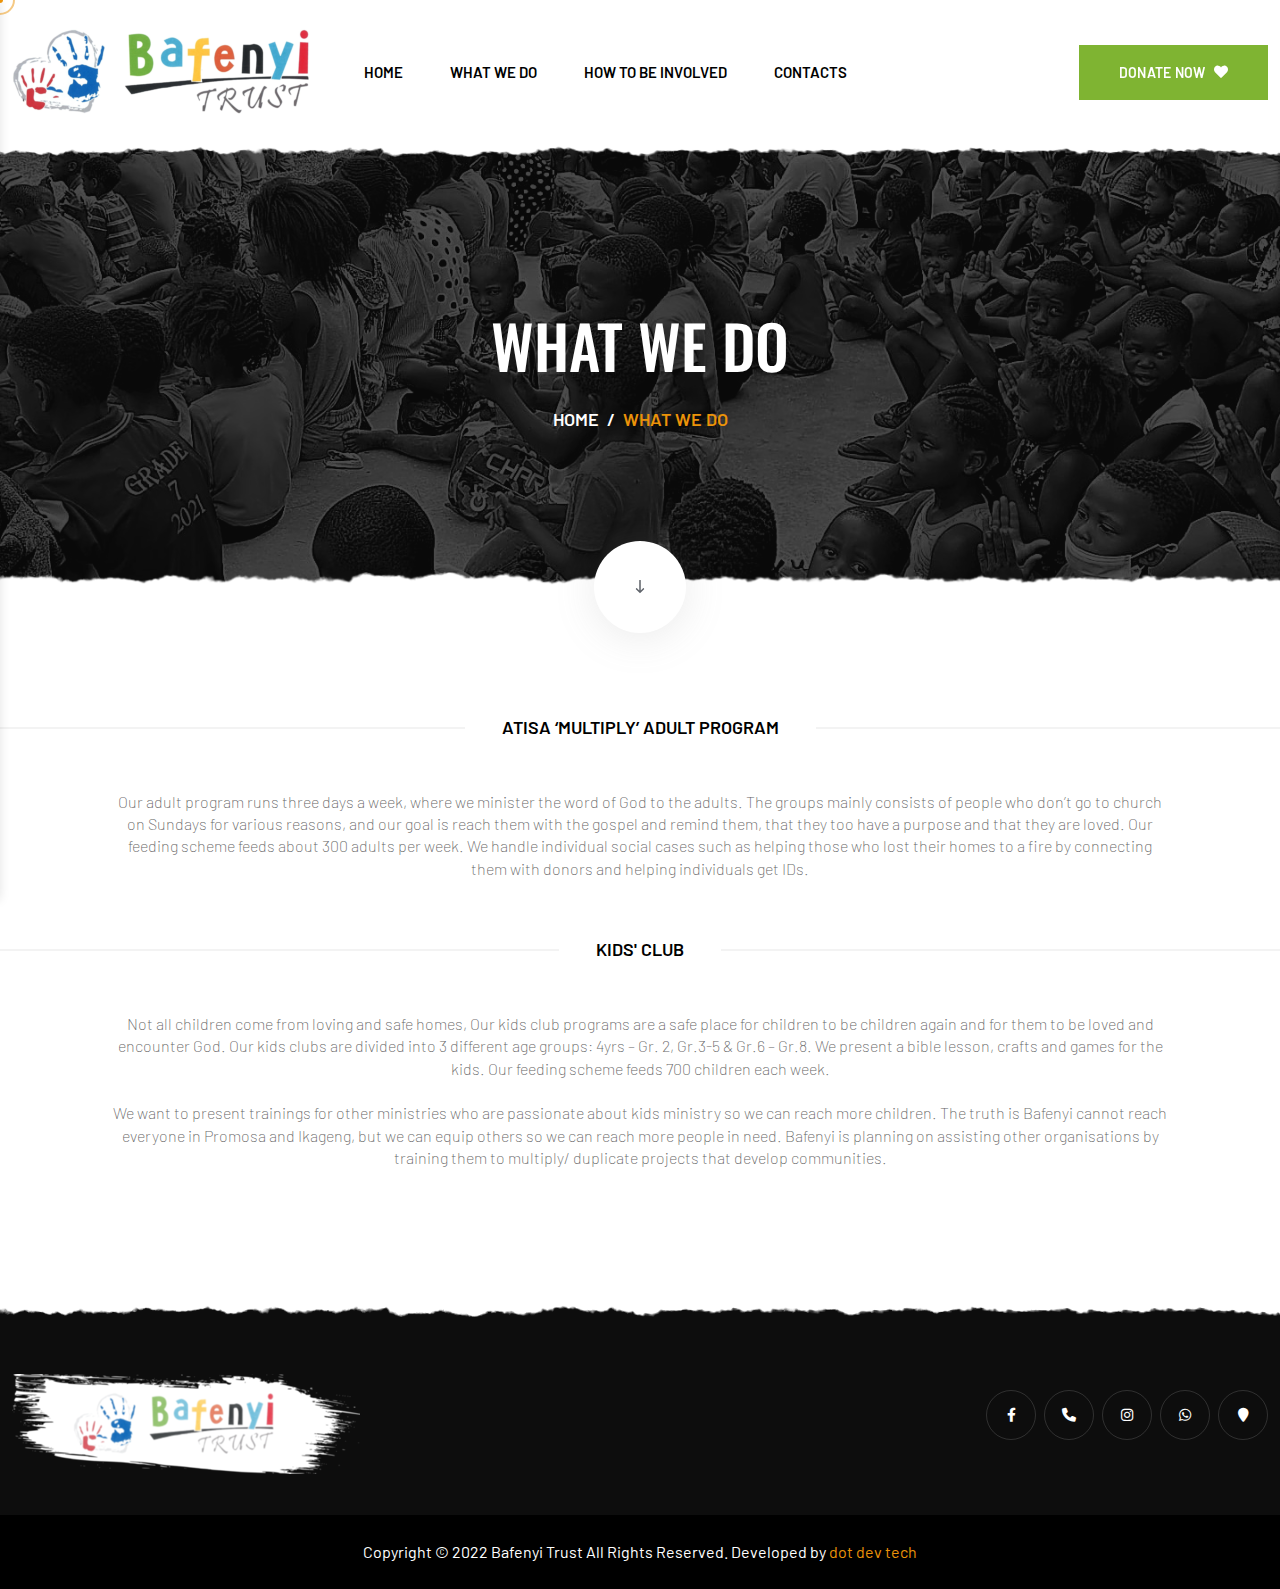
<file: about.html>
<!DOCTYPE html>
<html lang="en">

<head>
    <meta charset="utf-8">
    <meta name="viewport" content="width=device-width, initial-scale=1.0">
    <meta name="description" content="" />
    <meta name="author" content="" />
    <title>About</title>
    <link rel="icon" href="image/cropped-Header-logo-1-32x32 (1).png" type="image/png">
    <link rel="stylesheet" href="assets/animation/animate.min.css">
    <link rel="stylesheet" href="assets/animation/custom-animation.css">
    <link rel="stylesheet" href="assets/bootstrap/css/bootstrap.min.css">
    <link rel="stylesheet" href="assets/swiper/swiper.min.css">
    <link rel="stylesheet" href="assets/fontawesome/css/all.min.css">
    <link rel="stylesheet" href="assets/nice-select/nice-select.css">
    <link rel="preconnect" href="https://fonts.googleapis.com">
    <link rel="preconnect" href="https://fonts.gstatic.com" crossorigin>
    <link href="https://fonts.googleapis.com/css2?family=Barlow:wght@400;500;600;700&family=Oswald:wght@400;500;600;700&display=swap" rel="stylesheet">
    <link rel="stylesheet" href="css/main.css">
</head>

<body>
    <!-- Messenger Chat Plugin Code -->
    <div id="fb-root"></div>

    <!-- Your Chat Plugin code -->
    <div id="fb-customer-chat" class="fb-customerchat">
    </div>

    <script>
      var chatbox = document.getElementById('fb-customer-chat');
      chatbox.setAttribute("page_id", "1448809042061720");
      chatbox.setAttribute("attribution", "biz_inbox");
    </script>

    <!-- Your SDK code -->
    <script>
      window.fbAsyncInit = function() {
        FB.init({
          xfbml            : true,
          version          : 'v13.0'
        });
      };

      (function(d, s, id) {
        var js, fjs = d.getElementsByTagName(s)[0];
        if (d.getElementById(id)) return;
        js = d.createElement(s); js.id = id;
        js.src = 'https://connect.facebook.net/en_US/sdk/xfbml.customerchat.js';
        fjs.parentNode.insertBefore(js, fjs);
      }(document, 'script', 'facebook-jssdk'));
    </script>
    <!-- Preloader -->
    <div id="preloader">
        <div class="ctn-preloader" id="ctn-preloader">
            <div class="round_spinner">
                <div class="spinner"></div>
                <div class="text">
                    <img src="image/logos/baf.png" alt="Gainioz">
                </div>
            </div>
            <h2 class="head">BAFENYI</h2>
            <p></p>
        </div>
    </div>
    <!-- Preloader End -->
    <!-- Main -->
    <main class="main">
        <!-- Header Style One -->
        <!-- header -->
        <header class="header header--styleFour sticky-on">
            <div>
                <div class="container container--custom">
                    <div class="row">
                        <div class="col-12">
                            <div class="header__wrapper">
                                <!-- logo start -->
                                <div class="header__logo">
                                    <a href="index.html" class="header__logo__link">
                    <img src="image/logos/baf.png" alt="befenyi" class="header__logo__image">
                  </a>
                                </div>
                                <!-- logo end -->
                                <!-- Main Menu Start -->
                                <div class="header__menu">
                                    <nav class="mainMenu">
                                        <nav class="mainMenu">
                                            <ul>
                                                <li class="dropdown"><a href="index.html">Home</a>
                                                </li>
                                                <li><a href="about.html">What we do</a></li>
                                                <li><a href="donation.html">How to be involved</a></li>
                                                <li><a href="contact.html">Contacts</a></li>
                                            </ul>
                                        </nav>
                                    </nav>
                                </div>
                                <!-- Main Menu End -->
                                <!-- Header Right Buttons Search Cart -->
                                <div class="header__right">
                                  
                                    <div class="header__button">
                                        <a class="btn btn--styleOne btn--secondary it-btn" href="donation.html">
                      <span class="btn__text">donate now</span>
                      <i class="fa-solid fa-heart btn__icon"></i>
                      <span class="it-btn__inner">
                                        <span class="it-btn__blobs">
                                            <span class="it-btn__blob"></span>
                      <span class="it-btn__blob"></span>
                      <span class="it-btn__blob"></span>
                      <span class="it-btn__blob"></span>
                      </span>
                      </span>
                      <svg class="it-btn__animation" xmlns="http://www.w3.org/2000/svg" version="1.1">
                        <defs>
                          <filter>
                            <feGaussianBlur in="SourceGraphic" result="blur" stdDeviation="10">
                            </feGaussianBlur>
                            <feColorMatrix in="blur" mode="matrix" values="1 0 0 0 0 0 1 0 0 0 0 0 1 0 0 0 0 0 21 -7" result="goo">
                            </feColorMatrix>
                            <feBlend in2="goo" in="SourceGraphic" result="mix"></feBlend>
                          </filter>
                        </defs>
                      </svg>
                    </a>
                                    </div>
                                </div>
                                <!-- Header Right Buttons Search Cart -->
                            </div>
                        </div>
                    </div>
                </div>
            </div>
        </header>
        <!-- end header -->
        <!-- Mobile Menu Button Start -->
        <div class="header header--mobile cc-header-menu mean-container position-relative" id="meanmenu">
            <div class="mean-bar headerBurgerMenu">
                <a href="index.html">
          <img class="mean-bar__logo" alt="Techkit" src="image/logos/baf.png" />
        </a>
                <!-- Header Right Buttons Search Cart -->
                <div class="header__right">
                    <div class="header__actions">
                        <ul>
                           
                          
                            <li>
                                <button class="headerBurgerMenu__button sidebarBtn" onclick="this.classList.toggle('opened');this.setAttribute('aria-expanded', this.classList.contains('opened'))" aria-label="Main Menu">
                  <svg width="50" height="50" viewBox="0 0 100 100">
                    <path class="line line1" d="M 20,29.000046 H 80.000231 C 80.000231,29.000046 94.498839,28.817352 94.532987,66.711331 94.543142,77.980673 90.966081,81.670246 85.259173,81.668997 79.552261,81.667751 75.000211,74.999942 75.000211,74.999942 L 25.000021,25.000058" />
                    <path class="line line2" d="M 20,50 H 80" />
                    <path class="line line3" d="M 20,70.999954 H 80.000231 C 80.000231,70.999954 94.498839,71.182648 94.532987,33.288669 94.543142,22.019327 90.966081,18.329754 85.259173,18.331003 79.552261,18.332249 75.000211,25.000058 75.000211,25.000058 L 25.000021,74.999942" />
                  </svg>
                </button>
                            </li>
                        </ul>
                    </div>
                </div>
                <!-- Header Right Buttons Search Cart -->
            </div>
        </div>
        <!-- Mobile Menu Button End -->
        <!-- Mobile Menu Navbar -->
        <div class="cc cc--slideNav">
            <div class="cc__logo mb-40">
                <a href="index.html">
          <img class="mean-bar__logo" alt="Techkit" src="image/logos/baf.png" />
        </a>
            </div>
            <div class="offscreen-navigation mb-40">
                <nav class="menu-main-primary-container">
                    <ul>
                        <li class="dropdown"><a href="index.html">Home</a>
                        </li>
                        <li><a href="about.html">What we do</a></li>
                        <li><a href="donation.html">How to be involved</a></li>
                        <li><a href="contact.html">Contacts</a></li>
                    </ul>
                </nav>
            </div>
            <div class="itSocial itSocial--sidebar mb-40">
                <ul>
                    <li>
                        <a class="facebook" href="https://www.facebook.com/bafenyitrust/" rel="nofollow">
              <i class="fab fa-facebook-f"></i>
            </a>
                    </li>
                    <li>
                        <a class="instagram" href="https://instagram.com/bafenyitrust?utm_medium=copy_link" rel="nofollow">
              <i class="fab fa-instagram"></i>
            </a>
                    </li>
                </ul>
            </div>

         
        </div>
        <!-- Mobile Menu Navbar End -->
        <!-- Header Style One End -->
        <!-- Page Breadcumb -->
        <section class="pageBreadcumb pageBreadcumb--style1 position-relative" data-bg-image="image/bg/breaaaaaddd.jpeg">
            <div class="pageBreadcumbTopDown">
                <a class="btn btn--styleOne btn--icon btn--icon2 it-btn" href="#">
          <svg class="btn__icon" width="10" height="14" viewBox="0 0 10 14" fill="none" xmlns="http://www.w3.org/2000/svg">
            <path d="M0.869141 8.70508L1.45508 8.11914C1.60156 8.00195 1.80664 8.00195 1.95312 8.14844L4.23828 10.4922V0.414062C4.23828 0.208984 4.38477 0.0625 4.58984 0.0625H5.41016C5.58594 0.0625 5.76172 0.208984 5.76172 0.414062V10.4922L8.01758 8.14844C8.16406 8.00195 8.36914 8.00195 8.51562 8.11914L9.10156 8.70508C9.21875 8.85156 9.21875 9.05664 9.10156 9.20312L5.23438 13.0703C5.08789 13.1875 4.88281 13.1875 4.73633 13.0703L0.869141 9.20312C0.751953 9.05664 0.751953 8.85156 0.869141 8.70508Z" fill="#60646B" />
          </svg>
          <span class="it-btn__inner">
          <span class="it-btn__blobs">
            <span class="it-btn__blob"></span>
          <span class="it-btn__blob"></span>
          <span class="it-btn__blob"></span>
          <span class="it-btn__blob"></span>
          </span>
          </span>
          <svg class="it-btn__animation" xmlns="http://www.w3.org/2000/svg" version="1.1">
            <defs>
              <filter>
                <feGaussianBlur in="SourceGraphic" result="blur" stdDeviation="10"></feGaussianBlur>
                <feColorMatrix in="blur" mode="matrix" values="1 0 0 0 0 0 1 0 0 0 0 0 1 0 0 0 0 0 21 -7" result="goo">
                </feColorMatrix>
                <feBlend in2="goo" in="SourceGraphic" result="mix"></feBlend>
              </filter>
            </defs>
          </svg>
        </a>
            </div>
            <div class="sectionShape sectionShape--top">
                <img src="image/shapes/pagebreadcumbShapeTop.svg" alt="Gainioz">
            </div>
            <div class="sectionShape sectionShape--bottom">
                <img src="image/shapes/pagebreadcumbShapeBottom.svg" alt="Gainioz">
            </div>
            <div class="container">
                <div class="row">
                    <div class="col-12">
                        <div class="pageTitle text-center">
                            <h2 class="pageTitle__heading text-white text-uppercase mb-25">What we do</h2>
                            <nav aria-label="breadcrumb">
                                <ol class="breadcrumb">
                                    <li class="breadcrumb-item"><a href="#">Home</a></li>
                                    <li class="breadcrumb-item active" aria-current="page">What we do</li>
                                </ol>
                            </nav>
                        </div>
                    </div>
                </div>
            </div>
        </section>
        <!-- Page Breadcumb End -->
        <!-- Donation Details -->
        <section class="donation pt-130 pb-100">
          
            <div class="row">
              
                <div class="col-12">
                    <div class="sponsorsTitle">
                        <span class="sponsorsTitle__line"></span>
                        <h2 class="sponsorsTitle__heading text-uppercase">Atisa ‘multiply’ adult program</h2>
                        <span class="sponsorsTitle__line"></span>
                    </div>
                </div>
            </div>
            <div class="row">
                <div class="col-lg-10 mx-auto">
                    <div class="aboutDetails text-center">
                        <p class="reviewblock__qotes5">Our adult program runs three days a week, where we minister the word of God to the adults. The groups mainly consists of people who don’t go to church on Sundays for various reasons, and our goal is reach them with the gospel and remind them, that they too have a purpose and that they are loved. Our feeding scheme feeds about 300 adults per week.
                           We handle individual social cases such as helping those who lost their homes to a fire by connecting them with donors and helping individuals get IDs.
                        </p>
                            <br>
                    </div>
                    
                </div>
            </div>
            <div class="row">
              
                <div class="col-12">
                    <div class="sponsorsTitle">
                        <span class="sponsorsTitle__line"></span>
                        <h2 class="sponsorsTitle__heading text-uppercase">Kids' Club</h2>
                        <span class="sponsorsTitle__line"></span>
                    </div>
                </div>
            </div>
            <div class="row">
                <div class="col-lg-10 mx-auto">
                    <div class="aboutDetails text-center">
                        <p class="reviewblock__qotes5">Not all children come from loving and safe homes, Our kids club programs are a safe place for children to be children again and for them to be loved and encounter God. Our kids clubs are divided into 3 different age groups: 4yrs – Gr. 2, Gr.3-5 & Gr.6 – Gr.8. We present a bible lesson, crafts and games for the kids. Our feeding scheme feeds 700 children each week.
                         <br>
                         <br>
                         We want to present trainings for other ministries who are passionate about kids ministry so we can reach more children. The truth is Bafenyi cannot reach everyone in Promosa and Ikageng, but we can equip others so we can reach more people in need. Bafenyi is planning on assisting other organisations by training them to multiply/ duplicate projects that develop communities.
                        </p>
                    </div>
                    
                </div>
            </div>
        </section>
     

        <!-- Donation Details End -->
    </main>
    <!-- Main End -->
    <!-- footer -->
    <footer class="footer footer--bg footer--styleOne pt-70 pb-40">
        <img src="image/shapes/footerShape2.png" alt="befenyi Shape" class="footer__shape">
        <div class="container">
            <div class="row align-items-center">
                <div class="col">
                    <div class="footer__logo">
                        <img src="image/logos/imageedit_2_3333498324 (1) (1).png" alt="befenyi Logo" class="footer__logo__image">
                    </div>
                </div>
                <div class="col">
                    <div class="footer__social itSocial">
                        <ul>
                            <li>
                                <a class="facebook" href="https://www.facebook.com/bafenyitrust/" rel="nofollow">
                  <i class="fab fa-facebook-f"></i>
                </a>
                            </li>
                            <li>
                                <a class="twitter" href="tel:27780607398">
                  <i class="fa fa-phone"></i>
                </a>
                            </li>
                            <li>
                                <a class="instagram" href="https://instagram.com/bafenyitrust?utm_medium=copy_link" >
                  <i class="fab fa-instagram"></i>
                </a>
                            </li>
                            <li>
                                <a class="linkedin" href="https://wa.link/f5xqkw" rel="nofollow">
                  <i class="fab fa-whatsapp"></i>
                </a>
                            </li>
                            <li>
                                <a class="pinterest" href="https://www.google.com/maps?q=16754+Kopanong+Street,+Ikageng,+Potchefstroom,+South+Africa" rel="nofollow">
                  <i class="fa fa-map-marker"></i>
                </a>
                            </li>
                        </ul>
                    </div>
                </div>
                
            </div>
           
            </div>
            
        </div>
    </footer>
    <div class="footer-copyright">
        Copyright © 2022 Bafenyi Trust All Rights Reserved. Developed by <a href="https://wa.me/27610279330">dot dev tech</a>
    </div>
    <!-- CURSOR -->
    <div class="mouseCursor cursor-outer"></div>
    <div class="mouseCursor cursor-inner"></div>
    <!-- /CURSOR -->
    <div class="progress-wrap">
        <svg class="progress-circle svg-content" width="100%" height="100%" viewBox="-1 -1 102 102">
      <path d="M50,1 a49,49 0 0,1 0,98 a49,49 0 0,1 0,-98" />
    </svg>
    </div>
    <!-- Template Search -->
   
    <!-- Template Search End -->
    <script src="assets/jquery/jquery.min.js"></script>
    <script src="assets/bootstrap/js/bootstrap.bundle.js"></script>
    <script src="assets/swiper/swiper.min.js"></script>
    <script src="assets/nice-select/jquery.nice-select.min.js"></script>
    <script src="assets/validator.min.js"></script>
    <script src="assets/animation/wow.min.js"></script>
    <script src="js/app.js"></script>
</body>

</html>
</file>
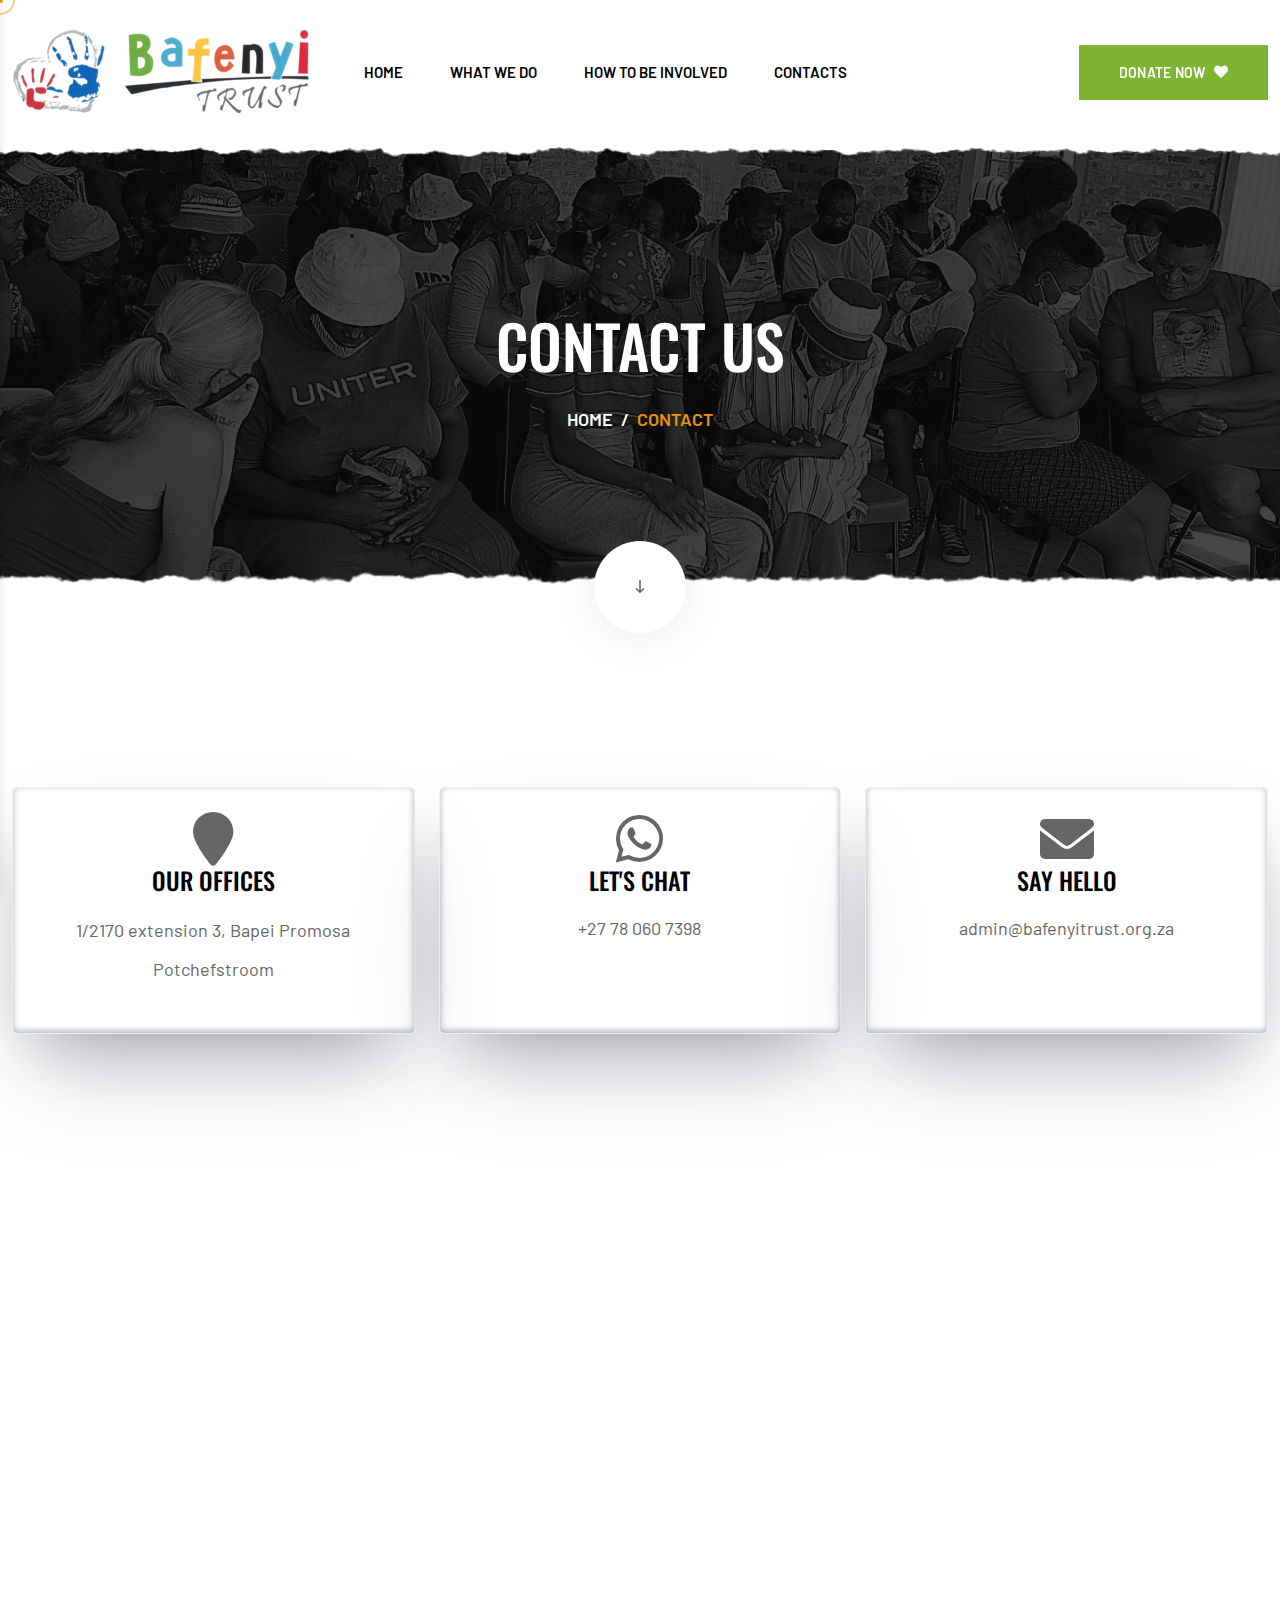
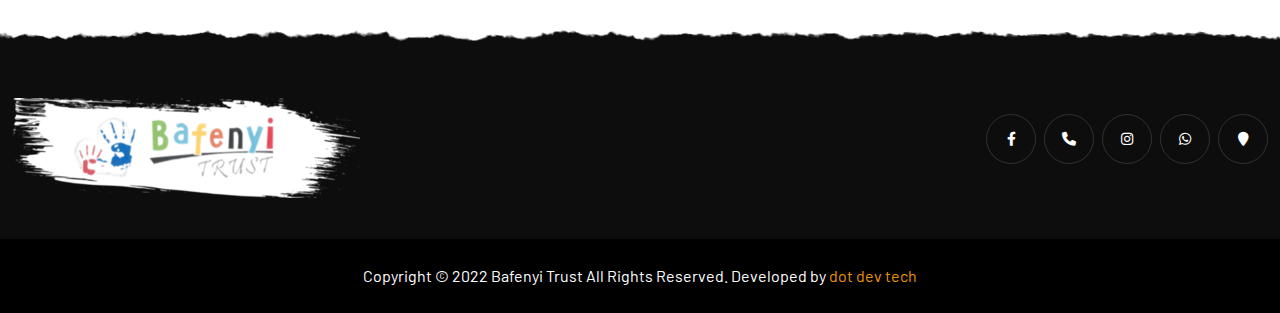
<file: contact.html>
<!DOCTYPE html>
<html lang="en">

<head>
    <meta charset="utf-8">
    <meta name="viewport" content="width=device-width, initial-scale=1.0">
    <meta name="description" content="Bafenyi%20Trust" />
    <meta name="author" content="dotdevtech" />
    <title>Bafenyi | trust </title>
    <link rel="icon" href="image/cropped-Header-logo-1-32x32 (1).png" type="image/png">
    <link rel="stylesheet" href="assets/animation/animate.min.css">
    <link rel="stylesheet" href="assets/animation/custom-animation.css">
    <link rel="stylesheet" href="assets/bootstrap/css/bootstrap.min.css">
    <link rel="stylesheet" href="assets/swiper/swiper.min.css">
    <link rel="stylesheet" href="assets/fontawesome/css/all.min.css">
    <link rel="stylesheet" href="assets/nice-select/nice-select.css">
    <link rel="preconnect" href="https://fonts.googleapis.com">
    <link rel="preconnect" href="https://fonts.gstatic.com" crossorigin>
    <link href="https://fonts.googleapis.com/css2?family=Barlow:wght@400;500;600;700&family=Oswald:wght@400;500;600;700&display=swap" rel="stylesheet">
    <link rel="stylesheet" href="css/main.css">
</head>

<body>
     <!-- Messenger Chat Plugin Code -->
     <div id="fb-root"></div>

     <!-- Your Chat Plugin code -->
     <div id="fb-customer-chat" class="fb-customerchat">
     </div>
 
     <script>
       var chatbox = document.getElementById('fb-customer-chat');
       chatbox.setAttribute("page_id", "1448809042061720");
       chatbox.setAttribute("attribution", "biz_inbox");
     </script>
 
     <!-- Your SDK code -->
     <script>
       window.fbAsyncInit = function() {
         FB.init({
           xfbml            : true,
           version          : 'v13.0'
         });
       };
 
       (function(d, s, id) {
         var js, fjs = d.getElementsByTagName(s)[0];
         if (d.getElementById(id)) return;
         js = d.createElement(s); js.id = id;
         js.src = 'https://connect.facebook.net/en_US/sdk/xfbml.customerchat.js';
         fjs.parentNode.insertBefore(js, fjs);
       }(document, 'script', 'facebook-jssdk'));
     </script>
    <!-- Preloader -->
    <div id="preloader">
        <div class="ctn-preloader" id="ctn-preloader">
            <div class="round_spinner">
                <div class="spinner"></div>
                <div class="text">
                    <img src="image/logos/baf.png" alt="befenyi">
                </div>
            </div>
            <h2 class="head">BAFENYI</h2>
            <p></p>
        </div>
    </div>
    <!-- Preloader End -->
    <!-- Main -->
    <main class="main">
        <!-- Header Style One -->
        <!-- header -->
        <header class="header header--styleFour sticky-on">
            <div>
                <div class="container container--custom">
                    <div class="row">
                        <div class="col-12">
                            <div class="header__wrapper">
                                <!-- logo start -->
                                <div class="header__logo">
                                    <a href="index.html" class="header__logo__link">
                    <img src="image/logos/baf.png" alt="befenyi" class="header__logo__image">
                  </a>
                                </div>
                                <!-- logo end -->
                                <!-- Main Menu Start -->
                                <div class="header__menu">
                                    <nav class="mainMenu">
                                        <ul>
                                            <li class="dropdown"><a href="index.html">Home</a>
                                            </li>
                                            <li><a href="about.html">What we do</a></li>
                                            <li><a href="donation.html">How to be involved</a></li>
                                            <li><a href="contact.html">Contacts</a></li>
                                        </ul>
                                    </nav>
                                </div>
                                <!-- Main Menu End -->
                                <!-- Header Right Buttons Search Cart -->
                                <div class="header__right">
                                  
                                    <div class="header__button">
                                        <a class="btn btn--styleOne btn--secondary it-btn" href="donation.html">
                      <span class="btn__text">donate now</span>
                      <i class="fa-solid fa-heart btn__icon"></i>
                      <span class="it-btn__inner">
                                        <span class="it-btn__blobs">
                                            <span class="it-btn__blob"></span>
                      <span class="it-btn__blob"></span>
                      <span class="it-btn__blob"></span>
                      <span class="it-btn__blob"></span>
                      </span>
                      </span>
                      <svg class="it-btn__animation" xmlns="http://www.w3.org/2000/svg" version="1.1">
                        <defs>
                          <filter>
                            <feGaussianBlur in="SourceGraphic" result="blur" stdDeviation="10">
                            </feGaussianBlur>
                            <feColorMatrix in="blur" mode="matrix" values="1 0 0 0 0 0 1 0 0 0 0 0 1 0 0 0 0 0 21 -7" result="goo">
                            </feColorMatrix>
                            <feBlend in2="goo" in="SourceGraphic" result="mix"></feBlend>
                          </filter>
                        </defs>
                      </svg>
                    </a>
                                    </div>
                                </div>
                                <!-- Header Right Buttons Search Cart -->
                            </div>
                        </div>
                    </div>
                </div>
            </div>
        </header>
        <!-- end header -->
        <!-- Mobile Menu Button Start -->
        <div class="header header--mobile cc-header-menu mean-container position-relative" id="meanmenu">
            <div class="mean-bar headerBurgerMenu">
                <a href="index.html">
          <img class="mean-bar__logo" alt="Techkit" src="image/logos/baf.png" />
        </a>
                <!-- Header Right Buttons Search Cart -->
                <div class="header__right">
                    <div class="header__actions">
                        <ul>
                          
                          
                            <li>
                                <button class="headerBurgerMenu__button sidebarBtn" onclick="this.classList.toggle('opened');this.setAttribute('aria-expanded', this.classList.contains('opened'))" aria-label="Main Menu">
                  <svg width="50" height="50" viewBox="0 0 100 100">
                    <path class="line line1" d="M 20,29.000046 H 80.000231 C 80.000231,29.000046 94.498839,28.817352 94.532987,66.711331 94.543142,77.980673 90.966081,81.670246 85.259173,81.668997 79.552261,81.667751 75.000211,74.999942 75.000211,74.999942 L 25.000021,25.000058" />
                    <path class="line line2" d="M 20,50 H 80" />
                    <path class="line line3" d="M 20,70.999954 H 80.000231 C 80.000231,70.999954 94.498839,71.182648 94.532987,33.288669 94.543142,22.019327 90.966081,18.329754 85.259173,18.331003 79.552261,18.332249 75.000211,25.000058 75.000211,25.000058 L 25.000021,74.999942" />
                  </svg>
                </button>
                            </li>
                        </ul>
                    </div>
                </div>
                <!-- Header Right Buttons Search Cart -->
            </div>
        </div>
        <!-- Mobile Menu Button End -->
        <!-- Mobile Menu Navbar -->
        <div class="cc cc--slideNav">
            <div class="cc__logo mb-40">
                <a href="index.html">
          <img class="mean-bar__logo" alt="Techkit" src="image/logos/baf.png" />
        </a>
            </div>
            <div class="offscreen-navigation mb-40">
                <nav class="menu-main-primary-container">
                    <ul>
                        <li class="dropdown"><a href="index.html">Home</a>
                        </li>
                        <li><a href="about.html">What we do</a></li>
                        <li><a href="donation.html">How to be involved</a></li>
                        <li><a href="contact.html">Contacts</a></li>
                    </ul>
                </nav>
            </div>
            <div class="itSocial itSocial--sidebar mb-40">
                <ul>
                    <li>
                        <a class="facebook" href="https://www.facebook.com/bafenyitrust/" rel="nofollow">
              <i class="fab fa-facebook-f"></i>
            </a>
                    </li>
                    <li>
                        <a class="instagram" href="https://instagram.com/bafenyitrust?utm_medium=copy_link" rel="nofollow">
              <i class="fab fa-instagram"></i>
            </a>
                    </li>
                </ul>
            </div>
         
        </div>
        <!-- Mobile Menu Navbar End -->
        <!-- Header Style One End -->
        <!-- Page Breadcumb -->
        <section class="pageBreadcumb pageBreadcumb--style1 position-relative" data-bg-image="image/bg/brd.jpeg">
            <div class="pageBreadcumbTopDown">
                <a class="btn btn--styleOne btn--icon btn--icon2 it-btn" href="#">
          <svg class="btn__icon" width="10" height="14" viewBox="0 0 10 14" fill="none" xmlns="http://www.w3.org/2000/svg">
            <path d="M0.869141 8.70508L1.45508 8.11914C1.60156 8.00195 1.80664 8.00195 1.95312 8.14844L4.23828 10.4922V0.414062C4.23828 0.208984 4.38477 0.0625 4.58984 0.0625H5.41016C5.58594 0.0625 5.76172 0.208984 5.76172 0.414062V10.4922L8.01758 8.14844C8.16406 8.00195 8.36914 8.00195 8.51562 8.11914L9.10156 8.70508C9.21875 8.85156 9.21875 9.05664 9.10156 9.20312L5.23438 13.0703C5.08789 13.1875 4.88281 13.1875 4.73633 13.0703L0.869141 9.20312C0.751953 9.05664 0.751953 8.85156 0.869141 8.70508Z" fill="#60646B" />
          </svg>
          <span class="it-btn__inner">
          <span class="it-btn__blobs">
            <span class="it-btn__blob"></span>
          <span class="it-btn__blob"></span>
          <span class="it-btn__blob"></span>
          <span class="it-btn__blob"></span>
          </span>
          </span>
          <svg class="it-btn__animation" xmlns="http://www.w3.org/2000/svg" version="1.1">
            <defs>
              <filter>
                <feGaussianBlur in="SourceGraphic" result="blur" stdDeviation="10"></feGaussianBlur>
                <feColorMatrix in="blur" mode="matrix" values="1 0 0 0 0 0 1 0 0 0 0 0 1 0 0 0 0 0 21 -7" result="goo">
                </feColorMatrix>
                <feBlend in2="goo" in="SourceGraphic" result="mix"></feBlend>
              </filter>
            </defs>
          </svg>
        </a>
            </div>
            <div class="sectionShape sectionShape--top">
                <img src="image/shapes/pagebreadcumbShapeTop.svg" alt="befenyi">
            </div>
            <div class="sectionShape sectionShape--bottom">
                <img src="image/shapes/pagebreadcumbShapeBottom.svg" alt="befenyi">
            </div>
            <div class="container">
                <div class="row">
                    <div class="col-12">
                        <div class="pageTitle text-center">
                            <h2 class="pageTitle__heading text-white text-uppercase mb-25">Contact us</h2>
                            <nav aria-label="breadcrumb">
                                <ol class="breadcrumb">
                                    <li class="breadcrumb-item"><a href="index.html">Home</a></li>
                                    <li class="breadcrumb-item active" aria-current="page">Contact</li>
                                </ol>
                            </nav>
                        </div>
                    </div>
                </div>
            </div>
        </section>
        <!-- Page Breadcumb End -->
        <!-- Contact -->
        <div class="contact contact--layout1">
            <div class="container">
                <div class="row">
                    <div class="col-lg-4 col-md-6 mb-40">
                        <div class="contactBlock text-center">
                            
                            <div class="contactBlock__content">
                                <br>
                                <a class="instagram" href="https://www.google.com/maps?q=16754+Kopanong+Street,+Ikageng,+Potchefstroom,+South+Africa">
                                    <i class="fa fa-map-marker fa-3x"></i>
                                  </a>
                                <h2 class="contactBlock__heading text-uppercase">Our offices</h2>
                                <p class="contactBlock__text">1/2170 extension 3, Bapei Promosa</p>
                                <a class="contactBlock__email connect" href="https://www.google.com/maps?q=16754+Kopanong+Street,+Ikageng,+Potchefstroom,+South+Africa">Potchefstroom</a>
            
                            </div>
                        </div>
                    </div>
                    <div class="col-lg-4 col-md-6 mb-40">
                        <div class="contactBlock text-center">
                           
                            <div class="contactBlock__content">
                                <br>
                                <a class="instagram" href="https://wa.link/f5xqkw">
                                    <i class="fab fa-whatsapp fa-3x"></i>
                                  </a>
                                <h2 class="contactBlock__heading text-uppercase">Let's chat</h2>
                                
                                <a class="contactBlock__email connect" href="https://wa.link/f5xqkw">+27 78 060 7398</a>
                                <p class="contactBlock__text"><br></p>
            
                            </div>
                        </div>
                    </div>
                    <div class="col-lg-4 col-md-6 mb-40">
                        <div class="contactBlock text-center">
                           
                            <div class="contactBlock__content">
                                <br>
                                <a class="instagram" href="mailto:hello@bafenyitrust.org">
                                    <i class="fa fa-envelope fa-3x"></i>
                                  </a>
                                <h2 class="contactBlock__heading text-uppercase">Say hello</h2>
                               
                                <a class="contactBlock__email connect" href="mailto:admin@bafenyitrust.org.za">admin@bafenyitrust.org.za</a>
                                <p class="contactBlock__text"><br></p>
                                
                            </div>
                        </div>
                    </div>
                   
                </div>
   
            </div>
        </div>
        <br>
        <br>
        <!-- Contact End -->
        
    </main>
    
    <div style="width: 100%"><iframe width="100%" height="500" id="gmap_canvas" src="https://maps.google.com/maps?q=Jesus%20loves%20you&t=&z=15&ie=UTF8&iwloc=&output=embed" frameborder="0" scrolling="no" marginheight="0" marginwidth="0"></iframe></div>
    <!-- Main End -->
    <!-- footer -->
    <footer class="footer footer--bg footer--styleOne pt-70 pb-40">
        <img src="image/shapes/footerShape2.png" alt="befenyi Shape" class="footer__shape">
        <div class="container">
            <div class="row align-items-center">
                <div class="col">
                    <div class="footer__logo">
                        <img src="image/logos/imageedit_2_3333498324 (1) (1).png" alt="befenyi Logo" class="footer__logo__image">
                    </div>
                </div>
                <div class="col">
                    <div class="footer__social itSocial">
                        <ul>
                            <li>
                                <a class="facebook" href="https://www.facebook.com/bafenyitrust/" rel="nofollow">
                  <i class="fab fa-facebook-f"></i>
                </a>
                            </li>
                            <li>
                                <a class="twitter" href="tel:27780607398">
                  <i class="fa fa-phone"></i>
                </a>
                            </li>
                            <li>
                                <a class="instagram" href="https://instagram.com/bafenyitrust?utm_medium=copy_link" >
                  <i class="fab fa-instagram"></i>
                </a>
                            </li>
                            <li>
                                <a class="linkedin" href="https://wa.link/f5xqkw" rel="nofollow">
                  <i class="fab fa-whatsapp"></i>
                </a>
                            </li>
                            <li>
                                <a class="pinterest" href="https://www.google.com/maps?q=16754+Kopanong+Street,+Ikageng,+Potchefstroom,+South+Africa" rel="nofollow">
                  <i class="fa fa-map-marker"></i>
                </a>
                            </li>
                        </ul>
                    </div>
                </div>
                
            </div>
           
            </div>
            
        </div>
    </footer>
    <div class="footer-copyright">
        Copyright © 2022 Bafenyi Trust All Rights Reserved. Developed by <a href="https://wa.me/27610279330">dot dev tech</a>
    </div>
    <!-- CURSOR -->
    <div class="mouseCursor cursor-outer"></div>
    <div class="mouseCursor cursor-inner"></div>
    <!-- /CURSOR -->
    <div class="progress-wrap">
        <svg class="progress-circle svg-content" width="100%" height="100%" viewBox="-1 -1 102 102">
      <path d="M50,1 a49,49 0 0,1 0,98 a49,49 0 0,1 0,-98" />
    </svg>
    </div>
    <!-- Template Search -->
    <div id="template-search" class="template-search">
        <button type="button" class="close">
      <i class="fa-solid fa-xmark"></i>
    </button>
        <form class="search-form">
            <input type="search" value="" placeholder="Type your search" />
            <button type="submit" class="search-btn">
        <i class="fas fa-search"></i>
      </button>
        </form>
    </div>
    <!-- Template Search End -->
    <script src="assets/jquery/jquery.min.js"></script>
    <script src="assets/bootstrap/js/bootstrap.bundle.js"></script>
    <script src="assets/swiper/swiper.min.js"></script>
    <script src="assets/nice-select/jquery.nice-select.min.js"></script>
    <script src="assets/validator.min.js"></script>
    <script src="assets/animation/wow.min.js"></script>
    <script src="js/app.js"></script>
</body>

</html>
</file>
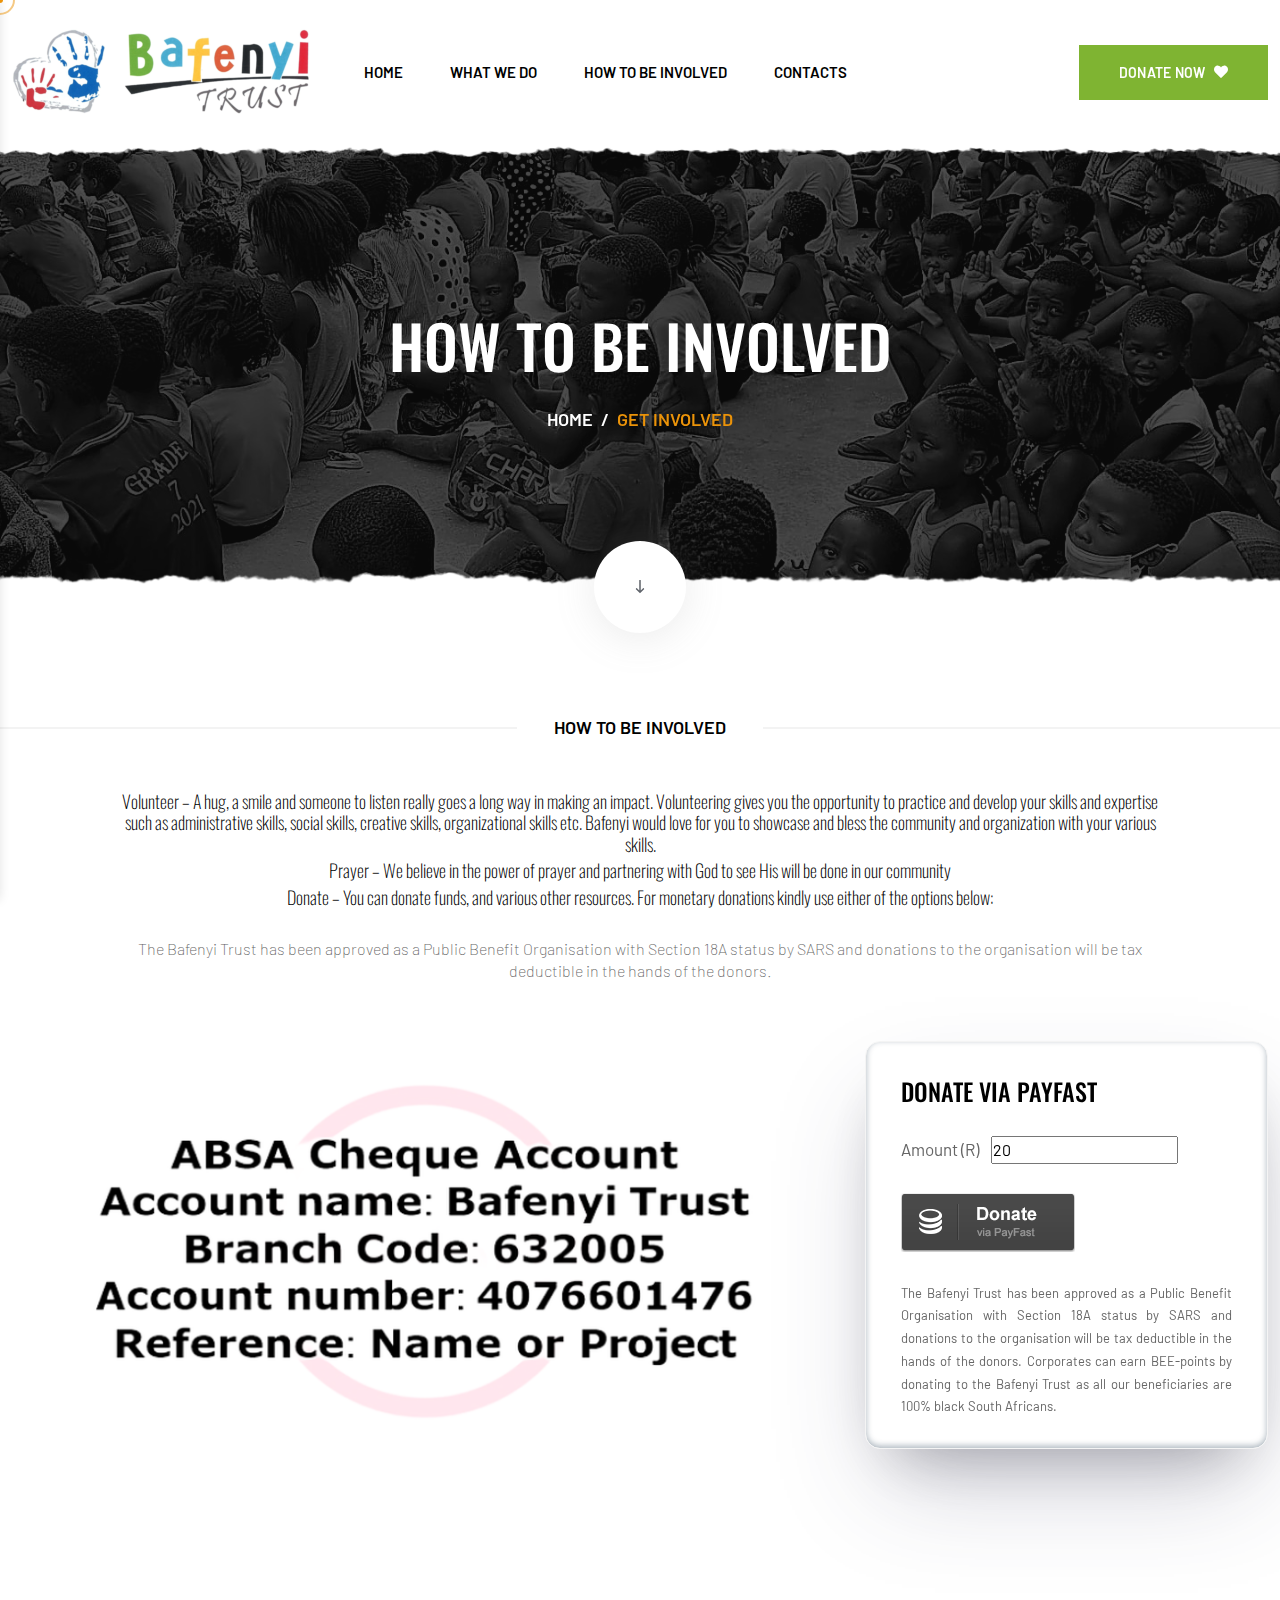
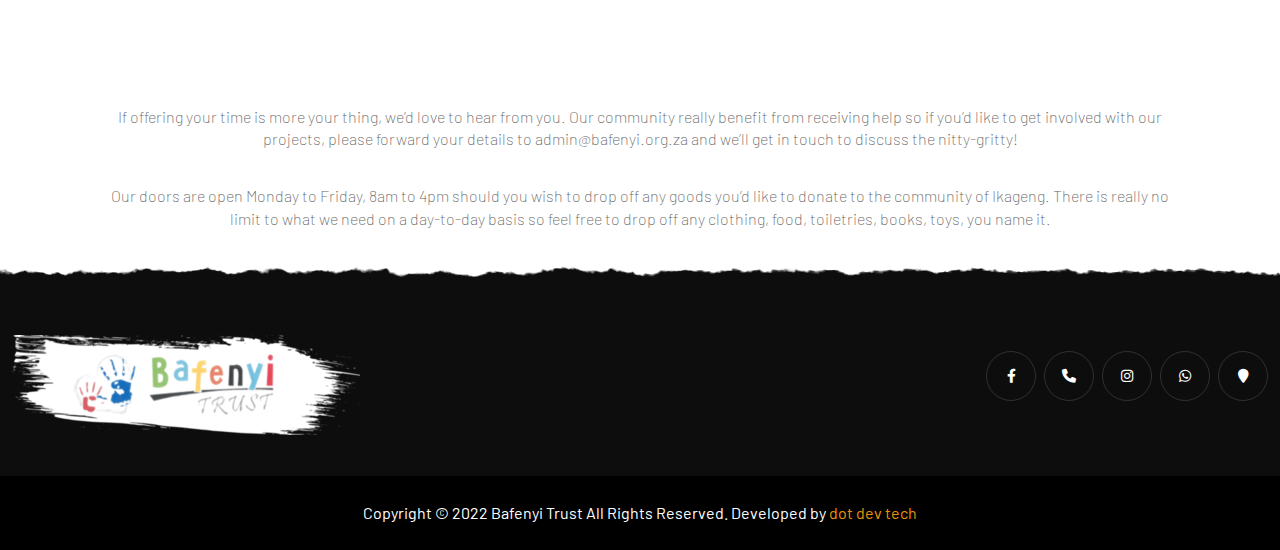
<file: donation.html>
<!DOCTYPE html>
<html lang="en">

<head>
    <meta charset="utf-8">
    <meta name="viewport" content="width=device-width, initial-scale=1.0">
    <meta name="description" content="" />
    <meta name="author" content="" />
    <title>Get Invoved </title>
    <link rel="icon" href="image/cropped-Header-logo-1-32x32 (1).png" type="image/png">
    <link rel="stylesheet" href="assets/animation/animate.min.css">
    <link rel="stylesheet" href="assets/animation/custom-animation.css">
    <link rel="stylesheet" href="assets/bootstrap/css/bootstrap.min.css">
    <link rel="stylesheet" href="assets/swiper/swiper.min.css">
    <link rel="stylesheet" href="assets/fontawesome/css/all.min.css">
    <link rel="stylesheet" href="assets/nice-select/nice-select.css">
    <link rel="preconnect" href="https://fonts.googleapis.com">
    <link rel="preconnect" href="https://fonts.gstatic.com" crossorigin>
    <link href="https://fonts.googleapis.com/css2?family=Barlow:wght@400;500;600;700&family=Oswald:wght@400;500;600;700&display=swap" rel="stylesheet">
    <link rel="stylesheet" href="css/main.css">
</head>

<body>
    <!-- Messenger Chat Plugin Code -->
    <div id="fb-root"></div>

    <!-- Your Chat Plugin code -->
    <div id="fb-customer-chat" class="fb-customerchat">
    </div>

    <script>
      var chatbox = document.getElementById('fb-customer-chat');
      chatbox.setAttribute("page_id", "1448809042061720");
      chatbox.setAttribute("attribution", "biz_inbox");
    </script>

    <!-- Your SDK code -->
    <script>
      window.fbAsyncInit = function() {
        FB.init({
          xfbml            : true,
          version          : 'v13.0'
        });
      };

      (function(d, s, id) {
        var js, fjs = d.getElementsByTagName(s)[0];
        if (d.getElementById(id)) return;
        js = d.createElement(s); js.id = id;
        js.src = 'https://connect.facebook.net/en_US/sdk/xfbml.customerchat.js';
        fjs.parentNode.insertBefore(js, fjs);
      }(document, 'script', 'facebook-jssdk'));
    </script>
    <!-- Preloader -->
    <div id="preloader">
        <div class="ctn-preloader" id="ctn-preloader">
            <div class="round_spinner">
                <div class="spinner"></div>
                <div class="text">
                    <img src="image/logos/baf.png" alt="Gainioz">
                </div>
            </div>
            <h2 class="head">BAFENYI</h2>
            <p></p>
        </div>
    </div>
    <!-- Preloader End -->
    <!-- Main -->
    <main class="main">
        <!-- Header Style One -->
        <!-- header -->
        <header class="header header--styleFour sticky-on">
            <div>
                <div class="container container--custom">
                    <div class="row">
                        <div class="col-12">
                            <div class="header__wrapper">
                                <!-- logo start -->
                                <div class="header__logo">
                                    <a href="index.html" class="header__logo__link">
                    <img src="image/logos/baf.png" alt="befenyi" class="header__logo__image">
                  </a>
                                </div>
                                <!-- logo end -->
                                <!-- Main Menu Start -->
                                <div class="header__menu">
                                    <nav class="mainMenu">
                                        <nav class="mainMenu">
                                            <ul>
                                                <li class="dropdown"><a href="index.html">Home</a>
                                                </li>
                                                <li><a href="about.html">What we do</a></li>
                                                <li><a href="donation.html">How to be involved</a></li>
                                                <li><a href="contact.html">Contacts</a></li>
                                            </ul>
                                        </nav>
                                    </nav>
                                </div>
                                <!-- Main Menu End -->
                                <!-- Header Right Buttons Search Cart -->
                                <div class="header__right">
                                  
                                    <div class="header__button">
                                        <a class="btn btn--styleOne btn--secondary it-btn" href="donation.html">
                      <span class="btn__text">donate now</span>
                      <i class="fa-solid fa-heart btn__icon"></i>
                      <span class="it-btn__inner">
                                        <span class="it-btn__blobs">
                                            <span class="it-btn__blob"></span>
                      <span class="it-btn__blob"></span>
                      <span class="it-btn__blob"></span>
                      <span class="it-btn__blob"></span>
                      </span>
                      </span>
                      <svg class="it-btn__animation" xmlns="http://www.w3.org/2000/svg" version="1.1">
                        <defs>
                          <filter>
                            <feGaussianBlur in="SourceGraphic" result="blur" stdDeviation="10">
                            </feGaussianBlur>
                            <feColorMatrix in="blur" mode="matrix" values="1 0 0 0 0 0 1 0 0 0 0 0 1 0 0 0 0 0 21 -7" result="goo">
                            </feColorMatrix>
                            <feBlend in2="goo" in="SourceGraphic" result="mix"></feBlend>
                          </filter>
                        </defs>
                      </svg>
                    </a>
                                    </div>
                                </div>
                                <!-- Header Right Buttons Search Cart -->
                            </div>
                        </div>
                    </div>
                </div>
            </div>
        </header>
        <!-- end header -->
        <!-- Mobile Menu Button Start -->
        <div class="header header--mobile cc-header-menu mean-container position-relative" id="meanmenu">
            <div class="mean-bar headerBurgerMenu">
                <a href="index.html">
          <img class="mean-bar__logo" alt="Techkit" src="image/logos/baf.png" />
        </a>
                <!-- Header Right Buttons Search Cart -->
                <div class="header__right">
                    <div class="header__actions">
                        <ul>
                           
                          
                            <li>
                                <button class="headerBurgerMenu__button sidebarBtn" onclick="this.classList.toggle('opened');this.setAttribute('aria-expanded', this.classList.contains('opened'))" aria-label="Main Menu">
                  <svg width="50" height="50" viewBox="0 0 100 100">
                    <path class="line line1" d="M 20,29.000046 H 80.000231 C 80.000231,29.000046 94.498839,28.817352 94.532987,66.711331 94.543142,77.980673 90.966081,81.670246 85.259173,81.668997 79.552261,81.667751 75.000211,74.999942 75.000211,74.999942 L 25.000021,25.000058" />
                    <path class="line line2" d="M 20,50 H 80" />
                    <path class="line line3" d="M 20,70.999954 H 80.000231 C 80.000231,70.999954 94.498839,71.182648 94.532987,33.288669 94.543142,22.019327 90.966081,18.329754 85.259173,18.331003 79.552261,18.332249 75.000211,25.000058 75.000211,25.000058 L 25.000021,74.999942" />
                  </svg>
                </button>
                            </li>
                        </ul>
                    </div>
                </div>
                <!-- Header Right Buttons Search Cart -->
            </div>
        </div>
        <!-- Mobile Menu Button End -->
        <!-- Mobile Menu Navbar -->
        <div class="cc cc--slideNav">
            <div class="cc__logo mb-40">
                <a href="index.html">
          <img class="mean-bar__logo" alt="Techkit" src="image/logos/baf.png" />
        </a>
            </div>
            <div class="offscreen-navigation mb-40">
                <nav class="menu-main-primary-container">
                    <ul>
                        <li class="dropdown"><a href="index.html">Home</a>
                        </li>
                        <li><a href="about.html">What we do</a></li>
                        <li><a href="donation.html">How to be involved</a></li>
                        <li><a href="contact.html">Contacts</a></li>
                    </ul>
                </nav>
            </div>
            <div class="itSocial itSocial--sidebar mb-40">
                <ul>
                    <li>
                        <a class="facebook" href="https://www.facebook.com/bafenyitrust/" rel="nofollow">
              <i class="fab fa-facebook-f"></i>
            </a>
                    </li>
                    <li>
                        <a class="instagram" href="https://instagram.com/bafenyitrust?utm_medium=copy_link" rel="nofollow">
              <i class="fab fa-instagram"></i>
            </a>
                    </li>
                </ul>
            </div>

         
        </div>
        <!-- Mobile Menu Navbar End -->
        <!-- Header Style One End -->
        <!-- Page Breadcumb -->
        <section class="pageBreadcumb pageBreadcumb--style1 position-relative" data-bg-image="image/bg/breaaaaaddd.jpeg">
            <div class="pageBreadcumbTopDown">
                <a class="btn btn--styleOne btn--icon btn--icon2 it-btn" href="#">
          <svg class="btn__icon" width="10" height="14" viewBox="0 0 10 14" fill="none" xmlns="http://www.w3.org/2000/svg">
            <path d="M0.869141 8.70508L1.45508 8.11914C1.60156 8.00195 1.80664 8.00195 1.95312 8.14844L4.23828 10.4922V0.414062C4.23828 0.208984 4.38477 0.0625 4.58984 0.0625H5.41016C5.58594 0.0625 5.76172 0.208984 5.76172 0.414062V10.4922L8.01758 8.14844C8.16406 8.00195 8.36914 8.00195 8.51562 8.11914L9.10156 8.70508C9.21875 8.85156 9.21875 9.05664 9.10156 9.20312L5.23438 13.0703C5.08789 13.1875 4.88281 13.1875 4.73633 13.0703L0.869141 9.20312C0.751953 9.05664 0.751953 8.85156 0.869141 8.70508Z" fill="#60646B" />
          </svg>
          <span class="it-btn__inner">
          <span class="it-btn__blobs">
            <span class="it-btn__blob"></span>
          <span class="it-btn__blob"></span>
          <span class="it-btn__blob"></span>
          <span class="it-btn__blob"></span>
          </span>
          </span>
          <svg class="it-btn__animation" xmlns="http://www.w3.org/2000/svg" version="1.1">
            <defs>
              <filter>
                <feGaussianBlur in="SourceGraphic" result="blur" stdDeviation="10"></feGaussianBlur>
                <feColorMatrix in="blur" mode="matrix" values="1 0 0 0 0 0 1 0 0 0 0 0 1 0 0 0 0 0 21 -7" result="goo">
                </feColorMatrix>
                <feBlend in2="goo" in="SourceGraphic" result="mix"></feBlend>
              </filter>
            </defs>
          </svg>
        </a>
            </div>
            <div class="sectionShape sectionShape--top">
                <img src="image/shapes/pagebreadcumbShapeTop.svg" alt="Gainioz">
            </div>
            <div class="sectionShape sectionShape--bottom">
                <img src="image/shapes/pagebreadcumbShapeBottom.svg" alt="Gainioz">
            </div>
            <div class="container">
                <div class="row">
                    <div class="col-12">
                        <div class="pageTitle text-center">
                            <h2 class="pageTitle__heading text-white text-uppercase mb-25">How to be involved</h2>
                            <nav aria-label="breadcrumb">
                                <ol class="breadcrumb">
                                    <li class="breadcrumb-item"><a href="#">Home</a></li>
                                    <li class="breadcrumb-item active" aria-current="page">Get involved</li>
                                </ol>
                            </nav>
                        </div>
                    </div>
                </div>
            </div>
        </section>
        <!-- Page Breadcumb End -->
        <!-- Donation Details -->
        <section class="donation pt-130 pb-100">
          
            <div class="row">
              
                <div class="col-12">
                    <div class="sponsorsTitle">
                        <span class="sponsorsTitle__line"></span>
                        <h2 class="sponsorsTitle__heading text-uppercase">How to be involved</h2>
                        <span class="sponsorsTitle__line"></span>
                    </div>
                </div>
            </div>
            <div class="row">
                <div class="col-lg-10 mx-auto">
                    <div class="aboutDetails text-center">
                        <h6 class="reviewblock__qotes2">Volunteer – A hug, a smile and someone to listen really goes a long way in making an impact. Volunteering gives you the opportunity to practice and develop your skills and expertise such as administrative skills, social skills, creative skills, organizational skills etc. Bafenyi would love for you to showcase and bless the community and organization with your various skills. </h6>
                        <h6 class="reviewblock__qotes2">Prayer – We believe in the power of prayer and partnering with God to see His will be done in our community</h6>
                        <h6 class="reviewblock__qotes2">Donate – You can donate funds, and various other resources. For monetary donations kindly use either of the options below:</h6>
                        <br>
                        <p class="reviewblock__qotes5">The Bafenyi Trust has been approved as a Public Benefit Organisation with Section 18A status by SARS and donations to the organisation will be tax deductible in the hands of the donors.</p>
                       <br>
                    </div>
                    
                </div>
            </div>
            
            <div class="container">
                <div class="row">
                    <div class="col-lg-8 mb-30">
                        <div class="innerWrapper">
                            
                            <div class="donationDetails">
                                <div class="donationDetails__payments">
                                    <div class="payments">

                                        <div class="paymentsHeader">
                                          
                                            <figure class="thumb mb-45">
                                                <img src="image/Capture.v1.png" alt="bafenyi">
                                            </figure>
                                        </div>
                                    </div>
                                    <br>
                                    <br>
                                </div>
                                
                                
                            </div>
                        </div>
                    </div>

                   


                    <div class="col-lg-4 mb-30">
                        <div class="sidebarLayout">
                            <div class="innerWrapperSidebar mb-30">
                                <div class="sidebarWidget">
                                    <div class="sidebarTitle">
                                        <h5 class="sidebarTitle__heading text-uppercase mb-30">donate via payfast</h5>
                                    </div>
                                    <form action="https://www.payfast.co.za/eng/process" name="form_93ce85d525cfc2281bb9e64f60c309bd" onsubmit="return click_93ce85d525cfc2281bb9e64f60c309bd( this );" method="post">
                                        <input type="hidden" name="cmd" value="_paynow">
                                        <input type="hidden" name="receiver" value="15363244">
                                        <input type="hidden" name="item_name" value="Donate">
                                        <label class="donationDetails__text mb-30">Amount (R)</label> &nbsp;&nbsp;
                                        <input type="text" value="20" name="amount">
                                        <input type="hidden" name="item_description" value="">
                                        <table>
                                            <tr>
                                                <td colspan=2 align=center><input type="image" src="image/dark-large-donate.png" width="174" height="59" alt="Donate Now" title="Donate Now with PayFast"></td>
                                            </tr>
                                        </table>
                                    </form>
                                    <br>
                                    <p class="donationDetails__text2 mb-30">The Bafenyi Trust has been approved as a Public Benefit Organisation with Section 18A status by SARS and donations to the organisation will be tax deductible in the hands of the donors. Corporates can earn BEE-points by donating to the Bafenyi Trust as all our beneficiaries are 100% black South Africans.</p>
                   
                                </div>
                            </div>

                        </div>
                    </div>
                </div>
            </div>
        </section>
        <div class="row">
            <div class="col-lg-10 mx-auto">
                <div class="aboutDetails text-center">
                    <p class="reviewblock__qotes5">If offering your time is more your thing, we’d love to hear from you.

                        Our community really benefit from receiving help  so if you’d like to get involved with our projects, please forward your details to admin@bafenyi.org.za and we’ll get in touch to discuss the nitty-gritty!</p>

                        <p class="reviewblock__qotes5">Our doors are open Monday to Friday, 8am to 4pm should you wish to drop off any goods you’d like to donate to the community of Ikageng. There is really no limit to what we need on a day-to-day basis so feel free to drop off any clothing, food, toiletries, books, toys, you name it.</p>
                   
                </div>
                
            </div>
        </div>

        <!-- Donation Details End -->
    </main>
    <!-- Main End -->
    <!-- footer -->
    <footer class="footer footer--bg footer--styleOne pt-70 pb-40">
        <img src="image/shapes/footerShape2.png" alt="befenyi Shape" class="footer__shape">
        <div class="container">
            <div class="row align-items-center">
                <div class="col">
                    <div class="footer__logo">
                        <img src="image/logos/imageedit_2_3333498324 (1) (1).png" alt="befenyi Logo" class="footer__logo__image">
                    </div>
                </div>
                <div class="col">
                    <div class="footer__social itSocial">
                        <ul>
                            <li>
                                <a class="facebook" href="https://www.facebook.com/bafenyitrust/" rel="nofollow">
                  <i class="fab fa-facebook-f"></i>
                </a>
                            </li>
                            <li>
                                <a class="twitter" href="tel:27780607398">
                  <i class="fa fa-phone"></i>
                </a>
                            </li>
                            <li>
                                <a class="instagram" href="https://instagram.com/bafenyitrust?utm_medium=copy_link" >
                  <i class="fab fa-instagram"></i>
                </a>
                            </li>
                            <li>
                                <a class="linkedin" href="https://wa.link/f5xqkw" rel="nofollow">
                  <i class="fab fa-whatsapp"></i>
                </a>
                            </li>
                            <li>
                                <a class="pinterest" href="https://www.google.com/maps?q=16754+Kopanong+Street,+Ikageng,+Potchefstroom,+South+Africa" rel="nofollow">
                  <i class="fa fa-map-marker"></i>
                </a>
                            </li>
                        </ul>
                    </div>
                </div>
                
            </div>
           
            </div>
            
        </div>
    </footer>
    <div class="footer-copyright">
        Copyright © 2022 Bafenyi Trust All Rights Reserved. Developed by <a href="https://wa.me/27610279330">dot dev tech</a>
    </div>
    <!-- CURSOR -->
    <div class="mouseCursor cursor-outer"></div>
    <div class="mouseCursor cursor-inner"></div>
    <!-- /CURSOR -->
    <div class="progress-wrap">
        <svg class="progress-circle svg-content" width="100%" height="100%" viewBox="-1 -1 102 102">
      <path d="M50,1 a49,49 0 0,1 0,98 a49,49 0 0,1 0,-98" />
    </svg>
    </div>
    <!-- Template Search -->
   
    <!-- Template Search End -->
    <script src="assets/jquery/jquery.min.js"></script>
    <script src="assets/bootstrap/js/bootstrap.bundle.js"></script>
    <script src="assets/swiper/swiper.min.js"></script>
    <script src="assets/nice-select/jquery.nice-select.min.js"></script>
    <script src="assets/validator.min.js"></script>
    <script src="assets/animation/wow.min.js"></script>
    <script src="js/app.js"></script>
</body>

</html>
</file>
<file: assets/animation/custom-animation.css>
@keyframes jump {
    0% {
        -webkit-transform: translate3d(0, 0, 0);
        transform: translate3d(0, 0, 0);
    }
    40% {
        -webkit-transform: translate3d(0, -10%, 0);
        transform: translate3d(0, -10%, 0);
    }
    100% {
        -webkit-transform: translate3d(0, 0, 0);
        transform: translate3d(0, 0, 0);
    }
}

@-webkit-keyframes rotated {
    0% {
        -webkit-transform: rotate(0);
        transform: rotate(0);
    }
    100% {
        -webkit-transform: rotate(360deg);
        transform: rotate(360deg);
    }
}

@keyframes rotated {
    0% {
        -webkit-transform: rotate(0);
        transform: rotate(0);
    }
    100% {
        -webkit-transform: rotate(360deg);
        transform: rotate(360deg);
    }
}

@-webkit-keyframes rotatedHalf {
    0% {
        -webkit-transform: rotate(0);
        transform: rotate(0);
    }
    50% {
        -webkit-transform: rotate(90deg);
        transform: rotate(90deg);
    }
    100% {
        -webkit-transform: rotate(0);
        transform: rotate(0);
    }
}

@keyframes rotatedHalf {
    0% {
        -webkit-transform: rotate(0);
        transform: rotate(0);
    }
    50% {
        -webkit-transform: rotate(90deg);
        transform: rotate(90deg);
    }
    100% {
        -webkit-transform: rotate(0);
        transform: rotate(0);
    }
}

@-webkit-keyframes rotatedHalfTwo {
    0% {
        -webkit-transform: rotate(-90deg);
        transform: rotate(-90deg);
    }
    100% {
        -webkit-transform: rotate(90deg);
        transform: rotate(90deg);
    }
}

@keyframes rotatedHalfTwo {
    0% {
        -webkit-transform: rotate(-90deg);
        transform: rotate(-90deg);
    }
    100% {
        -webkit-transform: rotate(90deg);
        transform: rotate(90deg);
    }
}

@-webkit-keyframes scale-upOne {
    0% {
        -webkit-transform: scale(1);
        transform: scale(1);
    }
    100% {
        -webkit-transform: scale(0.2);
        transform: scale(0.2);
    }
}

@keyframes scale-upOne {
    0% {
        -webkit-transform: scale(1);
        transform: scale(1);
    }
    100% {
        -webkit-transform: scale(0.2);
        transform: scale(0.2);
    }
}

@-webkit-keyframes scale-right {
    0% {
        -webkit-transform: translateX(-50%);
        transform: translateX(-50%);
    }
    50% {
        -webkit-transform: translateX(50%);
        transform: translateX(50%);
    }
    100% {
        -webkit-transform: translateX(-50%);
        transform: translateX(-50%);
    }
}

@keyframes scale-right {
    0% {
        -webkit-transform: translateX(-50%);
        transform: translateX(-50%);
    }
    50% {
        -webkit-transform: translateX(50%);
        transform: translateX(50%);
    }
    100% {
        -webkit-transform: translateX(-50%);
        transform: translateX(-50%);
    }
}

@-webkit-keyframes fade-in {
    0% {
        opacity: 0.7;
    }
    40% {
        opacity: 1;
    }
    100% {
        opacity: 0.7;
    }
}

@keyframes fade-in {
    0% {
        opacity: 0.7;
    }
    40% {
        opacity: 1;
    }
    100% {
        opacity: 0.7;
    }
}

@keyframes hvr-ripple-out {
    0% {
        top: 0px;
        right: 0px;
        bottom: 0px;
        left: 0px;
        opacity: 1;
    }
    100% {
        top: -6px;
        right: -6px;
        bottom: -6px;
        left: -6px;
        opacity: 0;
    }
}

@keyframes hvr-ripple-out-two {
    0% {
        top: 0;
        right: 0;
        bottom: 0;
        left: 0;
        opacity: 1;
    }
    100% {
        top: -12px;
        right: -12px;
        bottom: -12px;
        left: -12px;
        opacity: 0;
    }
}

@-webkit-keyframes scale-up-one {
    0% {
        -webkit-transform: scale(1);
        transform: scale(1);
    }
    40% {
        -webkit-transform: scale(0.5);
        transform: scale(0.5);
    }
    100% {
        -webkit-transform: scale(1);
        transform: scale(1);
    }
}

@keyframes scale-up-one {
    0% {
        -webkit-transform: scale(1);
        transform: scale(1);
    }
    40% {
        -webkit-transform: scale(0.5);
        transform: scale(0.5);
    }
    100% {
        -webkit-transform: scale(1);
        transform: scale(1);
    }
}

@-webkit-keyframes scale-up-two {
    0% {
        -webkit-transform: scale(0.5);
        transform: scale(0.5);
    }
    40% {
        -webkit-transform: scale(0.8);
        transform: scale(0.8);
    }
    100% {
        -webkit-transform: scale(0.5);
        transform: scale(0.5);
    }
}

@keyframes scale-up-two {
    0% {
        -webkit-transform: scale(0.5);
        transform: scale(0.5);
    }
    40% {
        -webkit-transform: scale(0.8);
        transform: scale(0.8);
    }
    100% {
        -webkit-transform: scale(0.5);
        transform: scale(0.5);
    }
}

@-webkit-keyframes scale-up-three {
    0% {
        -webkit-transform: scale(0.7);
        transform: scale(0.7);
    }
    40% {
        -webkit-transform: scale(0.4);
        transform: scale(0.4);
    }
    100% {
        -webkit-transform: scale(0.7);
        transform: scale(0.7);
    }
}

@keyframes scale-up-three {
    0% {
        -webkit-transform: scale(0.7);
        transform: scale(0.7);
    }
    40% {
        -webkit-transform: scale(0.4);
        transform: scale(0.4);
    }
    100% {
        -webkit-transform: scale(0.7);
        transform: scale(0.7);
    }
}

@keyframes animationFramesOne {
    0% {
        transform: translate(0px, 0px) rotate(0deg);
    }
    20% {
        transform: translate(73px, -1px) rotate(36deg);
    }
    40% {
        transform: translate(141px, 72px) rotate(72deg);
    }
    60% {
        transform: translate(83px, 122px) rotate(108deg);
    }
    80% {
        transform: translate(-40px, 72px) rotate(144deg);
    }
    100% {
        transform: translate(0px, 0px) rotate(0deg);
    }
}

@-webkit-keyframes animationFramesOne {
    0% {
        -webkit-transform: translate(0px, 0px) rotate(0deg);
    }
    20% {
        -webkit-transform: translate(73px, -1px) rotate(36deg);
    }
    40% {
        -webkit-transform: translate(141px, 72px) rotate(72deg);
    }
    60% {
        -webkit-transform: translate(83px, 122px) rotate(108deg);
    }
    80% {
        -webkit-transform: translate(-40px, 72px) rotate(144deg);
    }
    100% {
        -webkit-transform: translate(0px, 0px) rotate(0deg);
    }
}

@keyframes animationFramesTwo {
    0% {
        transform: translate(0px, 0px) rotate(0deg) scale(1);
    }
    20% {
        transform: translate(73px, -1px) rotate(36deg) scale(0.9);
    }
    40% {
        transform: translate(141px, 72px) rotate(72deg) scale(1);
    }
    60% {
        transform: translate(83px, 122px) rotate(108deg) scale(1.2);
    }
    80% {
        transform: translate(-40px, 72px) rotate(144deg) scale(1.1);
    }
    100% {
        transform: translate(0px, 0px) rotate(0deg) scale(1);
    }
}

@-webkit-keyframes animationFramesTwo {
    0% {
        -webkit-transform: translate(0px, 0px) rotate(0deg) scale(1);
    }
    20% {
        -webkit-transform: translate(73px, -1px) rotate(36deg) scale(0.9);
    }
    40% {
        -webkit-transform: translate(141px, 72px) rotate(72deg) scale(1);
    }
    60% {
        -webkit-transform: translate(83px, 122px) rotate(108deg) scale(1.2);
    }
    80% {
        -webkit-transform: translate(-40px, 72px) rotate(144deg) scale(1.1);
    }
    100% {
        -webkit-transform: translate(0px, 0px) rotate(0deg) scale(1);
    }
}

@keyframes animationFramesThree {
    0% {
        transform: translate(165px, -179px);
    }
    100% {
        transform: translate(-346px, 617px);
    }
}

@-webkit-keyframes animationFramesThree {
    0% {
        -webkit-transform: translate(165px, -179px);
    }
    100% {
        -webkit-transform: translate(-346px, 617px);
    }
}

@keyframes animationFramesFour {
    0% {
        transform: translate(-300px, 151px) rotate(0deg);
    }
    100% {
        transform: translate(251px, -200px) rotate(180deg);
    }
}

@-webkit-keyframes animationFramesFour {
    0% {
        -webkit-transform: translate(-300px, 151px) rotate(0deg);
    }
    100% {
        -webkit-transform: translate(251px, -200px) rotate(180deg);
    }
}

@keyframes animationFramesFive {
    0% {
        transform: translate(61px, -99px) rotate(0deg);
    }
    21% {
        transform: translate(4px, -190px) rotate(38deg);
    }
    41% {
        transform: translate(-139px, -200px) rotate(74deg);
    }
    60% {
        transform: translate(-263px, -164px) rotate(108deg);
    }
    80% {
        transform: translate(-195px, -49px) rotate(144deg);
    }
    100% {
        transform: translate(-1px, 0px) rotate(180deg);
    }
}

@-webkit-keyframes animationFramesFive {
    0% {
        -webkit-transform: translate(61px, -99px) rotate(0deg);
    }
    21% {
        -webkit-transform: translate(4px, -190px) rotate(38deg);
    }
    41% {
        -webkit-transform: translate(-139px, -200px) rotate(74deg);
    }
    60% {
        -webkit-transform: translate(-263px, -164px) rotate(108deg);
    }
    80% {
        -webkit-transform: translate(-195px, -49px) rotate(144deg);
    }
    100% {
        -webkit-transform: translate(-1px, 0px) rotate(180deg);
    }
}

@keyframes gradientBG {
    0% {
        background-position: 0 0;
    }
    50% {
        background-position: 300% 0;
    }
    100% {
        background-position: 0 0;
    }
}

@-webkit-keyframes gradientBG {
    0% {
        background-position: 0 0;
    }
    50% {
        background-position: 300% 0;
    }
    100% {
        background-position: 0 0;
    }
}

@keyframes imageBgAnim {
    0% {
        background-position: 0 0;
    }
    50% {
        background-position: 120% 0;
    }
    100% {
        background-position: 0 0;
    }
}

@-webkit-keyframes gradientBG {
    0% {
        background-position: 0 0;
    }
    50% {
        background-position: 120% 0;
    }
    100% {
        background-position: 0 0;
    }
}

@keyframes dzMove5 {
    0% {
        -webkit-transform: translate(0);
        transform: translate(0);
    }
    25% {
        -webkit-transform: translate(10px, 10px);
        transform: translate(10px, 10px);
    }
    50% {
        -webkit-transform: translate(5px, 5px);
        transform: translate(5px, 5px);
    }
    75% {
        -webkit-transform: translate(10px, -5px);
        transform: translate(10px, -5px);
    }
    to {
        -webkit-transform: translate(0);
        transform: translate(0);
    }
}

@-webkit-keyframes fadeInTopLeft {
    0% {
        opacity: 0;
        -webkit-transform: translateX(50px) translateY(50px);
        transform: translateX(50px) translateY(50px);
    }
    100% {
        opacity: 1;
        -webkit-transform: translateX(0) translateY(0);
        transform: translateX(0) translateY(0);
    }
}

@keyframes fadeInTopLeft {
    0% {
        opacity: 0;
        -webkit-transform: translateX(50px) translateY(50px);
        transform: translateX(50px) translateY(50px);
    }
    100% {
        opacity: 1;
        -webkit-transform: translateX(0) translateY(0);
        transform: translateX(0) translateY(0);
    }
}

.fadeInTopLeft {
    -webkit-animation-name: fadeInTopLeft;
    animation-name: fadeInTopLeft;
}

@-webkit-keyframes fadeInDownMedium {
    0% {
        opacity: 0;
        -webkit-transform: translateY(-50px);
        transform: translateY(-50px);
    }
    100% {
        opacity: 1;
        -webkit-transform: translateY(0);
        transform: translateY(0);
    }
}

@keyframes fadeInDownMedium {
    0% {
        opacity: 0;
        -webkit-transform: translateY(-130px);
        -ms-transform: translateY(-130px);
        transform: translateY(-130px);
    }
    100% {
        opacity: 1;
        -webkit-transform: translateY(0);
        -ms-transform: translateY(0);
        transform: translateY(0);
    }
}

.fadeInDownMedium {
    -webkit-animation-name: fadeInDownMedium;
    animation-name: fadeInDownMedium;
}

@-webkit-keyframes fadeInUpMedium {
    0% {
        opacity: 0;
        -webkit-transform: translateY(130px);
        transform: translateY(130px);
    }
    100% {
        opacity: 1;
        -webkit-transform: translateY(0);
        transform: translateY(0);
    }
}

@keyframes fadeInUpMedium {
    0% {
        opacity: 0;
        -webkit-transform: translateY(130px);
        -ms-transform: translateY(130px);
        transform: translateY(130px);
    }
    100% {
        opacity: 1;
        -webkit-transform: translateY(0);
        -ms-transform: translateY(0);
        transform: translateY(0);
    }
}

.fadeInUpMedium {
    -webkit-animation-name: fadeInUpMedium;
    animation-name: fadeInUpMedium;
}
</file>
<file: assets/nice-select/nice-select.css>
.nice-select {
    -webkit-tap-highlight-color: transparent;
    background-color: #fff;
    border-radius: 5px;
    border: solid 1px #e8e8e8;
    box-sizing: border-box;
    clear: both;
    cursor: pointer;
    display: block;
    float: left;
    font-family: inherit;
    font-size: 14px;
    font-weight: normal;
    height: 42px;
    line-height: 40px;
    outline: none;
    padding-left: 18px;
    padding-right: 30px;
    position: relative;
    text-align: left !important;
    -webkit-transition: all 0.2s ease-in-out;
    transition: all 0.2s ease-in-out;
    -webkit-user-select: none;
    -moz-user-select: none;
    -ms-user-select: none;
    user-select: none;
    white-space: nowrap;
    width: auto;
}

.nice-select:hover {
    border-color: #dbdbdb;
}

.nice-select:active,
.nice-select.open,
.nice-select:focus {
    border-color: #999;
}

.nice-select:after {
    border-bottom: 2px solid #999;
    border-right: 2px solid #999;
    content: '';
    display: block;
    height: 5px;
    margin-top: -4px;
    pointer-events: none;
    position: absolute;
    right: 12px;
    top: 50%;
    -webkit-transform-origin: 66% 66%;
    -ms-transform-origin: 66% 66%;
    transform-origin: 66% 66%;
    -webkit-transform: rotate(45deg);
    -ms-transform: rotate(45deg);
    transform: rotate(45deg);
    -webkit-transition: all 0.15s ease-in-out;
    transition: all 0.15s ease-in-out;
    width: 5px;
}

.nice-select.open:after {
    -webkit-transform: rotate(-135deg);
    -ms-transform: rotate(-135deg);
    transform: rotate(-135deg);
}

.nice-select.open .list {
    opacity: 1;
    pointer-events: auto;
    -webkit-transform: scale(1) translateY(0);
    -ms-transform: scale(1) translateY(0);
    transform: scale(1) translateY(0);
}

.nice-select.disabled {
    border-color: #ededed;
    color: #999;
    pointer-events: none;
}

.nice-select.disabled:after {
    border-color: #cccccc;
}

.nice-select.wide {
    width: 100%;
}

.nice-select.wide .list {
    left: 0 !important;
    right: 0 !important;
}

.nice-select.right {
    float: right;
}

.nice-select.right .list {
    left: auto;
    right: 0;
}

.nice-select.small {
    font-size: 12px;
    height: 36px;
    line-height: 34px;
}

.nice-select.small:after {
    height: 4px;
    width: 4px;
}

.nice-select.small .option {
    line-height: 34px;
    min-height: 34px;
}

.nice-select .list {
    background-color: #fff;
    border-radius: 5px;
    box-shadow: 0 0 0 1px rgba(68, 68, 68, 0.11);
    box-sizing: border-box;
    margin-top: 4px;
    opacity: 0;
    overflow: hidden;
    padding: 0;
    pointer-events: none;
    position: absolute;
    top: 100%;
    left: 0;
    -webkit-transform-origin: 50% 0;
    -ms-transform-origin: 50% 0;
    transform-origin: 50% 0;
    -webkit-transform: scale(0.75) translateY(-21px);
    -ms-transform: scale(0.75) translateY(-21px);
    transform: scale(0.75) translateY(-21px);
    -webkit-transition: all 0.2s cubic-bezier(0.5, 0, 0, 1.25), opacity 0.15s ease-out;
    transition: all 0.2s cubic-bezier(0.5, 0, 0, 1.25), opacity 0.15s ease-out;
    z-index: 9;
}

.nice-select .list:hover .option:not(:hover) {
    background-color: transparent !important;
}

.nice-select .option {
    cursor: pointer;
    font-weight: 400;
    line-height: 40px;
    list-style: none;
    min-height: 40px;
    outline: none;
    padding-left: 18px;
    padding-right: 29px;
    text-align: left;
    -webkit-transition: all 0.2s;
    transition: all 0.2s;
}

.nice-select .option:hover,
.nice-select .option.focus,
.nice-select .option.selected.focus {
    background-color: #f6f6f6;
}

.nice-select .option.selected {
    font-weight: bold;
}

.nice-select .option.disabled {
    background-color: transparent;
    color: #999;
    cursor: default;
}

.no-csspointerevents .nice-select .list {
    display: none;
}

.no-csspointerevents .nice-select.open .list {
    display: block;
}
</file>
<file: css/main.css>
/
/*-- Margin Top --*/

.mt-5 {
    margin-top: 5px;
}

.mt-10 {
    margin-top: 10px;
}

.mt-15 {
    margin-top: 15px;
}

.mt-20 {
    margin-top: 20px;
}

.mt-25 {
    margin-top: 25px;
}

.mt-30 {
    margin-top: 30px;
}

.mt-35 {
    margin-top: 35px;
}

.mt-40 {
    margin-top: 40px;
}

.mt-45 {
    margin-top: 45px;
}

.mt-50 {
    margin-top: 50px;
}

.mt-55 {
    margin-top: 55px;
}

.mt-60 {
    margin-top: 60px;
}

.mt-65 {
    margin-top: 65px;
}

.mt-70 {
    margin-top: 70px;
}

.mt-75 {
    margin-top: 75px;
}

.mt-80 {
    margin-top: 80px;
}

.mt-85 {
    margin-top: 85px;
}

.mt-90 {
    margin-top: 90px;
}

.mt-95 {
    margin-top: 95px;
}

.mt-100 {
    margin-top: 100px;
}

.mt-105 {
    margin-top: 105px;
}

.mt-110 {
    margin-top: 110px;
}

.mt-115 {
    margin-top: 115px;
}

.mt-120 {
    margin-top: 120px;
}

.mt-125 {
    margin-top: 125px;
}

.mt-130 {
    margin-top: 130px;
}

.mt-135 {
    margin-top: 135px;
}

.mt-140 {
    margin-top: 140px;
}

.mt-145 {
    margin-top: 145px;
}

.mt-150 {
    margin-top: 150px;
}

/*-- Margin Bottom --*/

.mb-5 {
    margin-bottom: 5px;
}

.mb-10 {
    margin-bottom: 10px;
}

.mb-15 {
    margin-bottom: 15px;
}

.mb-20 {
    margin-bottom: 20px;
}

.mb-25 {
    margin-bottom: 25px;
}

.mb-30 {
    margin-bottom: 30px;
}

.mb-35 {
    margin-bottom: 35px;
}

.mb-40 {
    margin-bottom: 40px;
}

.mb-45 {
    margin-bottom: 45px;
}

.mb-50 {
    margin-bottom: 50px;
}

.mb-55 {
    margin-bottom: 55px;
}

.mb-60 {
    margin-bottom: 60px;
}

.mb-65 {
    margin-bottom: 65px;
}

.mb-70 {
    margin-bottom: 70px;
}

.mb-75 {
    margin-bottom: 75px;
}

.mb-80 {
    margin-bottom: 80px;
}

.mb-85 {
    margin-bottom: 85px;
}

.mb-90 {
    margin-bottom: 90px;
}

.mb-95 {
    margin-bottom: 95px;
}

.mb-100 {
    margin-bottom: 100px;
}

.mb-105 {
    margin-bottom: 105px;
}

.mb-110 {
    margin-bottom: 110px;
}

.mb-115 {
    margin-bottom: 115px;
}

.mb-120 {
    margin-bottom: 120px;
}

.mb-125 {
    margin-bottom: 125px;
}

.mb-130 {
    margin-bottom: 130px;
}

.mb-135 {
    margin-bottom: 135px;
}

.mb-140 {
    margin-bottom: 140px;
}

.mb-145 {
    margin-bottom: 145px;
}

.mb-150 {
    margin-bottom: 150px;
}

/*-- Margin Left --*/

.ml-5 {
    margin-left: 5px;
}

.ml-10 {
    margin-left: 10px;
}

.ml-15 {
    margin-left: 15px;
}

.ml-20 {
    margin-left: 20px;
}

.ml-25 {
    margin-left: 25px;
}

.ml-30 {
    margin-left: 30px;
}

.ml-35 {
    margin-left: 35px;
}

.ml-40 {
    margin-left: 40px;
}

.ml-45 {
    margin-left: 45px;
}

.ml-50 {
    margin-left: 50px;
}

.ml-55 {
    margin-left: 55px;
}

.ml-60 {
    margin-left: 60px;
}

.ml-65 {
    margin-left: 65px;
}

.ml-70 {
    margin-left: 70px;
}

.ml-75 {
    margin-left: 75px;
}

.ml-80 {
    margin-left: 80px;
}

.ml-85 {
    margin-left: 85px;
}

.ml-90 {
    margin-left: 90px;
}

.ml-95 {
    margin-left: 95px;
}

.ml-100 {
    margin-left: 100px;
}

.ml-105 {
    margin-left: 105px;
}

.ml-110 {
    margin-left: 110px;
}

.ml-115 {
    margin-left: 115px;
}

.ml-120 {
    margin-left: 120px;
}

.ml-125 {
    margin-left: 125px;
}

.ml-130 {
    margin-left: 130px;
}

.ml-135 {
    margin-left: 135px;
}

.ml-140 {
    margin-left: 140px;
}

.ml-145 {
    margin-left: 145px;
}

.ml-150 {
    margin-left: 150px;
}

/*-- Margin Right --*/

.mr-5 {
    margin-right: 5px;
}

.mr-10 {
    margin-right: 10px;
}

.mr-15 {
    margin-right: 15px;
}

.mr-20 {
    margin-right: 20px;
}

.mr-25 {
    margin-right: 25px;
}

.mr-30 {
    margin-right: 30px;
}

.mr-35 {
    margin-right: 35px;
}

.mr-40 {
    margin-right: 40px;
}

.mr-45 {
    margin-right: 45px;
}

.mr-50 {
    margin-right: 50px;
}

.mr-55 {
    margin-right: 55px;
}

.mr-60 {
    margin-right: 60px;
}

.mr-65 {
    margin-right: 65px;
}

.mr-70 {
    margin-right: 70px;
}

.mr-75 {
    margin-right: 75px;
}

.mr-80 {
    margin-right: 80px;
}

.mr-85 {
    margin-right: 85px;
}

.mr-90 {
    margin-right: 90px;
}

.mr-95 {
    margin-right: 95px;
}

.mr-100 {
    margin-right: 100px;
}

.mr-105 {
    margin-right: 105px;
}

.mr-110 {
    margin-right: 110px;
}

.mr-115 {
    margin-right: 115px;
}

.mr-120 {
    margin-right: 120px;
}

.mr-125 {
    margin-right: 125px;
}

.mr-130 {
    margin-right: 130px;
}

.mr-135 {
    margin-right: 135px;
}

.mr-140 {
    margin-right: 140px;
}

.mr-145 {
    margin-right: 145px;
}

.mr-150 {
    margin-right: 150px;
}

/*-- Padding Top --*/

.pt-5 {
    padding-top: 5px;
}

.pt-10 {
    padding-top: 10px;
}

.pt-15 {
    padding-top: 15px;
}

.pt-20 {
    padding-top: 20px;
}

.pt-25 {
    padding-top: 25px;
}

.pt-30 {
    padding-top: 30px;
}

.pt-35 {
    padding-top: 35px;
}

.pt-40 {
    padding-top: 40px;
}

.pt-45 {
    padding-top: 45px;
}

.pt-50 {
    padding-top: 50px;
}

.pt-55 {
    padding-top: 55px;
}

.pt-60 {
    padding-top: 60px;
}

.pt-65 {
    padding-top: 65px;
}

.pt-70 {
    padding-top: 70px;
}

.pt-75 {
    padding-top: 75px;
}

.pt-80 {
    padding-top: 80px;
}

.pt-85 {
    padding-top: 85px;
}

.pt-90 {
    padding-top: 90px;
}

.pt-95 {
    padding-top: 95px;
}

.pt-100 {
    padding-top: 100px;
}

.pt-105 {
    padding-top: 105px;
}

.pt-110 {
    padding-top: 110px;
}

.pt-115 {
    padding-top: 115px;
}

.pt-120 {
    padding-top: 120px;
}

.pt-125 {
    padding-top: 125px;
}

.pt-130 {
    padding-top: 130px;
}

.pt-135 {
    padding-top: 135px;
}

.pt-140 {
    padding-top: 140px;
}

.pt-145 {
    padding-top: 145px;
}

.pt-150 {
    padding-top: 150px;
}

/*-- Padding Bottom --*/

.pb-5 {
    padding-bottom: 5px;
}

.pb-10 {
    padding-bottom: 10px;
}

.pb-15 {
    padding-bottom: 15px;
}

.pb-20 {
    padding-bottom: 20px;
}

.pb-25 {
    padding-bottom: 25px;
}

.pb-30 {
    padding-bottom: 30px;
}

.pb-35 {
    padding-bottom: 35px;
}

.pb-40 {
    padding-bottom: 40px;
}

.pb-45 {
    padding-bottom: 45px;
}

.pb-50 {
    padding-bottom: 50px;
}

.pb-55 {
    padding-bottom: 55px;
}

.pb-60 {
    padding-bottom: 60px;
}

.pb-65 {
    padding-bottom: 65px;
}

.pb-70 {
    padding-bottom: 70px;
}

.pb-75 {
    padding-bottom: 75px;
}

.pb-80 {
    padding-bottom: 80px;
}

.pb-85 {
    padding-bottom: 85px;
}

.pb-90 {
    padding-bottom: 90px;
}

.pb-95 {
    padding-bottom: 95px;
}

.pb-100 {
    padding-bottom: 100px;
}

.pb-105 {
    padding-bottom: 105px;
}

.pb-110 {
    padding-bottom: 110px;
}

.pb-115 {
    padding-bottom: 115px;
}

.pb-120 {
    padding-bottom: 120px;
}

.pb-125 {
    padding-bottom: 125px;
}

.pb-130 {
    padding-bottom: 130px;
}

.pb-135 {
    padding-bottom: 135px;
}

.pb-140 {
    padding-bottom: 140px;
}

.pb-145 {
    padding-bottom: 145px;
}

.pb-150 {
    padding-bottom: 150px;
}

/*-- Padding Left --*/

.pl-5 {
    padding-left: 5px;
}

.pl-10 {
    padding-left: 10px;
}

.pl-15 {
    padding-left: 15px;
}

.pl-20 {
    padding-left: 20px;
}

.pl-25 {
    padding-left: 25px;
}

.pl-30 {
    padding-left: 30px;
}

.pl-35 {
    padding-left: 35px;
}

.pl-40 {
    padding-left: 40px;
}

.pl-45 {
    padding-left: 45px;
}

.pl-50 {
    padding-left: 50px;
}

.pl-55 {
    padding-left: 55px;
}

.pl-60 {
    padding-left: 60px;
}

.pl-65 {
    padding-left: 65px;
}

.pl-70 {
    padding-left: 70px;
}

.pl-75 {
    padding-left: 75px;
}

.pl-80 {
    padding-left: 80px;
}

.pl-85 {
    padding-left: 85px;
}

.pl-90 {
    padding-left: 90px;
}

.pl-95 {
    padding-left: 95px;
}

.pl-100 {
    padding-left: 100px;
}

.pl-105 {
    padding-left: 105px;
}

.pl-110 {
    padding-left: 110px;
}

.pl-115 {
    padding-left: 115px;
}

.pl-120 {
    padding-left: 120px;
}

.pl-125 {
    padding-left: 125px;
}

.pl-130 {
    padding-left: 130px;
}

.pl-135 {
    padding-left: 135px;
}

.pl-140 {
    padding-left: 140px;
}

.pl-145 {
    padding-left: 145px;
}

.pl-150 {
    padding-left: 150px;
}

/*-- Padding Right --*/

.pr-5 {
    padding-right: 5px;
}

.pr-10 {
    padding-right: 10px;
}

.pr-15 {
    padding-right: 15px;
}

.pr-20 {
    padding-right: 20px;
}

.pr-25 {
    padding-right: 25px;
}

.pr-30 {
    padding-right: 30px;
}

.pr-35 {
    padding-right: 35px;
}

.pr-40 {
    padding-right: 40px;
}

.pr-45 {
    padding-right: 45px;
}

.pr-50 {
    padding-right: 50px;
}

.pr-55 {
    padding-right: 55px;
}

.pr-60 {
    padding-right: 60px;
}

.pr-65 {
    padding-right: 65px;
}

.pr-70 {
    padding-right: 70px;
}

.pr-75 {
    padding-right: 75px;
}

.pr-80 {
    padding-right: 80px;
}

.pr-85 {
    padding-right: 85px;
}

.pr-90 {
    padding-right: 90px;
}

.pr-95 {
    padding-right: 95px;
}

.pr-100 {
    padding-right: 100px;
}

.pr-105 {
    padding-right: 105px;
}

.pr-110 {
    padding-right: 110px;
}

.pr-115 {
    padding-right: 115px;
}

.pr-120 {
    padding-right: 120px;
}

.pr-125 {
    padding-right: 125px;
}

.pr-130 {
    padding-right: 130px;
}

.pr-135 {
    padding-right: 135px;
}

.pr-140 {
    padding-right: 140px;
}

.pr-145 {
    padding-right: 145px;
}

.pr-150 {
    padding-right: 150px;
}

.pr-155 {
    padding-right: 155px;
}

.pr-160 {
    padding-right: 160px;
}

.pr-165 {
    padding-right: 165px;
}

.pr-170 {
    padding-right: 170px;
}

.pr-175 {
    padding-right: 175px;
}

.pr-180 {
    padding-right: 180px;
}

.pr-185 {
    padding-right: 185px;
}

.pr-190 {
    padding-right: 190px;
}

.pr-195 {
    padding-right: 195px;
}

.pr-200 {
    padding-right: 200px;
}

*,
*:before,
*:after {
    padding: 0;
    margin: 0;
    box-sizing: inherit;
}

html {
    box-sizing: border-box;
    font-size: 100%;
}

html,
body {
    min-height: 100%;
}

h1 a,
h2 a,
h3 a,
h4 a,
h5 a,
h6 a {
    color: inherit;
}

ul {
    margin: 0;
    padding: 0;
}

ul li {
    list-style: none;
}

img {
    max-width: 100%;
    height: auto;
}

i {
    font-style: normal;
}

figure {
    margin: 0;
    padding: 0;
}

.clearfix:after {
    content: "";
    clear: both;
    display: table;
}

a,
a:active,
a:focus {
    text-decoration: none;
    outline: none;
    border: none;
    transition: all 0.4s ease;
    -webkit-transition: all 0.4s ease;
    -moz-transition: all 0.4s ease;
    -ms-transition: all 0.4s ease;
}

a:hover {
    text-decoration: none;
    outline: none;
    color: #eb9309;
    transition: 0.3s;
}

label {
    color: #666;
    cursor: pointer;
    font-size: 14px;
    font-weight: normal;
}

a:focus,
input:focus,
textarea:focus,
button:focus {
    outline: 0 solid;
}

body {
    font-family: "Barlow", sans-serif;
    color: #666666;
    font-size: 1rem;
}

p {
    line-height: 1.75;
}

h1,
h2,
h3,
h4,
h5,
h6 {
    font-family: "Oswald", sans-serif;
    color: #000;
}

button {
    cursor: pointer;
}

button.button {
    background: transparent;
    border: 0px;
    transition: 0.3s;
}

::-moz-selection {
    background: #313131;
    color: #fff;
    text-shadow: none;
}

::selection {
    background: #313131;
    color: #fff;
    text-shadow: none;
}

h1 {
    font-size: calc(1.55rem + 3.6vw);
}

@media (min-width: 1200px) {
    h1 {
        font-size: 4.25rem;
    }
}

h2 {
    font-size: calc(1.46875rem + 2.625vw);
}

@media (min-width: 1200px) {
    h2 {
        font-size: 3.4375rem;
    }
}

h3 {
    font-size: calc(1.40625rem + 1.875vw);
}

@media (min-width: 1200px) {
    h3 {
        font-size: 2.8125rem;
    }
}

h4 {
    font-size: calc(1.35625rem + 1.275vw);
}

@media (min-width: 1200px) {
    h4 {
        font-size: 2.3125rem;
    }
}

h5 {
    font-size: calc(1.31875rem + 0.825vw);
}

@media (min-width: 1200px) {
    h5 {
        font-size: 1.9375rem;
    }
}

h6 {
    font-size: calc(1.275rem + 0.3vw);
}

@media (min-width: 1200px) {
    h6 {
        font-size: 1.5rem;
    }
}

.bgPrimary {
    background: #eb9309;
}

.bgSecondary {
    background: #7fb432;
}

.shadeBg {
    background-color: #ffefec;
}

.colorSecondary {
    color: #7fb432;
}

.fontPrimary {
    font-family: "Oswald", sans-serif;
}

.fontSecondary {
    font-family: "Barlow", sans-serif;
}

.wh-100,
.hero--style5::before,
.portfolioBlock--style3::after {
    width: 100%;
    height: 100%;
}

.after-before,
.pageBreadcumb--style1::before,
.pageBreadcumb--style1::after,
.missionSection--style1::before,
.missionSection--style1::after {
    position: absolute;
    content: "";
    height: 100%;
    width: 100%;
    left: 0;
    top: 0;
}

.hidden-transition {
    opacity: 0;
    visibility: hidden;
    transition: all 0.4s ease;
    -webkit-transition: all 0.4s ease;
    -moz-transition: all 0.4s ease;
    -ms-transition: all 0.4s ease;
}

.visible-transition {
    opacity: 1;
    visibility: visible;
    transition: all 0.4s ease;
    -webkit-transition: all 0.4s ease;
    -moz-transition: all 0.4s ease;
    -ms-transition: all 0.4s ease;
}

.letter--spacing05 {
    letter-spacing: 0.05em;
}

.bg-centerized {
    background-position: center center;
    background-repeat: no-repeat;
    background-size: cover;
}

.vertical-align-center,
.productDetails-block__rating ul li,
.productDetails-block__model,
.productDetails-block__quantity .input-group-btn,
.productDetails-block__buttons {
    display: flex;
    align-items: center;
}

svg,
path,
.icon {
    transition: all 0.4s ease;
    -webkit-transition: all 0.4s ease;
    -moz-transition: all 0.4s ease;
    -ms-transition: all 0.4s ease;
}

.border-top {
    border-top: 1px solid rgba(136, 146, 165, 0.25);
}

.container {
    max-width: 1314px;
}

.container--custom {
    max-width: 1644px;
}

.bbb,
.review__box {
    background: #fff;
    border: 1px solid #f1f1f1;
    box-shadow: 0px 10px 15px rgba(221, 221, 221, 0.15);
}

.mask {
    -webkit-mask-image: url(../image/shapes/mask-shape1.svg);
    mask-image: url(../image/shapes/mask-shape1.svg);
}

.mask--about {
    position: absolute;
    top: 0;
    z-index: -1;
    left: -11px;
    padding: 1px;
}

@media (max-width: 1199px) {
    .mask--about {
        left: -30%;
    }
}

@media (max-width: 991px) {
    .mask--about {
        display: none;
    }
}

.mask--about .mask__overlay {
    position: absolute;
    left: 2px;
    top: -1px;
}

.mask--review {
    -webkit-mask-image: url(../image/shapes/testi-shape3.svg);
    mask-image: url(../image/shapes/testi-shape3.svg);
    bottom: 9%;
    right: 0;
    z-index: -1;
}

.mask--review .mask__overlay {
    position: absolute;
    left: -3px;
    top: -1px;
    transform: scale(1.007);
}

@media (max-width: 1199px) {
    .mask--review {
        display: none;
    }
}

.mask-aboutBack {
    position: absolute;
    left: 0;
    top: 66%;
    z-index: -11;
}

@media (max-width: 1199px) {
    .mask-aboutBack {
        left: -30%;
    }
}

@media (max-width: 991px) {
    .mask-aboutBack {
        display: none;
    }
}

.color-title {
    color: #0d0d0d;
}

@-webkit-keyframes toBottomFromTop {
    49% {
        transform: translateY(-100%);
    }
    50% {
        opacity: 0;
        transform: translateY(100%);
    }
    51% {
        opacity: 1;
    }
}

@keyframes toBottomFromTop {
    49% {
        transform: translateY(-100%);
    }
    50% {
        opacity: 0;
        transform: translateY(100%);
    }
    51% {
        opacity: 1;
    }
}

.tag {
    background-color: #eb9309;
    color: #fff;
    text-transform: uppercase;
    letter-spacing: 0.05em;
    font-size: 12px;
    font-weight: 600;
    display: inline-block;
    padding: 2.5px 11px;
}

.gx-35 {
    --bs-gutter-x: 2.188rem;
}

@media (max-width: 1666px) {
    .gx-35 {
        --bs-gutter-x: 1.5rem;
    }
}

.gx-50 {
    --bs-gutter-x: 3.125rem;
}

@media (max-width: 1666px) {
    .gx-50 {
        --bs-gutter-x: 1.5rem;
    }
}

.swiper-slide:focus-visible {
    outline: none;
}

.gray-bg {
    background: #f7f7f7;
}

.sectionButton--right {
    text-align: right;
}

@media (max-width: 991px) {
    .sectionButton--right {
        text-align: left;
    }
}

.sectionShape {
    position: absolute;
    z-index: 1;
    display: flex;
    right: 0;
    left: 0;
    width: 100%;
}

.sectionShape--top {
    top: 0;
}

.sectionShape--bottom {
    bottom: 0;
}

.innerWrapper {
    padding: 24px;
    
    background-color: #fff;
    
}

.innerWrapperSidebar {
    padding: 35px;
    border: 1px solid #f4f4f4;
    background-color: #fff;
    
    box-shadow: rgba(50, 50, 93, 0.25) 0px 50px 100px -20px, rgba(0, 0, 0, 0.3) 0px 30px 60px -30px, rgba(10, 37, 64, 0.35) 0px -2px 6px 0px inset;
    border-radius: 15px;
    padding-bottom: 0;
}

@media (max-width: 991px) {
    .innerWrapperSidebar {
        padding: 15px;
    }
}

.image-saturation {
    filter: saturate(0);
    transition: all 0.4s ease;
    -webkit-transition: all 0.4s ease;
    -moz-transition: all 0.4s ease;
    -ms-transition: all 0.4s ease;
}

.hoverStyle:hover .image-saturation {
    transform: scale(1.1);
    filter: saturate(1);
    transition: all 0.4s ease;
    -webkit-transition: all 0.4s ease;
    -moz-transition: all 0.4s ease;
    -ms-transition: all 0.4s ease;
}

.ourHr {
    background-color: #f1f1f1;
    opacity: 1;
}

.mb-24 {
    margin-bottom: 24px;
}

.contact--layout1 {
    padding-top: 200px;
}

/*---------------------------------------------------*/

/*	mouse cursor animation
/*---------------------------------------------------*/

.mouseCursor {
    position: fixed;
    left: 0;
    top: 0;
    pointer-events: none;
    border-radius: 50%;
    transform: translateZ(0);
    visibility: hidden;
}

.cursor-inner {
    margin-left: -3px;
    margin-top: -3px;
    width: 6px;
    height: 6px;
    z-index: 10000001;
    background-color: #eb9309;
    transition: width 0.3s ease-in-out, height 0.3s ease-in-out, margin 0.3s ease-in-out, opacity 0.3s ease-in-out;
}

.cursor-inner.cursor-hover {
    margin-left: -30px;
    margin-top: -30px;
    width: 60px;
    height: 60px;
    background-color: #eb9309;
    opacity: 0.2;
}

.cursor-outer {
    margin-left: -15px;
    margin-top: -15px;
    width: 30px;
    height: 30px;
    border: 2px solid #eb9309;
    box-sizing: border-box;
    z-index: 10000000;
    opacity: 0.5;
    transition: all 0.08s ease-out;
}

.cursor-outer.cursor-hover {
    opacity: 0;
}

.mim_tm_all_wrap[data-magic-cursor="hide"] .mouseCursor {
    display: none;
    opacity: 0;
    visibility: hidden;
    position: absolute;
    z-index: -1111;
}

@-webkit-keyframes slide-down {
    0% {
        opacity: 0;
        transform: translateY(-100%);
    }
    100% {
        opacity: 1;
        transform: translateY(0);
    }
}

@keyframes slide-down {
    0% {
        opacity: 0;
        transform: translateY(-100%);
    }
    100% {
        opacity: 1;
        transform: translateY(0);
    }
}

@media (min-width: 576px) {
    .progress-wrap.active-progress {
        opacity: 1;
    }
}

.progress-wrap {
    position: fixed;
    right: 1.5rem;
    bottom: 1.5rem;
    width: 2.3rem;
    height: 2.3rem;
    cursor: pointer;
    display: block;
    border-radius: 100%;
    box-shadow: inset 0 0 0 0.1rem rgba(128, 130, 134, 0.25);
    z-index: 99999;
    opacity: 0;
    visibility: hidden;
    transform: translateY(0.75rem);
    transition: all 200ms linear, margin-right 0ms;
}

@media (prefers-reduced-motion: reduce) {
    .progress-wrap {
        transition: none;
    }
}

.progress-wrap.active-progress {
    visibility: visible;
    transform: translateY(0);
    opacity: 1;
}

.progress-wrap:after {
    position: absolute;
    content: "\f062";
    font-family: "Font Awesome 5 Free";
    font-weight: 900;
    text-align: center;
    line-height: 2.3rem;
    font-size: 14px;
    color: #eb9309;
    left: 0;
    top: 0;
    height: 2.3rem;
    width: 2.3rem;
    cursor: pointer;
    display: block;
    z-index: 1;
    transition: all 200ms linear;
}

@media (prefers-reduced-motion: reduce) {
    .progress-wrap:after {
        transition: none;
    }
}

.progress-wrap svg path {
    fill: none;
}

.progress-wrap svg.progress-circle path {
    stroke: #eb9309;
    stroke-width: 4;
    box-sizing: border-box;
    transition: all 200ms linear;
}

@media (prefers-reduced-motion: reduce) {
    .progress-wrap svg.progress-circle path {
        transition: none;
    }
}

.template-search {
    position: fixed;
    top: 0;
    left: 0;
    width: 100%;
    height: 100%;
    background-color: white;
    transition: all 0.5s ease-in-out;
    transform: scaleY(0);
    opacity: 0;
    visibility: hidden;
    z-index: 999999;
    transform-origin: 0 0 0;
}

.template-search .animation-shape-lines {
    color: #eb9309;
}

.template-search .animation-shape-lines::before,
.template-search .animation-shape-lines::after {
    background-color: #eb9309;
}

.template-search .search-form {
    text-align: center;
    position: absolute;
    top: 50%;
    left: 0;
    right: 0;
    transform: translateY(-50%);
    width: 60%;
    margin: 0 auto;
}

@media (max-width: 991px) {
    .template-search .search-form {
        width: 100%;
        padding: 0 15px;
    }
}

.template-search .search-form input[type="search"] {
    color: rgba(127, 180, 50, 0.7);
    font-size: 24px;
    text-align: left;
    border: 1px solid #c3c3c3;
    margin: 0 auto;
    padding: 25px 10px 25px 30px;
    outline: none;
    background-color: transparent;
    width: 100%;
}

.template-search .search-form .search-btn {
    padding: 24px 10px;
    box-shadow: none;
    border: none;
    border-radius: 4px;
    cursor: pointer;
    position: absolute;
    right: 4px;
    height: 80px;
    width: 80px;
    display: inline-flex;
    align-items: center;
    justify-content: center;
    top: 50%;
    transform: translateY(-50%);
    background: #eb9309;
    color: #fff;
    border-radius: 0;
}

.template-search .search-form .search-btn i:before {
    font-size: 24px;
    font-weight: 700;
    margin-left: 0;
}

.template-search .search-form .search-btn:focus {
    box-shadow: none;
    outline: none;
}

.template-search .close {
    position: fixed;
    top: 15px;
    right: 15px;
    color: #eb9309;
    border: none;
    opacity: 1;
    visibility: visible;
    padding: 3px 15px 5px;
    font-size: 20px;
    font-weight: 300;
    border-radius: 2px;
    cursor: pointer;
    box-shadow: 0 1px 2px 0px rgba(255, 255, 255, 0.75);
    transition: all 0.3s ease-in-out;
    background-color: transparent;
    border-radius: 50%;
    width: 50px;
    height: 50px;
    display: grid;
    place-content: center;
}

.template-search .close:focus {
    box-shadow: none;
    border: none;
    outline: none;
}

.template-search .close:hover {
    background-color: #eb9309;
    color: #fff;
    transform: scale(1.1);
}

.template-search.open {
    transform: scaleY(1);
    opacity: 1;
    visibility: visible;
}

.review--layout2 {
    padding-bottom: 95px;
}

#preloader {
    background: #fff;
    height: 100%;
    bottom: 0;
    left: 0;
    position: fixed;
    right: 0;
    top: 0;
    z-index: 999;
    display: flex;
    align-items: center;
    justify-content: center;
    text-align: center;
    background-size: cover;
    background-position: center;
}

#preloader .loading {
    display: flex;
}

#preloader .ctn-preloader {
    padding-left: 15px;
    padding-right: 15px;
}

#preloader .spinner {
    -webkit-animation: spinner 3s infinite linear;
    animation: spinner 3s infinite linear;
    border-radius: 50%;
    border: 3px solid #f1f6f8;
    border-left-color: #eb9309;
    border-top-color: #eb9309;
    margin: 0 auto 0em auto;
    position: absolute;
    left: -40px;
    right: -40px;
    bottom: -40px;
    top: -40px;
}

#preloader .spinner:before {
    content: "";
    width: 20px;
    height: 20px;
    border: 6px solid #fff;
    box-shadow: 0 0 20px 0 rgba(4, 46, 56, 0.2);
    background: #eb9309;
    position: absolute;
    right: 31px;
    top: 41px;
    border-radius: 50%;
}

@media (max-width: 576px) {
    #preloader .spinner:before {
        top: 18px;
    }
}

#preloader .round_spinner {
    border-width: 1px;
    border-color: #eef3f4;
    border-style: solid;
    border-radius: 50%;
    background-color: #fdfdfd;
    box-shadow: 0 0 100px 0 rgba(4, 46, 56, 0.14);
    width: 248px;
    height: 248px;
    display: flex;
    align-items: center;
    justify-content: center;
    position: relative;
    margin: 40px auto 80px;
}

@media (max-width: 576px) {
    #preloader .round_spinner {
        width: 155px;
        height: 155px;
    }
}

#preloader .round_spinner h4 {
    font-size: 30px;
    font-weight: 400;
    margin-bottom: 0;
    color: white;
}

#preloader .round_spinner h4 span {
    font-weight: 700;
}

#preloader .head {
    display: block;
    font-size: 36px;
    font-weight: 700;
    letter-spacing: 2px;
    text-transform: uppercase;
    text-align: center;
    font-family: "Oswald", sans-serif;
    margin: 5% 0 1% 0;
    padding: 0;
    z-index: 99;
    position: relative;
}

#preloader p {
    color: #6b707f;
    display: block;
    font-size: 14px;
    font-weight: 400;
    text-align: center;
    border: none;
    margin: 0;
    padding: 0;
}

@-webkit-keyframes spinner {
    to {
        transform: rotateZ(360deg);
    }
}

@keyframes spinner {
    to {
        transform: rotateZ(360deg);
    }
}

/***************************

page marcup

***************************/

html {
    scroll-behavior: smooth;
}

::-webkit-scrollbar {
    width: 8px;
}

::-webkit-scrollbar-track {
    background: #f1f1f1;
}

::-webkit-scrollbar-thumb {
    background: #a8a8a8;
    border-radius: 5px;
}

::-webkit-scrollbar-thumb:hover {
    filter: brightness(120%);
}

.main--wrapper4 {
    z-index: 2;
    position: relative;
    background-color: #fff;
}

.mainMenu>ul {
    display: flex;
    gap: 35px;
}

@media (max-width: 1199px) {
    .mainMenu>ul {
        gap: 15px;
        justify-content: center;
    }
}

.mainMenu>ul>li {
    position: relative;
    padding: 60px 0;
    transition: all 0.4s ease;
    -webkit-transition: all 0.4s ease;
    -moz-transition: all 0.4s ease;
    -ms-transition: all 0.4s ease;
}

.sticky-on.sticky .mainMenu>ul>li {
    padding: 40px 0;
    transition: all 0.4s ease;
    -webkit-transition: all 0.4s ease;
    -moz-transition: all 0.4s ease;
    -ms-transition: all 0.4s ease;
}

.mainMenu>ul>li>a {
    font-size: 15px;
    font-weight: 600;
    color: #000;
    text-transform: uppercase;
    position: relative;
}

.mainMenu>ul>li>a::before {
    content: "";
    width: 10px;
    height: 10px;
    background-color: #eb9309;
    display: inline-block;
    border-radius: 50%;
    margin-right: 2px;
    opacity: 0;
    visibility: hidden;
    transform: scale(5);
    transition: all 0.8s;
}

.header__menu--style2 .mainMenu>ul>li>a {
    color: #fff;
}

.sticky-on.sticky .header__menu--style2 .mainMenu>ul>li>a {
    color: #000;
}

.mainMenu>ul>li:hover>a {
    color: #eb9309;
}

.mainMenu>ul>li:hover>a::before {
    opacity: 1;
    visibility: visible;
    transform: scale(1);
    transition: all 0.8s cubic-bezier(0.52, 1.64, 0.37, 0.66) 0s;
}

.dropdown .dropdown_menu {
    position: absolute;
    top: 100%;
    left: 0;
    min-width: 190px;
    perspective: 1000px;
    z-index: 999;
    transform: translateY(-30px);
}

.dropdown .dropdown_menu>li {
    display: none;
    background-color: #fff;
    opacity: 0;
    box-shadow: rgba(149, 157, 165, 0.2) 0px 8px 24px;
}

.dropdown .dropdown_menu>li>a {
    color: #0d0d0d;
    font-size: 14px;
    font-weight: 500;
    display: block;
    padding: 15px 20px;
    border-top: 1px solid #f1f1f1;
}

.dropdown .dropdown_menu>li:hover>a {
    color: #eb9309;
}

.dropdown .dropdown_menu>li:first-child a {
    border-top: 0;
}

.dropdown:hover .dropdown_menu li {
    display: block;
}

.dropdown:hover .dropdown_menu li.dropdown_item-1 {
    transform-origin: top center;
    -webkit-animation: rotateX 300ms 60ms ease-in-out forwards;
    animation: rotateX 300ms 60ms ease-in-out forwards;
}

.dropdown:hover .dropdown_menu li.dropdown_item-2 {
    transform-origin: top center;
    -webkit-animation: rotateX 300ms 120ms ease-in-out forwards;
    animation: rotateX 300ms 120ms ease-in-out forwards;
}

.dropdown:hover .dropdown_menu li.dropdown_item-3 {
    transform-origin: top center;
    -webkit-animation: rotateX 300ms 180ms ease-in-out forwards;
    animation: rotateX 300ms 180ms ease-in-out forwards;
}

.dropdown:hover .dropdown_menu li.dropdown_item-4 {
    transform-origin: top center;
    -webkit-animation: rotateX 300ms 240ms ease-in-out forwards;
    animation: rotateX 300ms 240ms ease-in-out forwards;
}

.dropdown:hover .dropdown_menu li.dropdown_item-5 {
    transform-origin: top center;
    -webkit-animation: rotateX 300ms 300ms ease-in-out forwards;
    animation: rotateX 300ms 300ms ease-in-out forwards;
}

@-webkit-keyframes rotateX {
    0% {
        opacity: 0;
        transform: rotateX(-90deg);
    }
    50% {
        transform: rotateX(-20deg);
    }
    100% {
        opacity: 1;
        transform: rotateX(0deg);
    }
}

@keyframes rotateX {
    0% {
        opacity: 0;
        transform: rotateX(-90deg);
    }
    50% {
        transform: rotateX(-20deg);
    }
    100% {
        opacity: 1;
        transform: rotateX(0deg);
    }
}

.headerBurgerMenu__button {
    background-color: transparent;
    border: 1px solid transparent;
}

.headerBurgerMenu__button {
    background-color: transparent;
    border: none;
    cursor: pointer;
    display: flex;
    padding: 0;
}

.headerBurgerMenu .line {
    fill: none;
    stroke: black;
    stroke-width: 3;
    transition: stroke-dasharray 600ms cubic-bezier(0.4, 0, 0.2, 1), stroke-dashoffset 600ms cubic-bezier(0.4, 0, 0.2, 1);
}

.headerBurgerMenu .line1 {
    stroke-dasharray: 60 207;
    stroke-width: 3;
}

.headerBurgerMenu .line2 {
    stroke-dasharray: 40 60;
    stroke-width: 3;
}

.headerBurgerMenu .line3 {
    stroke-dasharray: 60 207;
    stroke-width: 3;
}

.headerBurgerMenu .menu-status-close .line1,
.headerBurgerMenu .sidebarBtn.opened .line1 {
    stroke-dasharray: 90 207;
    stroke-dashoffset: -134;
    stroke-width: 3;
}

.headerBurgerMenu .menu-status-close .line2,
.headerBurgerMenu .sidebarBtn.opened .line2 {
    stroke-dasharray: 1 60;
    stroke-dashoffset: -30;
    stroke-width: 3;
}

.headerBurgerMenu .menu-status-close .line3,
.headerBurgerMenu .sidebarBtn.opened .line3 {
    stroke-dasharray: 90 207;
    stroke-dashoffset: -134;
    stroke-width: 3;
}

.offscreen-navigation .sub-menu {
    padding-left: 20px;
    padding-top: 8px;
    padding-bottom: 8px;
    display: none;
}

.offscreen-navigation li>a {
    display: block;
    position: relative;
    color: black;
    font-size: 16px;
    font-weight: 500;
}

.offscreen-navigation .sub-menu li>a {
    font-size: 14px;
    font-weight: 500;
    text-transform: uppercase;
    padding: 5.5px 0px;
    color: #7d7d7e;
}

.offscreen-navigation .sub-menu li>a:hover {
    color: #eb9309;
}

.offscreen-navigation .menu>li {
    padding-bottom: 8px;
}

.offscreen-navigation .menu>li a.animation.opened {
    color: #eb9309;
}

.offscreen-navigation li.menu-item-has-children>a:after {
    content: "\f067";
    display: inline-block;
    font-family: "Font Awesome 5 Free";
    transition: 0.1s;
    right: 0;
    position: absolute;
    font-size: 13px;
    font-weight: 700;
}

.offscreen-navigation li.menu-item-has-children>a.opened:after {
    content: "\f068";
}

.cc--slideNav {
    position: fixed;
    background: #fff;
    width: 100%;
    left: 0;
    padding: 30px;
    height: 100%;
    overflow-y: auto;
    box-shadow: 0 0 10px 0 #0000001c;
    top: 0;
    z-index: 999;
    transform: translateX(-100%);
    transition: all 1s;
    max-width: 320px;
    -ms-overflow-style: none;
    /* Internet Explorer 10+ */
    scrollbar-width: none;
    /* Firefox */
    overflow-y: auto;
    min-height: 100vh;
}

.cc--slideNav::-webkit-scrollbar {
    display: none;
    /* Safari and Chrome */
}

.cc--slideNav.show {
    transform: translateX(0%);
    display: none;
}

@media (max-width: 991px) {
    .cc--slideNav.show {
        display: block;
    }
}

@media (max-width: 767px) {
    .cc--slideNav {
        max-width: 270px;
        padding: 20px;
    }
}

.cc-header-menu {
    padding: 21px 15px 21px;
    z-index: 99;
    background: #fff;
    display: none;
}

@media (max-width: 991px) {
    .cc-header-menu {
        display: block;
    }
}

.mean-bar {
    display: flex;
    align-items: center;
    justify-content: space-between;
    gap: 41px;
}

.mean-bar__logo {
    max-width: 140px;
}

.header {
    position: absolute;
    top: 0;
    right: 0;
    left: 0;
    z-index: 99;
    transition: all 0.4s ease;
    -webkit-transition: all 0.4s ease;
    -moz-transition: all 0.4s ease;
    -ms-transition: all 0.4s ease;
}

@media (max-width: 991px) {
    .header {
        display: none;
    }
}

.header__wrapper {
    display: flex;
    align-items: center;
    gap: 124px;
}

@media (max-width: 1666px) {
    .header__wrapper {
        gap: 40px;
    }
}

@media (max-width: 1199px) {
    .header__wrapper {
        gap: 20px;
    }
}

.header__menu {
    flex-grow: 1;
}

.header__right {
    display: flex;
    align-items: center;
    gap: 103px;
}

@media (max-width: 1666px) {
    .header__right {
        gap: 40px;
    }
}

.header__right--style2 {
    gap: 20px;
}

.header__actions ul {
    display: inline-flex;
    align-items: center;
    gap: 30px;
}

.header--styleTwo .header__actions ul {
    gap: 13px;
}

.header__actions ul li a {
    position: relative;
}

.header__actions ul li a span {
    position: absolute;
    font-size: 10px;
    height: 19px;
    width: 19px;
    background: #eb9309;
    color: #fff;
    display: grid;
    place-content: center;
    border-radius: 50%;
    right: -45%;
    top: 10%;
}

.header--styleTwo .header__actions ul li a span,
.header--styleThree .header__actions ul li a span {
    right: -8px;
    top: 0;
}

.header--styleTwo .header__actions ul li a,
.header--styleThree .header__actions ul li a {
    width: 50px;
    height: 50px;
    background: #fff;
    border: 1px solid #f1f1f1;
    box-sizing: border-box;
    box-shadow: 0px 10px 15px rgba(221, 221, 221, 0.15);
    display: grid;
    place-content: center;
    border-radius: 50%;
}

.header--styleTwo .header__actions ul li a svg path,
.header--styleThree .header__actions ul li a svg path {
    fill: #0d0d0d;
}

.header__actions ul li:hover a svg path {
    fill: #eb9309;
}

@media (max-width: 1199px) {
    .header__actions {
        display: none;
    }
}

.header__actions--style2 ul {
    gap: 15px;
}

.header__actions--style2 ul li a {
    width: 50px;
    height: 50px;
    background: #fff;
    border: 1px solid #f1f1f1;
    box-sizing: border-box;
    box-shadow: 0px 10px 15px rgba(221, 221, 221, 0.15);
    display: grid;
    place-content: center;
    border-radius: 50%;
}

.header__actions--style2 ul li a svg path {
    fill: #0d0d0d;
}

.header__actions--style2 ul li a span {
    right: -8px;
    top: 0;
}

.header.sticky-on.sticky {
    position: fixed;
    top: 0;
    left: 0;
    right: 0;
    z-index: 100;
    box-shadow: 0px 7px 65px 0px rgba(0, 0, 0, 0.05);
    transition: all 0.4s ease;
    -webkit-transition: all 0.4s ease;
    -moz-transition: all 0.4s ease;
    -ms-transition: all 0.4s ease;
    background-color: #fff;
}

@media (max-width: 991px) {
    .header--mobile {
        display: block;
        padding-left: 15px;
    }
}

@media (max-width: 991px) {
    .header--mobile .header__actions {
        display: block;
    }
}

.header--mobile .header__actions ul {
    display: flex;
    align-items: center;
    gap: 20px;
}

@media (max-width: 767px) {
    .header--mobile .header__actions ul {
        gap: 10px;
    }
}

.header--styleTwo .header__menu nav ul {
    justify-content: center;
}

.header--styleFour {
    position: relative;
    background-color: #fff;
}

.header--styleFour.sticky-on.sticky {
    position: -webkit-sticky;
    position: sticky;
    z-index: 999;
}

.header--styleFive.sticky-on.sticky .header__logo__image {
    mix-blend-mode: difference;
}

.hero {
    position: relative;
    padding-top: 190px;
}

@media (max-width: 991px) {
    .hero {
        padding-top: 85px;
    }
}

@media (max-width: 991px) {
    .hero {
        padding-top: 55px;
    }
}

.hero__shape {
    position: absolute;
    top: 0;
    right: 0;
}

@media (max-width: 1666px) {
    .hero__shape {
        display: none;
    }
}

.hero__shape--one {
    left: 50%;
    top: 28%;
}

.hero__shape--two {
    right: 43%;
    top: 76%;
}

.hero__content {
    padding-left: 66px;
}

@media (max-width: 767px) {
    .hero__content {
        padding-left: 0;
    }
}

.hero__title--small {
    color: #eb9309;
    letter-spacing: 0.1em;
    text-transform: uppercase;
    font-weight: 600;
    font-size: 15px;
    display: flex;
    align-items: center;
    gap: 5px;
    margin-bottom: 25px;
}

.hero__title--big {
    font-size: calc(1.75rem + 6vw);
    text-transform: uppercase;
    line-height: 1.1;
    margin-bottom: 31px;
}

@media (min-width: 1200px) {
    .hero__title--big {
        font-size: 6.25rem;
    }
}

.hero__text {
    font-size: 1.25rem;
    line-height: 1.6em;
    color: #0d0d0d;
    margin-bottom: 46px;
}

.hero__figure {
    -webkit-mask-image: url(../image/shapes/shapes2.svg);
    mask-image: url(../image/shapes/shapes2.svg);
    -webkit-mask-size: 100%;
    mask-size: 100%;
    -webkit-mask-repeat: no-repeat;
    mask-repeat: no-repeat;
    -webkit-mask-position: center center;
    mask-position: center center;
    position: relative;
    margin-right: -70px;
    margin-left: 108px;
}

@media (max-width: 1666px) {
    .hero__figure {
        margin-right: 0;
    }
}

@media (max-width: 1199px) {
    .hero__figure {
        margin-left: 0;
    }
}

.hero__figure__thumbs {
    width: 100%;
}

.hero__figure__overlay {
    position: absolute;
    top: 1px;
    width: 100%;
    right: 0;
    left: 0;
}

.hero__figure--style2 {
    -webkit-mask-image: none;
    mask-image: none;
}

.hero--style2 .hero__title--small {
    justify-content: center;
    font-size: calc(1.5rem + 3vw);
    letter-spacing: 0;
    font-weight: normal;
    color: #000;
    margin-bottom: 7px;
}

@media (min-width: 1200px) {
    .hero--style2 .hero__title--small {
        font-size: 3.75rem;
    }
}

.hero--style2 .hero__title--big {
    font-size: calc(1.875rem + 7.5vw);
    font-weight: 500;
    margin-bottom: 72px;
}

@media (min-width: 1200px) {
    .hero--style2 .hero__title--big {
        font-size: 7.5rem;
    }
}

.hero--style2 .hero__content {
    padding-left: 0;
}

.hero--style2 .hero__figure {
    margin: 0;
    margin-top: -168px;
}

.hero--style2 .hero__topDown__text {
    display: block;
    font-size: 12px;
    font-weight: 600;
    color: #d2d2d2;
    text-transform: uppercase;
    padding-top: 15px;
}

.hero--style3 {
    padding-top: 268px;
    padding-bottom: 130px;
}

@media (max-width: 991px) {
    .hero--style3 {
        padding-top: 130px;
    }
}

.hero--style3 .hero__map {
    position: absolute;
    top: 0;
    left: 0;
}

@media (max-width: 1666px) {
    .hero--style3 .hero__map {
        max-width: 600px;
    }
}

@media (max-width: 1199px) {
    .hero--style3 .hero__map {
        display: none;
    }
}

.hero--style3 .hero__figure {
    -webkit-mask-image: none;
    mask-image: none;
    position: absolute;
    top: 0;
    right: 0;
    margin: 0;
}

@media (max-width: 1666px) {
    .hero--style3 .hero__figure {
        max-width: 600px;
    }
}

@media (max-width: 1199px) {
    .hero--style3 .hero__figure {
        position: static;
        max-width: 100%;
    }
}

.hero--style3 .hero__title--big {
    margin-bottom: 24px;
}

.hero--style3 .hero__title--small {
    font-size: calc(1.375rem + 1.5vw);
    margin-bottom: 0;
    letter-spacing: 0;
    font-weight: 400;
    color: #000;
}

@media (min-width: 1200px) {
    .hero--style3 .hero__title--small {
        font-size: 2.5rem;
    }
}

.hero--style3 .hero__text {
    margin-bottom: 36px;
}

.hero--style3 .hero__profile {
    margin-top: 0;
    padding-top: 60px;
}

.hero--style3 .hero__profile ul {
    padding: 0;
    background: transparent;
    border: 0;
    box-shadow: none;
    border-radius: 0;
    margin-left: 0;
}

.hero--style3 .hero__instaTitle {
    font-size: 18px;
    font-weight: 600;
    text-transform: uppercase;
    color: #000;
    display: block;
    padding-top: 17px;
}

.hero--style3 .hero__instaTitle span {
    color: #eb9309;
}

.hero--style5 {
    padding-top: 267px;
    padding-bottom: 135px;
    position: relative;
    z-index: 1;
    background-position: right;
    background-attachment: fixed;
}

@media (max-width: 991px) {
    .hero--style5 {
        padding-top: 100px;
        padding-bottom: 100px;
    }
}

.hero--style5::before {
    position: absolute;
    content: "";
    left: 0;
    top: 0;
    background-color: rgba(0, 0, 0, 0.6);
    z-index: -1;
    -webkit-clip-path: polygon(0 0, 66% 0, 49% 100%, 0% 100%);
    clip-path: polygon(0 0, 66% 0, 49% 100%, 0% 100%);
    transition: all 0.4s ease;
    -webkit-transition: all 0.4s ease;
    -moz-transition: all 0.4s ease;
    -ms-transition: all 0.4s ease;
}

.hero--style5:hover::before {
    -webkit-clip-path: polygon(0 0, 100% 0, 100% 100%, 0% 100%);
    clip-path: polygon(0 0, 100% 0, 100% 100%, 0% 100%);
    transition: all 0.4s ease;
    -webkit-transition: all 0.4s ease;
    -moz-transition: all 0.4s ease;
    -ms-transition: all 0.4s ease;
}

.about {
    position: relative;
}

.about__shape {
    position: absolute;
}

.about__shape--one {
    left: 37%;
    top: 20%;
    -webkit-animation: scale-up-one 4s infinite;
    animation: scale-up-one 4s infinite;
}

.about__shape--two {
    top: 3%;
    left: 6%;
    -webkit-animation: scale-up-one 4s infinite;
    animation: scale-up-one 4s infinite;
}

.about__shape--three {
    top: 4%;
    left: 35%;
}

.about--style3 {
    padding-top: 180px;
}

.aboutArea--padding {
    padding-top: 79px;
    padding-bottom: 40px;
}

.aboutContent__text {
    padding-right: 66px;
    margin-bottom: 26px;
}

@media (max-width: 767px) {
    .aboutContent__text {
        padding-right: 0;
    }
}

.aboutContent__quote {
    display: block;
    font-size: 1.25rem;
    font-weight: 500;
    color: #0d0d0d;
    margin-bottom: 46px;
}

.aboutContent__buttons {
    display: flex;
    gap: 20px;
    flex-wrap: wrap;
}

.aboutContent--style2 .aboutContent__text {
    padding-right: 35px;
}

.aboutContent--style3 {
    padding-left: 13px;
}

.aboutContent--style3 .aboutContent__quote {
    margin-bottom: 14px;
    font-weight: 600;
    font-size: 18px;
}

.aboutContent--style3 .aboutContent__text {
    padding-right: 0px;
    margin-bottom: 30px;
}

.aboutThumb {
    margin-right: -114px;
    position: relative;
}

@media (max-width: 1666px) {
    .aboutThumb {
        margin-right: 0;
    }
}

.aboutThumb__figure img {
    border-radius: 50%;
}

.aboutThumb__text {
    position: absolute;
    bottom: 43px;
    left: -80px;
}

.aboutThumb__text__title {
    font-size: calc(1.2625rem + 0.15vw);
    font-weight: 500;
    text-transform: uppercase;
    font-family: "Oswald", sans-serif;
}

@media (min-width: 1200px) {
    .aboutThumb__text__title {
        font-size: 1.375rem;
    }
}

.aboutThumb__text__year {
    display: block;
    font-size: calc(2.0625rem + 9.75vw);
    font-family: "Oswald", sans-serif;
    line-height: 1;
    -webkit-text-stroke: 2px #f1f1f1;
    -text-fill-color: #fff;
    -webkit-text-fill-color: #fff;
    font-weight: 500;
}

@media (min-width: 1200px) {
    .aboutThumb__text__year {
        font-size: 9.375rem;
    }
}

.aboutThumb--style3 {
    margin-left: 164px;
}

@media (max-width: 1666px) {
    .aboutThumb--style3 {
        margin-left: 0;
    }
}

.joinContent {
    text-align: right;
    padding-left: 81px;
    padding-top: 130px;
    padding-bottom: 130px;
}

@media (max-width: 991px) {
    .joinContent {
        padding-left: 0;
    }
}

.joinContent__text {
    margin-bottom: 35px;
}

.joinSectionThumb {
    position: absolute;
    left: 0;
    top: 0;
    bottom: 0;
    height: 100%;
    -webkit-mask-image: url(../image/shapes/joinmaskshape.png);
    mask-image: url(../image/shapes/joinmaskshape.png);
    mask-repeat: no-repeat;
    -webkit-mask-repeat: no-repeat;
}

@media (max-width: 1666px) {
    .joinSectionThumb {
        max-width: 811px;
    }
}

@media (max-width: 1366px) {
    .joinSectionThumb {
        max-width: 580px;
    }
}

@media (max-width: 991px) {
    .joinSectionThumb {
        display: none;
    }
}

.joinSectionThumb img {
    height: 100%;
}

.aboutThumb3 {
    position: absolute;
    top: 0;
    right: 0;
    -webkit-mask-image: url(../image/shapes/about-mask-shape-h3.png);
    mask-image: url(../image/shapes/about-mask-shape-h3.png);
}

@media (max-width: 991px) {
    .aboutThumb3 {
        display: none;
    }
}

.aboutDetailsThumb {
    border-radius: 50%;
    overflow: hidden;
}

.aboutDetailsThumb--big {
    margin: 0 -80px;
    z-index: 1;
    position: relative;
}

@media (max-width: 1199px) {
    .aboutDetailsThumb--big {
        margin: -80px 0;
    }
}

@media (max-width: 1199px) {
    .aboutDetailsThumb--big {
        margin: 0px 0;
    }
}

@media (max-width: 1199px) {
    .aboutDetailsThumb img {
        width: 100%;
    }
}

img.map-about-tab {
    position: absolute;
    right: 0;
    left: 0;
    z-index: -1;
}

.featureArea__map {
    position: absolute;
    right: 0;
    left: 0;
    margin: 0 auto;
    text-align: center;
    z-index: -1;
    opacity: 0.05;
}

.keyFeatureBox {
    background: #fff;
    border: 1px solid #f1f1f1;
    box-sizing: border-box;
    box-shadow: 0px 10px 15px rgba(221, 221, 221, 0.15);
    padding: 45px 45px 15px 45px;
    overflow: hidden;
}

@media (max-width: 767px) {
    .keyFeatureBox {
        background: transparent;
        border: 0;
        box-shadow: none;
        padding: 0;
    }
}

.feature--bg {
    background: #f7f7f7;
}

.keyFeatureBlock {
    background: #fff;
    border: 1px solid #f1f1f1;
    box-sizing: border-box;
    display: flex;
    align-items: center;
    padding: 36px 25px 36px 0;
    margin-left: 41px;
    position: relative;
}

.keyFeatureBlock__text {
    margin-bottom: 0;
}

.keyFeatureBlock__icon {
    width: 82px;
    height: 82px;
    display: grid;
    place-content: center;
    background: #fff;
    border: 1px solid #f1f1f1;
    box-sizing: border-box;
    box-shadow: 0px 10px 15px rgba(221, 221, 221, 0.15);
    border-radius: 50%;
    margin-left: -41px;
    transition: all 0.4s ease;
    -webkit-transition: all 0.4s ease;
    -moz-transition: all 0.4s ease;
    -ms-transition: all 0.4s ease;
}

.keyFeatureBlock:hover .keyFeatureBlock__icon {
    border-color: #eb9309;
    transition: all 0.4s ease;
    -webkit-transition: all 0.4s ease;
    -moz-transition: all 0.4s ease;
    -ms-transition: all 0.4s ease;
}

.keyFeatureBlock__content {
    padding-left: 30px;
}

@media (max-width: 767px) {
    .keyFeatureBlock__content {
        padding-left: 20px;
    }
}

.keyFeatureBlock__heading {
    font-size: calc(1.2625rem + 0.15vw);
    font-weight: 500;
    text-transform: uppercase;
    margin-bottom: 8px;
}

@media (min-width: 1200px) {
    .keyFeatureBlock__heading {
        font-size: 1.375rem;
    }
}

.keyFeatureBlock__skill {
    position: absolute;
    height: 10px;
    bottom: -5px;
}

.keyFeatureBlock__skill::after {
    position: absolute;
    content: "";
    width: 8px;
    height: 8px;
    background: #ffffff;
    border: 2px solid #eb9309;
    border-radius: 100%;
    top: 50%;
    transform: translateY(-50%);
    right: 0;
}

.keyFeatureBlock__skill__bar {
    background: #eb9309;
    height: 2px;
    position: absolute;
    left: 0;
    width: 100%;
    top: 50%;
    transform: translateY(-50%);
}

.keyFeatureBlock--style2,
.keyFeatureBlock--style3 {
    flex-direction: column;
    align-items: start;
    margin-left: 0;
    padding: 40px 37px;
    background: #fff;
    border: 1px solid #f1f1f1;
    border-radius: 10px;
    gap: 25px;
    transition: all 0.4s ease;
    -webkit-transition: all 0.4s ease;
    -moz-transition: all 0.4s ease;
    -ms-transition: all 0.4s ease;
}

.keyFeatureBlock--style2 .keyFeatureBlock__icon,
.keyFeatureBlock--style3 .keyFeatureBlock__icon {
    margin-left: 0;
    width: unset;
    height: unset;
    border: 0;
}

.keyFeatureBlock--style2 .keyFeatureBlock__content,
.keyFeatureBlock--style3 .keyFeatureBlock__content {
    padding-left: 0;
}

.keyFeatureBlock--style2 .keyFeatureBlock__heading,
.keyFeatureBlock--style3 .keyFeatureBlock__heading {
    margin-bottom: 13px;
}

.keyFeatureBlock--style2 .keyFeatureBlock__text,
.keyFeatureBlock--style3 .keyFeatureBlock__text {
    margin-bottom: 13px;
}

.keyFeatureBlock--style2 .keyFeatureBlock__link,
.keyFeatureBlock--style3 .keyFeatureBlock__link {
    display: inline-flex;
    gap: 6px;
}

.keyFeatureBlock--style2 .keyFeatureBlock__link__dot,
.keyFeatureBlock--style3 .keyFeatureBlock__link__dot {
    width: 8px;
    height: 8px;
    display: inline-block;
    background: #e6e6e6;
    border-radius: 50%;
    transition: all 0.4s ease;
    -webkit-transition: all 0.4s ease;
    -moz-transition: all 0.4s ease;
    -ms-transition: all 0.4s ease;
}

.keyFeatureBlock--style2 .keyFeatureBlock__link:hover svg,
.keyFeatureBlock--style3 .keyFeatureBlock__link:hover svg {
    transform: translateX(10px);
}

.keyFeatureBlock--style2 .keyFeatureBlock__link:hover svg path,
.keyFeatureBlock--style3 .keyFeatureBlock__link:hover svg path {
    fill: #eb9309;
}

.keyFeatureBlock--style2:hover,
.keyFeatureBlock--style3:hover {
    background: #fff;
    border: 1px solid #dcdcdc;
    box-shadow: 0px 10px 15px rgba(221, 221, 221, 0.15);
    transition: all 0.4s ease;
    -webkit-transition: all 0.4s ease;
    -moz-transition: all 0.4s ease;
    -ms-transition: all 0.4s ease;
}

.keyFeatureBlock--style2:hover .keyFeatureBlock__link__dot,
.keyFeatureBlock--style3:hover .keyFeatureBlock__link__dot {
    background: #eb9309;
}

.keyFeatureBlock--style3 {
    gap: 35px;
    border: 0;
    padding: 40px 33px;
    border-radius: 0;
}

.keyFeatureBlock--style3 .keyFeatureBlock__icon {
    position: relative;
}

.keyFeatureBlock--style3 .keyFeatureBlock__icon::before {
    position: absolute;
    content: "";
    width: 55px;
    height: 55px;
    background-color: #f7f7f7;
    border-radius: 50%;
    top: 0;
    left: 16px;
}

.keyFeatureBlock--style3 .keyFeatureBlock__icon img {
    position: relative;
    z-index: 1;
}

.keyFeatureBlock--style3 .keyFeatureBlock__heading {
    margin-bottom: 25px;
}

.keyFeatureBlock--style3 .keyFeatureBlock__text {
    font-size: 15px;
    margin-bottom: 43px;
}

.keyFeatureBlock--style3:hover {
    border: 0;
    box-shadow: none;
}

.keyFeatureBlock--style4 {
    flex-direction: column;
    margin-left: 0;
    align-items: self-start;
    padding: 0 29px 35px 37px;
}

.keyFeatureBlock--style4 .keyFeatureBlock__icon {
    margin-left: -7px;
    margin-top: -41px;
    margin-bottom: 20px;
}

.keyFeatureBlock--style4 .keyFeatureBlock__content {
    padding-left: 0;
}

.keyFeatureBlock--style4 .keyFeatureBlock__heading {
    margin-bottom: 13px;
}

.keyFeatureBlock--style5 {
    padding: 0px 37px 0px 0px;
    gap: 20px;
}

@media (max-width: 1199px) {
    .keyFeatureBlock--style5 {
        padding: 0;
    }
}

.keyFeatureBlock--style5 .keyFeatureBlock__text {
    margin-bottom: 15px;
}

.keyFeatureBlock--style5 .keyFeatureBlock__link {
    font-size: 12px;
    text-transform: uppercase;
    font-weight: 600;
    color: #0d0d0d;
    align-items: center;
}

.keyFeatureBlock--style5 .keyFeatureBlock__link:hover {
    color: #eb9309;
    letter-spacing: 0.1em;
}

.keyFeatureBlock--style5 .keyFeatureBlock__heading {
    margin-bottom: 14px;
}

.keyFeatureBlock--style5 .keyFeatureBlock__icon::before {
    width: 36px;
    height: 36px;
    background-color: rgba(235, 147, 9, 0.1);
    left: -15px;
    bottom: 5px;
    top: auto;
    transition: all 0.4s ease;
    -webkit-transition: all 0.4s ease;
    -moz-transition: all 0.4s ease;
    -ms-transition: all 0.4s ease;
}

.keyFeatureBlock--style5:hover .keyFeatureBlock__icon::before {
    transform: scale(1.3);
    transition: all 0.4s ease;
    -webkit-transition: all 0.4s ease;
    -moz-transition: all 0.4s ease;
    -ms-transition: all 0.4s ease;
}

.donnerAreaContent__bigTitle {
    font-size: calc(2.625rem + 16.5vw);
    line-height: 1;
    text-transform: uppercase;
    display: inline-flex;
    align-items: center;
    margin-bottom: 20px;
}

@media (min-width: 1200px) {
    .donnerAreaContent__bigTitle {
        font-size: 15rem;
    }
}

.donnerAreaContent__bigTitle__number {
    -webkit-text-stroke: 4px #eb9309;
    -webkit-text-fill-color: #000;
}

@media (max-width: 991px) {
    .donnerAreaContent__bigTitle__number {
        -webkit-text-stroke: 2px #eb9309;
    }
}

.donnerAreaContent__bigTitle__text {
    color: #eb9309;
}

.donnerAreaContent__heading {
    font-size: calc(1.375rem + 1.5vw);
    font-weight: 500;
    margin-bottom: 33px;
}

@media (min-width: 1200px) {
    .donnerAreaContent__heading {
        font-size: 2.5rem;
    }
}

.g-15 {
    --bs-gutter-x: 0.75rem;
    --bs-gutter-y: 0.75rem;
}

.featureBlock__wrap,
.featureBlock__donation {
    background: #fff;
    border: 1px solid #f1f1f1;
    box-shadow: 0px 10px 15px rgba(221, 221, 221, 0.15);
    padding: 10px;
    margin-bottom: 15px;
}

.featureBlock__thumb {
    margin-bottom: 19px;
    position: relative;
}

.featureBlock__thumb img {
    width: 100%;
}

.featureBlock__hashLink {
    position: absolute;
    left: 0;
    font-size: 12px;
    text-transform: uppercase;
    color: #fff;
    font-weight: 600;
    background-image: url(../image/shapes/featuredCateShape1.png);
    min-width: 152px;
    min-height: 64px;
    background-repeat: no-repeat;
    padding: 9px 11px;
    top: 0;
}

.featureBlock__content {
    padding: 0 15px 5px 15px;
}

.featureBlock__heading {
    font-size: 1.25rem;
    font-weight: 500;
    text-transform: uppercase;
    line-height: 1.5em;
    margin-bottom: 12px;
    cursor: pointer;
    padding-right: 50px;
}

@media (max-width: 1199px) {
    .featureBlock__heading {
        padding-right: 0;
    }
}

.featureBlock__heading__link {
    display: inline;
    padding-bottom: 0;
    transition: all 1s cubic-bezier(0.25, 0.8, 0.25, 1);
    background: linear-gradient(to bottom, #000 0%, #000 98%);
    background-size: 0 1px;
    background-repeat: no-repeat;
    background-position: left 100%;
}

.featureBlock__donation {
    padding: 20px 25px 20px;
}

.featureBlock__donation__progress {
    margin-bottom: 25px;
}

.featureBlock__donation__text {
    display: block;
    text-align: right;
    font-size: 12px;
    font-weight: 600;
    letter-spacing: 0.02em;
    color: #000;
    transform: translateX(3px);
    margin-bottom: 4px;
}

.featureBlock__donation__line {
    position: relative;
    display: block;
}

.featureBlock__donation__line .skill-bars {
    height: 16px;
    width: 100%;
    display: block;
    background-color: transparent;
}

.featureBlock__donation__line .skill-bars::before {
    position: absolute;
    content: "";
    width: 100%;
    height: 4px;
    background: #f2f2f2;
    top: 50%;
    transform: translateY(-50%);
}

.featureBlock__donation__line .skill-bars__line {
    position: absolute;
    height: 16px;
    width: 100%;
    display: block;
    background-color: transparent;
    top: 50%;
    transform: translateY(-50%);
}

.featureBlock__donation__line .skill-bars__line::before {
    position: absolute;
    content: "";
    width: 100%;
    height: 4px;
    background: #eb9309;
    top: 50%;
    transform: translateY(-50%);
}

.featureBlock__donation__line .skill-bars__line::after {
    position: absolute;
    content: "";
    width: 16px;
    height: 16px;
    border: 4px solid #eb9309;
    border-radius: 100%;
    top: 50%;
    transform: translateY(-50%);
    background: #fff;
    left: auto;
    right: 0;
}

.featureBlock__eqn {
    display: flex;
    justify-content: space-between;
    flex-wrap: wrap;
}

.featureBlock__eqn__block {
    display: flex;
    flex-direction: column;
    text-transform: uppercase;
}

.featureBlock__eqn__title {
    font-size: 11px;
    font-weight: 600;
    color: #666666;
    display: block;
    margin-bottom: 2px;
}

.featureBlock__eqn__price {
    font-size: 0.9375rem;
    font-weight: 600;
    color: #0d0d0d;
}

.featureBlock:hover .featureBlock__heading__link,
.featureBlock--active .featureBlock__heading__link {
    background-size: 100% 1px;
    color: #000;
}

.featureBlock:hover .featureBlock__hashLink,
.featureBlock--active .featureBlock__hashLink {
    background-image: url(../image/shapes/featuredCateShape2.png);
    color: #fff;
}

.mvvTabs__wrapper {
    gap: 70px;
}

@media (max-width: 1199px) {
    .mvvTabs__wrapper {
        gap: 30px;
    }
}

@media (max-width: 991px) {
    .mvvTabs__wrapper {
        flex-wrap: wrap;
    }
}

.mvvTabs__wrapper .nav {
    gap: 30px;
    flex-direction: column;
}

@media (max-width: 991px) {
    .mvvTabs__wrapper .nav {
        flex-direction: row;
        flex: 1;
    }
}

.mvvTabs__wrapper .tab-content {
    border: 1px solid #f1f1f1;
    padding: 69px 130px 69px 80px;
    height: 100%;
    background-color: #fff;
    width: 100%;
}

@media (max-width: 1199px) {
    .mvvTabs__wrapper .tab-content {
        padding: 30px 55px 69px 55px;
    }
}

@media (max-width: 767px) {
    .mvvTabs__wrapper .tab-content {
        padding: 30px 15px 30px 15px;
    }
}

.mvvTabs .nav-link {
    font-size: calc(1.275rem + 0.3vw);
    color: #a1a1a1;
    text-transform: uppercase;
    background: #fff;
    border: 1px solid #f1f1f1;
    font-weight: 500;
    font-family: "Oswald", sans-serif;
    padding: 55.5px 35px;
    position: relative;
    min-width: 309px;
}

@media (min-width: 1200px) {
    .mvvTabs .nav-link {
        font-size: 1.5rem;
    }
}

@media (max-width: 991px) {
    .mvvTabs .nav-link {
        padding: 23.5px 35px;
        min-width: auto;
    }
}

@media (max-width: 767px) {
    .mvvTabs .nav-link {
        width: 100%;
    }
}

.mvvTabs .nav-link::before {
    position: absolute;
    content: "";
    height: 0%;
    width: 4px;
    background-color: #eb9309;
    top: 0;
    left: 0;
    opacity: 0;
    visibility: hidden;
    transition: all 0.4s ease;
    -webkit-transition: all 0.4s ease;
    -moz-transition: all 0.4s ease;
    -ms-transition: all 0.4s ease;
}

.mvvTabs .nav-link.nav-link.active {
    color: #0d0d0d;
    background: #fff;
    border: 1px solid #f1f1f1;
    box-sizing: border-box;
    box-shadow: 0px 10px 15px rgba(221, 221, 221, 0.15);
}

.mvvTabs .nav-link.nav-link.active::before {
    opacity: 1;
    visibility: visible;
    height: 100%;
    transition: all 0.4s ease;
    -webkit-transition: all 0.4s ease;
    -moz-transition: all 0.4s ease;
    -ms-transition: all 0.4s ease;
}

.mvvTabs__heading {
    font-size: calc(1.46875rem + 2.625vw);
    text-transform: uppercase;
    margin-bottom: 33px;
}

@media (min-width: 1200px) {
    .mvvTabs__heading {
        font-size: 3.4375rem;
    }
}

.mvvTabs__skills {
    display: flex;
    gap: 15px;
    flex-wrap: wrap;
    justify-content: space-between;
}

.mvvTabs__skills__counter {
    font-size: calc(1.275rem + 0.3vw);
    font-weight: 500;
    text-transform: uppercase;
    margin-bottom: 3px;
}

@media (min-width: 1200px) {
    .mvvTabs__skills__counter {
        font-size: 1.5rem;
    }
}

.mvvTabs__skills__title {
    font-size: 14px;
    font-weight: 500;
    text-transform: uppercase;
}

.featureTab {
    position: relative;
    z-index: 1;
}

.featureTab .nav-tabs {
    justify-content: center;
    border-bottom: 0;
    gap: 45px;
}

@media (max-width: 991px) {
    .featureTab .nav-tabs {
        gap: 20px;
    }
}

.featureTab .nav-tabs .nav-link {
    background: #fdfdfd;
    border: 1px solid #f1f1f1;
    border-radius: 143px;
    font-weight: 700;
    font-size: 20px;
    line-height: 24px;
    letter-spacing: 0.02em;
    text-transform: uppercase;
    color: #a2a2a2;
    padding: 37px 76px;
    transition: all 0.4s ease;
    -webkit-transition: all 0.4s ease;
    -moz-transition: all 0.4s ease;
    -ms-transition: all 0.4s ease;
}

@media (max-width: 991px) {
    .featureTab .nav-tabs .nav-link {
        padding: 20px 30px;
    }
}

.featureTab .nav-tabs .nav-link.active {
    color: #0d0d0d;
    background: #fff;
    border: 1px solid #dcdcdc;
    box-shadow: 0px 10px 15px rgba(221, 221, 221, 0.15);
    transition: all 0.4s ease;
    -webkit-transition: all 0.4s ease;
    -moz-transition: all 0.4s ease;
    -ms-transition: all 0.4s ease;
}

.featureTab__content {
    padding-top: 93px;
}

.featureTab__content .featureBlock__donation__progress {
    margin-bottom: 94px;
}

.featureTab__content__counter {
    font-weight: 500;
    font-size: calc(2.375rem + 13.5vw);
    text-align: center;
    margin-bottom: 27px;
}

@media (min-width: 1200px) {
    .featureTab__content__counter {
        font-size: 12.5rem;
    }
}

.featureTab__content .skill-bars::before {
    height: 15px;
    border-radius: 90px;
}

.featureTab__content .skill-bars .skill-bar::before {
    height: 15px;
    border-radius: 90px;
}

.featureTab__content .skill-bars .skill-bar::after {
    width: 53px;
    height: 53px;
    border-width: 15px;
}

.featureTab__content .skill-bar--text {
    transform: translateX(7.5px);
    margin-bottom: 28px;
}

.featureTab__content .skill-bar--text span {
    width: 68px;
    height: 27px;
    display: inline-grid;
    place-content: center;
    background: #fff;
    border: 1px solid #0d0d0d;
    box-sizing: border-box;
    box-shadow: 0px 10px 15px rgba(221, 221, 221, 0.15);
    border-radius: 2px;
    position: relative;
}

.featureTab__content .skill-bar--text span::after {
    position: absolute;
    content: "";
    width: 0;
    height: 0;
    border-style: solid;
    border-width: 5px 4px 0 4px;
    border-color: #0d0d0d transparent transparent transparent;
    bottom: 0;
    left: 50%;
    transform: translateX(-50%);
    top: 100%;
}

.featureTab--style2 .nav-tabs {
    gap: 25px;
}

@media (max-width: 991px) {
    .featureTab--style2 .nav-tabs {
        gap: 10px;
    }
}

.featureTab--style2 .nav-tabs .nav-item .nav-link {
    font-size: 1rem;
    padding: 20px 40px;
}

@media (max-width: 991px) {
    .featureTab--style2 .nav-tabs .nav-item .nav-link {
        font-size: 0.875rem;
        padding: 7px 20px;
    }
}

.review__box {
    position: relative;
}

@media (max-width: 767px) {
    .review__box__images {
        display: none;
    }
}

.review__box__images li {
    position: absolute;
}

.review__box__images li>img {
    opacity: 0.6;
}

.review__box__images li:nth-child(1) {
    bottom: 22%;
    left: 0%;
    -webkit-animation: scale-up-one 5s linear infinite;
    animation: scale-up-one 5s linear infinite;
}

.review__box__images li:nth-child(2) {
    top: 20%;
    left: -5%;
    animation: scale-up-one 8s linear infinite reverse;
}

.review__box__images li:nth-child(3) {
    bottom: 97%;
    left: 9px;
    -webkit-animation: scale-up-one 10s linear infinite;
    animation: scale-up-one 10s linear infinite;
}

.review__box__images li:nth-child(4) {
    top: -10%;
    left: 18%;
    animation: scale-up-one 12s linear infinite reverse;
}

.review__shape {
    position: absolute;
}

.review__shape--one {
    right: 0;
    bottom: 35%;
    z-index: -1;
}

.review__shape--two {
    right: 0;
    bottom: -4%;
    z-index: -1;
}

.reviewblock {
    max-width: 770px;
    margin: 0 auto;
    position: relative;
    padding: 65px 15px 95px;
}

@media (max-width: 767px) {
    .reviewblock {
        padding: 45px 15px 65px;
    }
}

.reviewblock__content {
    position: relative;
    z-index: 1;
}

.reviewblock__author__image {
    border-radius: 50%;
    background-color: #fff;
    border: 4px solid #fff;
    margin-bottom: 33px;
}

.reviewblock__author__name {
    font-weight: 600;
    font-size: 16px;
    letter-spacing: 0.1em;
    text-transform: uppercase;
    color: #0d0d0d;
}

.reviewblock__quoteIcon__one {
    display: block;
    margin-bottom: 30px;
}

.reviewblock__quoteIcon__two {
    position: absolute;
    line-height: 0;
    right: 0;
    left: 0;
    top: 50%;
    transform: translateY(-30%);
}

@media (max-width: 767px) {
    .reviewblock__quoteIcon__two {
        transform: translateY(-50%);
    }
}

@media (max-width: 767px) {
    .reviewblock__quoteIcon__two>svg {
        width: 80%;
    }
}

.reviewblock__qotes {
    font-size: calc(1.3125rem + 0.75vw);
    line-height: 1.4em;
    font-weight: 400;
    margin-bottom: 35px;
}
.reviewblock__qotes2 {
    font-size: 18px;
    font-weight: 100;
    margin-bottom: 5px;
}
.reviewblock__qotes3 {
    font-size: 20px;
    font-weight: 120;
    margin-bottom: 5px;
}
.reviewblock__qotes5 {
    font-size: 16px;
    font-weight: 250;
    margin-bottom: 35px;
    line-height: 1.4;
}

@media (min-width: 1200px) {
    .reviewblock__qotes {
        font-size: 1.875rem;
    }
}

.reviewblock--style2 {
    padding: 0;
    margin-bottom: 50px;
}

.reviewblock--style2 .reviewblock__authorImage {
    margin-bottom: 26px;
}

.reviewblock--style2 .reviewblock__authorImage img {
    border-radius: 50%;
}

.reviewblock--style2 .reviewblock__authorName {
    font-size: 1.25rem;
    font-weight: 500;
    margin-bottom: 22px;
}

.reviewblock--style2 .reviewblock__authorSpeech {
    font-size: 0.9375rem;
}

.reviewblock--style2 .reviewblock__authorDes {
    font-weight: 700;
    font-size: 12px;
    line-height: 14px;
    letter-spacing: 0.2em;
    text-transform: uppercase;
}

.reviewblock--style3 {
    padding: 0px 130px 95px;
}

@media (max-width: 991px) {
    .reviewblock--style3 {
        padding: 0px 15px 20px;
    }
}

.reviewblock--style3 .reviewblock__content {
    margin-top: -55px;
}

.reviewblock--style3 .reviewblock__qotes {
    font-size: calc(1.275rem + 0.3vw);
}

@media (min-width: 1200px) {
    .reviewblock--style3 .reviewblock__qotes {
        font-size: 1.5rem;
    }
}

.reviewblock--style3 .reviewblock__author__image {
    border-color: #eb9309;
    border-width: 2px;
}

.footer {
    position: relative;
}

.footer__shape {
    position: absolute;
    top: -1px;
    width: 100%;
}

.footer--bg {
    background: #0d0d0d;
}

.footer__social {
    text-align: right;
    margin-bottom: 20px;
}

.footer__logo {
    margin-bottom: 1px;
}

.footer__line {
    margin: 0;
    opacity: 1;
    background-color: #303030;
}

.footer__heading {
    font-size: 1.25rem;
    font-weight: 500;
    margin-bottom: 25px;
}

.footer__menu ul li {
    margin-bottom: 10px;
}

.footer__menu ul li a {
    font-size: 15px;
    color: #fff;
    display: block;
}

.footer__menu ul li:last-child {
    margin-bottom: 0;
}

.footer__menu ul li:hover a {
    color: #eb9309;
}

.footer__newsletter__formGroup {
    display: flex;
    position: relative;
    align-items: center;
}

.footer__newsletter__input {
    flex: 0 0 auto;
    width: 100%;
    height: 55px;
    background-color: #303030;
    border: 0;
    padding: 0 17px;
    color: #a1a1a1;
}

.footer__newsletter__input:focus-visible,
.footer__newsletter__input:focus,
.footer__newsletter__input:hover {
    outline: none;
}

.footer__newsletter__input::-moz-placeholder {
    color: #a1a1a1;
}

.footer__newsletter__input:-ms-input-placeholder {
    color: #a1a1a1;
}

.footer__newsletter__input::placeholder {
    color: #a1a1a1;
}

.footer__newsletter__button {
    position: absolute;
    right: 0;
    height: 100%;
    background-color: #eb9309;
    text-transform: uppercase;
    border: 0;
    color: #fff;
    font-weight: 700;
    letter-spacing: 0.05em;
    padding: 0 30px;
    transition: all 0.4s ease;
    -webkit-transition: all 0.4s ease;
    -moz-transition: all 0.4s ease;
    -ms-transition: all 0.4s ease;
}

.footer__newsletter__button:hover {
    background-color: #7fb432;
    transition: all 0.4s ease;
    -webkit-transition: all 0.4s ease;
    -moz-transition: all 0.4s ease;
    -ms-transition: all 0.4s ease;
}

.footer__newsletter__check,
.footer__newsletter__check[type="checkbox"] {
    background-color: #484848;
    border-radius: 0;
    margin-right: 11px;
    margin-top: 0px;
}

.footer__newsletter__label {
    color: #a1a1a1;
}

.footer__copyright__text {
    color: #fff;
    font-size: 0.9375rem;
}

.footer-main {
    background-color: #0d0d0d;
}

.footer-list {
    color: var(--bs-light);
}

.footer-list li {
    padding: 6px 0;
}

.footer-list a {
    color: var(--color-secondary);
    text-decoration: none;
}

.footer-list a:hover,
.footer-list a:focus {
    color: var(--bs-light);
    text-decoration: none;
}

.footer-copyright {
    background-color: #000;
    color: #fff;
    padding: 25px 0;
    text-align: center;
}

.footer-copyright a {
    color: #eb9309;
}

.heading--tertiary {
    font-size: 20px;
    font-weight: 700;
    color: #eb9309;
    text-transform: uppercase;
    letter-spacing: 0.03em;
}

.footer-nav__list {
    display: flex;
}

.footer-nav__link {
    padding: 10px 15px;
    color: #fff;
}

.footer-section {
    position: -webkit-sticky !important;
    position: sticky !important;
    bottom: 0;
    z-index: 1;
}

.sidebarLayout {
    position: -webkit-sticky;
    position: sticky;
    top: 134px;
}

.sidebarTitle__heading {
    font-size: calc(1.275rem + 0.3vw);
    font-weight: 500;
}

@media (min-width: 1200px) {
    .sidebarTitle__heading {
        font-size: 1.5rem;
    }
}

.sidebarCategories ul {
    display: grid;
    gap: 15px;
}

.sidebarCategories ul li a {
    display: flex;
    justify-content: space-between;
    border: 1px solid #f4f4f4;
    padding: 11px 17px;
    color: #666666;
    transition: all 0.4s ease;
    -webkit-transition: all 0.4s ease;
    -moz-transition: all 0.4s ease;
    -ms-transition: all 0.4s ease;
    font-weight: 500;
}

.sidebarCategories ul li a:hover {
    border-color: #e4e4e4;
    box-shadow: 0px 10px 15px rgba(221, 221, 221, 0.15);
    color: #eb9309;
    transition: all 0.4s ease;
    -webkit-transition: all 0.4s ease;
    -moz-transition: all 0.4s ease;
    -ms-transition: all 0.4s ease;
}

.sidebarContacts {
    display: flex;
    gap: 35px;
    flex-direction: column;
}

.sidebarContacts input,
.sidebarContacts textarea {
    width: 100%;
    border: 0;
    border-bottom: 1px solid #f6f3ee;
    resize: none;
    padding-bottom: 8px;
}

.sidebarContacts .btn {
    align-self: flex-start;
}

.searchInput {
    position: relative;
}

.searchInput__box {
    width: 100%;
    min-height: 46px;
    border: 1px solid #f7f7f7;
    font-size: 14px;
    color: #666666;
    padding: 0 19px;
}

.searchInput__box::-moz-placeholder {
    font-size: 14px;
    color: #666666;
}

.searchInput__box:-ms-input-placeholder {
    font-size: 14px;
    color: #666666;
}

.searchInput__box::placeholder {
    font-size: 14px;
    color: #666666;
}

.searchInput__button {
    position: absolute;
    top: 50%;
    transform: translateY(-50%);
    right: 16px;
    border: 0;
    background-color: transparent;
}

.sidebarBlogs ul {
    display: grid;
    gap: 20px;
}

.blogBlockSmall {
    display: flex;
    align-items: center;
    gap: 24px;
}

.blogBlockSmall__thumb {
    overflow: hidden;
}

.blogBlockSmall__thumb__link {
    display: inline-block;
}

.blogBlockSmall__thumb__link img {
    filter: saturate(0);
    transition: all 0.4s ease;
    -webkit-transition: all 0.4s ease;
    -moz-transition: all 0.4s ease;
    -ms-transition: all 0.4s ease;
}

.blogBlockSmall__content {
    flex: 1;
}

.blogBlockSmall__heading {
    font-size: 1rem;
    font-weight: 500;
    margin-bottom: 0;
    letter-spacing: 0.06em;
}

.blogBlockSmall__meta {
    font-size: 0.875rem;
    display: block;
    margin-bottom: 7px;
}

.blogBlockSmall:hover .blogBlockSmall__thumb__link img {
    filter: saturate(1);
    transition: all 0.4s ease;
    -webkit-transition: all 0.4s ease;
    -moz-transition: all 0.4s ease;
    -ms-transition: all 0.4s ease;
    transform: scale(1.1);
}

.blogBlockSmall--style2 .blogBlockSmall__heading {
    font-family: "Barlow", sans-serif;
    letter-spacing: 0;
    font-size: 1.125rem;
    color: #666666;
    font-weight: 500;
}

.blogBlockSmall--style2 .blogBlockSmall__heading a {
    display: inline;
    padding-bottom: 0;
    transition: all 1s cubic-bezier(0.25, 0.8, 0.25, 1);
    background: linear-gradient(to bottom, #000 0%, #000 98%);
    background-size: 0 1px;
    background-repeat: no-repeat;
    background-position: left 100%;
}

.blogBlockSmall--style2:hover .blogBlockSmall__heading a {
    background-size: 100% 1px;
    color: #000;
}

.sidebarContact {
    padding-right: 35%;
}

.sidebarContact ul {
    display: grid;
    gap: 18px;
}

.sidebarContact ul li {
    color: #666666;
}

.sidebarContact ul li span {
    font-weight: 600;
    font-size: 15px;
    color: #0d0d0d;
}

.sidebarTags ul,
.blogDetails-tags ul {
    display: flex;
    flex-wrap: wrap;
    gap: 11px;
}

.sidebarTags ul li a,
.blogDetails-tags ul li a {
    text-transform: uppercase;
    color: #a0a0a0;
    text-transform: uppercase;
    border: 1px solid #f6f3ee;
    display: inline-block;
    font-weight: 600;
    border-radius: 4px;
    padding: 11px 29px;
    font-size: 12px;
    transition: all 0.4s ease;
    -webkit-transition: all 0.4s ease;
    -moz-transition: all 0.4s ease;
    -ms-transition: all 0.4s ease;
}

.sidebarTags ul li:hover a,
.blogDetails-tags ul li:hover a {
    background-color: #eb9309;
    border-color: #eb9309;
    color: #fff;
    transition: all 0.4s ease;
    -webkit-transition: all 0.4s ease;
    -moz-transition: all 0.4s ease;
    -ms-transition: all 0.4s ease;
}

.portfolioBlock {
    overflow: hidden;
}

.portfolioBlock__figure__shape {
    position: absolute;
    bottom: 0;
    left: 0;
    right: 0;
    opacity: 0;
    visibility: hidden;
    transition: all 1s cubic-bezier(0.25, 0.8, 0.25, 1);
    transform: translateY(40px);
}

.portfolioBlock__figure__shape>img {
    width: 100%;
    min-height: 285px;
}

.portfolioBlock__figure__thumb {
    width: 100%;
}

.portfolioBlock__content {
    position: absolute;
    bottom: 0;
    left: 0;
    right: 0;
    text-align: center;
    padding: 0 15px 30px 15px;
    opacity: 0;
    visibility: hidden;
    transition: all 1.5s cubic-bezier(0.25, 0.8, 0.25, 1);
    z-index: 2;
}

.portfolioBlock__heading {
    font-size: calc(1.325rem + 0.9vw);
    font-weight: 500;
    color: #fff;
    padding-bottom: 16px;
    overflow: hidden;
    transition: all 1.5s cubic-bezier(0.25, 0.8, 0.25, 1);
}

@media (min-width: 1200px) {
    .portfolioBlock__heading {
        font-size: 2rem;
    }
}

.portfolioBlock__heading>a {
    display: inline;
    padding-bottom: 0;
    transition: all 1.5s cubic-bezier(0.25, 0.8, 0.25, 1);
    background: linear-gradient(to bottom, #fff 0%, #fff 98%);
    background-size: 0 1px;
    background-repeat: no-repeat;
    background-position: left 100%;
    transform: translateY(-50px);
}
.portfolioBlock__text {
    display: inline;
    transition: all 1.5s cubic-bezier(0.25, 0.8, 0.25, 1);
    padding-bottom: 0;
    font-size: 15px;
    color: white;
    transition: all 1.5s cubic-bezier(0.25, 0.8, 0.25, 1);
    background: linear-gradient(to bottom, #fff 0%, #fff 98%);
    background-size: 0 1px;
    background-repeat: no-repeat;
    background-position: left 100%;
    transform: translateY(-50px);
    font-weight: 300;
}

.portfolioBlock__heading:hover>a {
    color: #fff;
}

.portfolioBlock__hashLink {
    color: #fff;
    display: block;
    font-weight: 600;
    text-align: left;
    overflow: hidden;
    transition: all 1.5s cubic-bezier(0.25, 0.8, 0.25, 1);
}

.portfolioBlock__hashLink>span {
    display: block;
    transform: translateY(50px);
    transition: all 1.5s cubic-bezier(0.25, 0.8, 0.25, 1);
}

.portfolioBlock__hashLink:hover {
    color: #fff;
}

.portfolioBlock__hashLink:hover span {
    -webkit-animation: toBottomFromTop 0.6s forwards;
    animation: toBottomFromTop 0.6s forwards;
}

.portfolioBlock:hover .portfolioBlock__content,
.portfolioBlock--active .portfolioBlock__content {
    opacity: 1;
    visibility: visible;
    transition: all 1s cubic-bezier(0.25, 0.8, 0.25, 1);
}

.portfolioBlock:hover .portfolioBlock__figure__shape,
.portfolioBlock--active .portfolioBlock__figure__shape {
    opacity: 1;
    visibility: visible;
    transition: 1.5s cubic-bezier(0.52, 1.64, 0.37, 0.66);
    transform: translateY(0px);
}

.portfolioBlock:hover .portfolioBlock__heading>a,
.portfolioBlock--active .portfolioBlock__heading>a {
    background-size: 100% 1px;
    color: #fff;
    transform: translateY(0px);
    transition: all 1.5s cubic-bezier(0.25, 0.8, 0.25, 1);
}

.portfolioBlock:hover .portfolioBlock__hashLink>span,
.portfolioBlock--active .portfolioBlock__hashLink>span {
    transform: translateY(0px);
    transition: all 1.5s cubic-bezier(0.25, 0.8, 0.25, 1);
}

.portfolioBlock--style2 .portfolioBlock__more {
    position: absolute;
    right: 0;
    left: 0;
    width: 81px;
    height: 81px;
    margin: 0 auto;
    display: grid;
    place-content: center;
    background: #0d0d0d;
    border-radius: 50%;
    border: 2px solid #fff;
    top: -40.5px;
    opacity: 0;
    visibility: hidden;
    transform: scale(0);
    transition: all 2s cubic-bezier(0.25, 0.8, 0.25, 1);
}

.portfolioBlock--style2 .portfolioBlock__more:hover {
    background: #fff;
}

.portfolioBlock--style2 .portfolioBlock__more:hover svg path {
    fill: #eb9309;
}

.portfolioBlock--style2 .portfolioBlock__content {
    padding: 0 15px 80px 15px;
}

.portfolioBlock--style2:hover .portfolioBlock__more,
.portfolioBlock--style2.portfolioBlock--active .portfolioBlock__more {
    opacity: 1;
    visibility: visible;
    transform: scale(1);
    transition: all 2s cubic-bezier(0.25, 0.8, 0.25, 1);
}

.portfolioBlock--style3 {
    z-index: 1;
}

.portfolioBlock--style3 .portfolioBlock__heading {
    font-size: calc(1.3rem + 0.6vw);
}

@media (min-width: 1200px) {
    .portfolioBlock--style3 .portfolioBlock__heading {
        font-size: 1.75rem;
    }
}

.portfolioBlock--style3::after {
    position: absolute;
    content: "";
    left: 0;
    top: 0;
    background: linear-gradient(360deg, #000000 0%, rgba(0, 0, 0, 0) 100%);
    transform-origin: bottom;
    transform: scaleY(0);
    opacity: 0;
    visibility: hidden;
    transition: all 0.4s ease;
    -webkit-transition: all 0.4s ease;
    -moz-transition: all 0.4s ease;
    -ms-transition: all 0.4s ease;
}

.portfolioBlock--style3:hover::after,
.portfolioBlock--style3.portfolioBlock--active::after {
    transform: scaleY(1);
    opacity: 1;
    visibility: visible;
    transition: all 0.4s ease;
    -webkit-transition: all 0.4s ease;
    -moz-transition: all 0.4s ease;
    -ms-transition: all 0.4s ease;
}

.portfolioBlock--style3:hover .portfolioBlock__figure__thumb,
.portfolioBlock--style3.portfolioBlock--active .portfolioBlock__figure__thumb {
    filter: grayscale(1);
}

.portfolioBlock--style3:hover .portfolioBlock__hashLink,
.portfolioBlock--style3.portfolioBlock--active .portfolioBlock__hashLink {
    color: #eb9309;
}

.blogBlock__content {
    background: #fff;
    border: 1px solid #f1f1f1;
    box-shadow: 0px 10px 15px rgba(221, 221, 221, 0.15);
}

.blogBlock__heading {
    font-size: calc(1.3125rem + 0.75vw);
    font-weight: 500;
}

@media (min-width: 1200px) {
    .blogBlock__heading {
        font-size: 1.875rem;
    }
}

.blogBlock__meta__list {
    display: flex;
    justify-content: space-between;
    align-items: center;
    max-width: 84%;
    flex-wrap: wrap;
    gap: 5px;
}

@media (max-width: 1199px) {
    .blogBlock__meta__list {
        max-width: 100%;
    }
}

.blogBlock__metaUser {
    display: inline-flex;
    align-items: center;
    gap: 11px;
}

.blogBlock__metaUser__thumb {
    max-width: 36px;
    border-radius: 50%;
}

.blogBlock__metaUser__name {
    font-size: 1rem;
    font-weight: 600;
    color: #191b1e;
    transition: all 0.4s ease;
    -webkit-transition: all 0.4s ease;
    -moz-transition: all 0.4s ease;
    -ms-transition: all 0.4s ease;
}

.blogBlock__metaUser:hover .blogBlock__metaUser__name {
    color: #eb9309;
}

.blogBlock__reactButton {
    background-color: transparent;
    border: 0;
}

.blogBlock__reactButton__count {
    color: #a8a8a8;
}

.blogBlock__reactButton__count::after {
    position: relative;
    content: "\f004";
    font-family: "Font Awesome 6 Free";
    padding-left: 7px;
    color: #0d0d0d;
    font-size: 15px;
    font-weight: 400;
    transition: all 0.4s ease;
    -webkit-transition: all 0.4s ease;
    -moz-transition: all 0.4s ease;
    -ms-transition: all 0.4s ease;
}

.blogBlock__reactButton:hover .blogBlock__reactButton__count::after {
    font-weight: 900;
    color: #f67575;
    transition: all 0.4s ease;
    -webkit-transition: all 0.4s ease;
    -moz-transition: all 0.4s ease;
    -ms-transition: all 0.4s ease;
}

.blogBlock__date {
    display: flex;
    align-items: center;
    gap: 7px;
}

.blogBlock__date__text {
    color: #a8a8a8;
}

.blogBlock__date i {
    color: #0d0d0d;
    font-size: 15px;
}

.blogBlock--style1 .blogBlock__content {
    padding: 70px 80px;
    max-width: 702px;
    margin: -13.6% auto 0 auto;
    position: relative;
    z-index: 1;
}

@media (max-width: 767px) {
    .blogBlock--style1 .blogBlock__content {
        padding: 20px 15px;
        max-width: 702px;
        margin: -7.6% 15px 0 15px;
    }
}

.blogBlock--style2 .blogBlock__content {
    padding: 40px 40px;
    max-width: 100%;
    margin: -13.6% 25px 0 25px;
    position: relative;
    z-index: 1;
}

@media (max-width: 767px) {
    .blogBlock--style2 .blogBlock__content {
        padding: 20px 15px;
        max-width: 702px;
        margin: -7.6% 15px 0 15px;
    }
}

.blogBlock--style3 .blogBlock__content {
    padding: 40px 40px;
}

@media (max-width: 991px) {
    .blogBlock--style3 .blogBlock__content {
        padding: 20px 20px;
    }
}

.blogBlock--style4 .blogBlock__header {
    padding-right: 20%;
}

.blogBlock--style4 .blogBlock__content {
    border: 0;
    box-shadow: none;
}

.blogBlock--style4 .blogBlock__button {
    text-align: right;
    margin-top: -35px;
    padding-right: 80px;
}

.blogBlock--style4 .blogBlock__button .btn {
    width: 70px;
    height: 70px;
    margin-bottom: 5px;
}

.blogBlock--style4 .blogBlock__text {
    font-size: 18px;
}

.blogBlock--style4 .blogBlock__meta ul {
    display: flex;
    gap: 86px;
    align-items: center;
    flex-wrap: wrap;
}

.blogBlock--style4 .blogBlock__meta ul li:nth-last-of-type(2) {
    flex: 1;
}

.blogBlock--style4 .blogBlock__meta ul li:hover a {
    color: #eb9309;
}

.blogBlock--style4 .blogBlock__meta__text {
    display: inline-flex;
    align-items: center;
    gap: 10px;
    font-size: 16px;
    color: #666666;
    font-weight: 500;
}

.blogBlock--style4 .blogBlock__meta--style2 {
    padding-top: 20px;
    border-top: 1px solid #f4f4f4;
    padding-right: 55px;
}

.blogBlock--style4 .blogBlock__quotes {
    font-family: "Oswald", sans-serif;
    font-size: calc(1.28125rem + 0.375vw);
    font-weight: 500;
    text-transform: uppercase;
    line-height: 1.52em;
    color: #0d0d0d;
    background-color: #f3f3f3;
    padding: 65px 90px 65px 46px;
    margin-bottom: 0;
    position: relative;
}

@media (min-width: 1200px) {
    .blogBlock--style4 .blogBlock__quotes {
        font-size: 1.5625rem;
    }
}

.blogBlock--style4 .blogBlock__quotes::before {
    content: "";
    position: absolute;
    left: 0;
    top: 0;
    width: 4px;
    height: 100%;
    background-color: #eb9309;
}

.blogDetails-title__heading {
    font-size: calc(1.275rem + 0.3vw);
    font-weight: 500;
    margin-bottom: 0;
}

@media (min-width: 1200px) {
    .blogDetails-title__heading {
        font-size: 1.5rem;
    }
}

.blogDetails-tags {
    display: flex;
    align-items: center;
    gap: 30px;
}

.blogDetails-share {
    gap: 30px;
    justify-content: flex-end;
}

.blogDetails-share.itSocial ul {
    gap: 20px;
}

.blogDetails-share.itSocial ul li a {
    padding: 0;
    width: unset;
    height: unset;
    color: #0d0d0d;
    border: none;
}

.blogDetails-share.itSocial ul li a.facebook {
    color: #0072ac;
}

.blogDetails-share.itSocial ul li a.twitter {
    color: #3ac4ff;
}

.blogDetails-share.itSocial ul li a.instagram {
    color: #e1306c;
}

.blogDetails-share.itSocial ul li a.linkedin {
    color: #0072ac;
}

.blogDetails-share.itSocial ul li a.pinterest {
    color: #da0021;
}

.blogDetails-share.itSocial ul li:hover a {
    background-color: unset;
    color: unset;
}

.blogDetails-socialTags {
    padding: 40px 0;
    border-top: 1px solid #f1f1f1;
    border-bottom: 1px solid #f1f1f1;
}

.comments ul {
    display: grid;
    gap: 62px;
}

.commentsBlock {
    display: flex;
    gap: 30px;
}

.commentsBlock__figure {
    overflow: hidden;
    border-radius: 50%;
}

.commentsBlock__content {
    flex: 1;
}

.commentsBlock__header {
    display: flex;
    justify-content: space-between;
    margin-bottom: 14px;
}

.commentsBlock__name {
    display: block;
    font-size: 16px;
    font-weight: 600;
    color: #0d0d0d;
}

.commentsBlock__date {
    font-size: 12px;
    font-weight: 600;
    color: #949392;
    letter-spacing: 0.1em;
    text-transform: uppercase;
}

.commentsBlock__reply__link {
    font-size: calc(1.28125rem + 0.375vw);
    color: #0d0d0d;
}

@media (min-width: 1200px) {
    .commentsBlock__reply__link {
        font-size: 1.5625rem;
    }
}

.commentsBlock__text {
    font-size: 14px;
    margin-bottom: 0;
}

.commentsBlock--reply {
    padding-left: 100px;
}

.commentsPost__input input,
.commentsPost__input textarea {
    width: 100%;
    border: 1px solid #eeeeee;
    font-size: 14px;
    padding: 0 22px;
}

.commentsPost__input input::-moz-placeholder,
.commentsPost__input textarea::-moz-placeholder {
    color: #949392;
}

.commentsPost__input input:-ms-input-placeholder,
.commentsPost__input textarea:-ms-input-placeholder {
    color: #949392;
}

.commentsPost__input input::placeholder,
.commentsPost__input textarea::placeholder {
    color: #949392;
}

.commentsPost__input input {
    min-height: 60px;
}

.commentsPost__input textarea {
    min-height: 209px;
    padding: 17px 22px;
}

.commentsPost__check .form-check {
    display: flex;
    align-items: center;
    justify-content: center;
    gap: 12px;
    flex-wrap: wrap;
}

.commentsPost__check .form-check-input {
    margin-top: 0;
    border-radius: 50%;
    width: 23px;
    height: 23px;
}

.commentsPost__check .form-check-label {
    font-size: 16px;
}

.sponsorsTitle {
    display: flex;
    justify-content: center;
    align-items: center;
    gap: 37px;
    margin-bottom: 52px;
}

.sponsorsTitle__heading {
    font-size: 1.125rem;
    font-weight: 600;
    font-family: "Barlow", sans-serif;
    margin-bottom: 0;
}
.sponsorsTitle__heading2 {
    font-size: 15px;
    font-weight: 150;
    font-family: "Barlow", sans-serif;
    margin-bottom: 0;
}

.sponsorsTitle__line {
    height: 1px;
    border: 1px solid #f3f3f3;
    flex-grow: 1;
}

.sponsorsTitle--style2 {
    margin-bottom: 31px;
}

.sponsorsTitle--style2 .sponsorsTitle__heading {
    font-size: calc(1.3125rem + 0.75vw);
}

@media (min-width: 1200px) {
    .sponsorsTitle--style2 .sponsorsTitle__heading {
        font-size: 1.875rem;
    }
}

.sponsorsItem {
    text-align: center;
    filter: grayscale(1);
}

.sponsors--style2 .sponsorsItem {
    filter: grayscale(0);
}

.factWrapper {
    margin: 0 110px;
}

.factWrapper--two {
    margin-top: -115px;
}

@media (max-width: 1199px) {
    .factWrapper {
        margin: 0 0;
    }
}

.factBlock {
    min-height: 322px;
    background: #ffffff;
    border: 1px solid #efefef;
    box-sizing: border-box;
    border-radius: 50%;
    min-width: 322px;
    display: grid;
    place-content: center;
    text-align: center;
    padding: 0 35px;
}

@media (max-width: 991px) {
    .factBlock {
        min-width: 100%;
        min-height: 296px;
    }
}

.factBlock__heading {
    display: flex;
    justify-content: center;
    text-transform: uppercase;
    font-size: calc(1.34375rem + 1.125vw);
    margin-bottom: 14px;
}

@media (min-width: 1200px) {
    .factBlock__heading {
        font-size: 2.1875rem;
    }
}

.factBlock__ext {
    color: #eb9309;
}

.factBlock__tag {
    font-size: 14px;
    font-weight: 600;
    text-transform: uppercase;
    color: #0d0d0d;
    display: block;
    margin-bottom: 13px;
}

.factBlock__text {
    margin-bottom: 0;
}

.factBlock--one {
    -webkit-animation: jump 3s linear infinite;
    animation: jump 3s linear infinite;
}

.factBlock--two {
    -webkit-animation: jump 5s linear infinite;
    animation: jump 5s linear infinite;
}

.factBlock--three {
    -webkit-animation: jump 8s linear infinite;
    animation: jump 8s linear infinite;
}

.factBlock--four {
    -webkit-animation: jump 10s linear infinite;
    animation: jump 10s linear infinite;
}

.factBlock--five {
    -webkit-animation: jump 12s linear infinite;
    animation: jump 12s linear infinite;
}

.fact--layout1 {
    z-index: 1;
}

.fact--layout1 .fact__map {
    top: 0;
    right: 0;
    left: 0;
    margin: 0 auto;
    z-index: -1;
    opacity: 0.05;
}

.volunteerUser__box {
    display: inline-block;
    text-align: center;
}

.volunteerUser__thumb {
    border-radius: 50%;
    overflow: hidden;
}

.volunteerUser__profile {
    display: block;
    margin-top: -88px;
    position: relative;
}

.volunteerUser__profile ul {
    background: #fff;
    border: 1px solid #f1f1f1;
    box-shadow: 0px 10px 15px rgba(221, 221, 221, 0.15);
    border-radius: 134px;
    padding: 30px;
    display: inline-flex;
    margin-left: -11px;
    position: relative;
    padding-right: 41px;
}

.volunteerUser__profile ul li {
    border-radius: 50%;
    overflow: hidden;
    border: 2px solid #fff;
    margin-right: -11px;
    position: relative;
}

.volunteerUser__profile ul li:nth-child(1) {
    z-index: 6;
}

.volunteerUser__profile ul li:nth-child(2) {
    z-index: 5;
}

.volunteerUser__profile ul li:nth-child(3) {
    z-index: 4;
}

.volunteerUser__profile ul li:nth-child(4) {
    z-index: 3;
}

.volunteerUser__profile ul li:nth-child(5) {
    z-index: 2;
}

.volunteerUser__profile ul li:nth-child(6) {
    z-index: 1;
}

.volunteerUser__profile ul li:last-child::after,
.volunteerUser__profile ul li:last-child::before {
    position: absolute;
}

.volunteerUser__profile ul li:last-child::before {
    border-radius: 50%;
    background: #000;
    content: "";
    width: 100%;
    height: 100%;
    opacity: 0.6;
}

.volunteerUser__profile ul li:last-child::after {
    content: "200+";
    left: 0;
    right: 0;
    top: 50%;
    transform: translateY(-50%);
    text-align: center;
    font-size: 14px;
    font-weight: 600;
    color: #fff;
}

.volunteerBlock__name {
    font-size: 1.25rem;
    font-weight: 500;
    margin-bottom: 15px;
}

.volunteerBlock__figure {
    margin-bottom: 31px;
    overflow: hidden;
    border-radius: 50%;
    display: inline-block;
    background-color: #fff;
}

.volunteerBlock__figure__thumb {
    border-radius: 50%;
    filter: grayscale(1);
    transition: all 0.4s ease;
    -webkit-transition: all 0.4s ease;
    -moz-transition: all 0.4s ease;
    -ms-transition: all 0.4s ease;
}

.volunteerBlock:hover .volunteerBlock__figure__thumb {
    transition: all 0.4s ease;
    -webkit-transition: all 0.4s ease;
    -moz-transition: all 0.4s ease;
    -ms-transition: all 0.4s ease;
    transform: scale(1.2);
    filter: grayscale(0);
}

.liveDonation {
    box-shadow: 0px 10px 15px rgba(221, 221, 221, 0.15);
    background: #fff;
    padding: 70px 90px;
    position: relative;
    z-index: 1;
    margin: 0 40px;
}

@media (max-width: 991px) {
    .liveDonation {
        padding: 20px 15px;
        margin: 0 0px;
    }
}

.liveDonation .liveDonationTitle {
    margin-bottom: 50px;
}

.liveDonation .liveDonationTitle__small {
    font-weight: 600;
    font-size: 15px;
    letter-spacing: 0.1em;
    text-transform: uppercase;
    color: #0d0d0d;
    display: flex;
    align-items: center;
    gap: 7px;
    margin-bottom: 18px;
}

.liveDonation .liveDonationTitle__small span {
    width: 14px;
    height: 14px;
    background: #ff2200;
    display: inline-block;
    border-radius: 50%;
}

.liveDonation .liveDonationTitle__heading {
    font-size: calc(1.46875rem + 2.625vw);
    text-transform: uppercase;
    font-weight: 500;
    margin-bottom: 0;
}

@media (min-width: 1200px) {
    .liveDonation .liveDonationTitle__heading {
        font-size: 3.4375rem;
    }
}

.liveDonation .featureBlock__donation {
    padding: 0;
    margin-bottom: 0;
    border: 0;
    box-shadow: none;
}

.liveDonation .featureBlock__donation__text {
    transform: translateX(0px);
    margin-bottom: 15px;
    font-size: 15px;
    color: #eb9309;
}

.liveDonation .featureBlock__donation__line .skill-bars {
    height: 12px;
}

.liveDonation .featureBlock__donation__line .skill-bars::before {
    height: 12px;
}

.liveDonation .featureBlock__donation__line .skill-bars .skill-bar::before {
    height: 12px;
}

.liveDonation .featureBlock__donation__line .skill-bars .skill-bar::after {
    height: 37px;
    width: 37px;
    border-width: 12px;
    right: -1px;
}

.liveDonation .featureBlock__donation__progress {
    margin-bottom: 35px;
}

.liveDonation .featureBlock__eqn__title {
    font-size: 15px;
}

.liveDonation .featureBlock__eqn__price {
    font-size: 24px;
}

.liveDonation__button {
    text-align: right;
    margin-bottom: 50px;
}

@media (max-width: 991px) {
    .liveDonation__button {
        text-align: left;
    }
}

.featureBlock__donation--style2 {
    padding: 0;
    border: 0;
    margin-bottom: 40px;
    box-shadow: none;
}

.featureBlock__donation--style2 .featureBlock__donation {
    padding: 0;
    margin-bottom: 0;
    border: 0;
    box-shadow: none;
}

.featureBlock__donation--style2 .featureBlock__donation__text {
    transform: translateX(0px);
    margin-bottom: 15px;
    font-size: 15px;
    color: #eb9309;
}

.featureBlock__donation--style2 .featureBlock__donation__line .skill-bars {
    height: 12px;
}

.featureBlock__donation--style2 .featureBlock__donation__line .skill-bars::before {
    height: 12px;
}

.featureBlock__donation--style2 .featureBlock__donation__line .skill-bars .skill-bar::before {
    height: 12px;
}

.featureBlock__donation--style2 .featureBlock__donation__line .skill-bars .skill-bar::after {
    height: 37px;
    width: 37px;
    border-width: 12px;
    right: -1px;
}

.featureBlock__donation--style2 .featureBlock__donation__progress {
    margin-bottom: 35px;
}

.featureBlock__donation--style2 .featureBlock__eqn__title {
    font-size: 15px;
}

.featureBlock__donation--style2 .featureBlock__eqn__price {
    font-size: 24px;
}

.donationDetails__warning p {
    display: flex;
    align-items: center;
    margin-bottom: 0;
    padding: 23px 0;
    border-top: 1px solid #f4f4f4;
    border-bottom: 1px solid #f4f4f4;
}

.donationDetails__warning p svg path {
    fill: #eb9309;
}

.donationDetails__warning p span {
    font-size: 16px;
    font-weight: 600;
    color: #000;
    padding-left: 9px;
    padding-right: 5px;
}

.donationDetails__title {
    font-size: calc(1.3125rem + 0.75vw);
}

@media (min-width: 1200px) {
    .donationDetails__title {
        font-size: 1.875rem;
    }
}

.donationDetails__heading {
    font-size: calc(1.275rem + 0.3vw);
    text-transform: uppercase;
}

@media (min-width: 1200px) {
    .donationDetails__heading {
        font-size: 1.5rem;
    }
}

.donationDetails__payments {
    
    padding-top: 0px;
    padding-bottom: 0px;
}

.donationDetails__cross {
    border-top: 1px solid #f4f4f4;
    border-bottom: 1px solid #f4f4f4;
    padding: 19px 0;
}

.donationDetails__cross p {
    color: #a1a1a1;
    display: flex;
    align-items: baseline;
    gap: 12px;
    margin-bottom: 0;
}

.donationDetails__cross p svg {
    top: 8px;
    position: relative;
}

.donationDetails__text {
    font-size: 1.0625rem;
}
.donationDetails__text2 {
    font-size: 13px;
    text-align: justify;
}

.payments__methods {
    display: flex;
    align-items: center;
    flex-wrap: wrap;
    gap: 30px;
}

.payments__method {
    display: inline-flex;
    align-items: center;
}

.payments__input {
    display: none;
}

.payments__label {
    display: inline-flex;
    align-items: center;
    gap: 8px;
    color: #001b36;
    font-size: 16px;
    font-weight: 500;
    transition: all 0.4s ease;
    -webkit-transition: all 0.4s ease;
    -moz-transition: all 0.4s ease;
    -ms-transition: all 0.4s ease;
}

.payments__label__check {
    display: inline-flex;
    width: 16px;
    height: 16px;
    background-color: #f2f2f2;
    border-radius: 50%;
    border: 1px solid #dadada;
    position: relative;
    transition: all 0.4s ease;
    -webkit-transition: all 0.4s ease;
    -moz-transition: all 0.4s ease;
    -ms-transition: all 0.4s ease;
}

.payments__label__check::before {
    position: absolute;
    top: 50%;
    left: 50%;
    transform: translate(-50%, -50%);
    content: "";
    width: 8px;
    height: 8px;
    background-color: #fff;
    border-radius: 50%;
    opacity: 0;
    visibility: hidden;
    transition: all 0.4s ease;
    -webkit-transition: all 0.4s ease;
    -moz-transition: all 0.4s ease;
    -ms-transition: all 0.4s ease;
    transform: translate(-50%, -50%) scale(0);
}

.payments__input:checked+.payments__label {
    color: #eb9309;
    transition: all 0.4s ease;
    -webkit-transition: all 0.4s ease;
    -moz-transition: all 0.4s ease;
    -ms-transition: all 0.4s ease;
}

.payments__input:checked+.payments__label .payments__label__check {
    background-color: #eb9309;
    border-color: #eb9309;
}

.payments__input:checked+.payments__label .payments__label__check::before {
    opacity: 1;
    visibility: visible;
    transition: all 0.4s ease;
    -webkit-transition: all 0.4s ease;
    -moz-transition: all 0.4s ease;
    -ms-transition: all 0.4s ease;
    transform: translate(-50%, -50%) scale(1);
}

.paymentsHeader,
.paymentsCustoms {
    display: flex;
    justify-content: space-between;
    flex-wrap: wrap;
}

.paymentsHeader {
    margin-bottom: 25px;
}

.paymentsCustoms__field {
    min-height: 60px;
    padding: 0 25px;
    background: #fff;
    border: 1px solid #dcdcdc;
    box-sizing: border-box;
    box-shadow: 0px 10px 15px rgba(221, 221, 221, 0.15);
    border-radius: 143px;
    font-size: 14px;
    font-weight: 600;
    color: #0d0d0d;
}

.paymentsCustoms__field::-moz-placeholder {
    color: #0d0d0d;
    font-weight: 600;
}

.paymentsCustoms__field:-ms-input-placeholder {
    color: #0d0d0d;
    font-weight: 600;
}

.paymentsCustoms__field::placeholder {
    color: #0d0d0d;
    font-weight: 600;
}

.paymentsAmountChoice {
    display: flex;
    align-items: center;
    gap: 15px;
}

.paymentsAmountChoice__label {
    background: #fdfdfd;
    border: 1px solid #f1f1f1;
    box-sizing: border-box;
    border-radius: 143px;
    font-size: 14px;
    font-weight: 600;
    color: #a1a1a1;
    display: inline-grid;
    min-height: 60px;
    place-content: center;
    padding: 0 30px;
    transition: all 0.4s ease;
    -webkit-transition: all 0.4s ease;
    -moz-transition: all 0.4s ease;
    -ms-transition: all 0.4s ease;
}

.payments__input:checked+.paymentsAmountChoice__label {
    border-color: #dcdcdc;
    color: #eb9309;
    background-color: #fff;
    transition: all 0.4s ease;
    -webkit-transition: all 0.4s ease;
    -moz-transition: all 0.4s ease;
    -ms-transition: all 0.4s ease;
}

.services--style3 {
    padding-top: 224px;
    padding-bottom: 100px;
}

.pageBreadcumb {
    background: no-repeat center center;
    background-size: cover;
}

.pageBreadcumb--style1 {
    padding: 165px 0 138px;
}

.pageBreadcumb--style1::before,
.pageBreadcumb--style1::after {
    background: rgba(13, 13, 13, 0.45);
}

.pageTitle {
    position: relative;
    z-index: 1;
}

.pageTitle__heading {
    font-size: calc(1.5rem + 3vw);
}

@media (min-width: 1200px) {
    .pageTitle__heading {
        font-size: 3.75rem;
    }
}

.pageTitle .breadcrumb {
    justify-content: center;
}

.pageTitle .breadcrumb li {
    font-size: 18px;
    font-weight: 600;
    text-transform: uppercase;
}

.pageTitle .breadcrumb li a {
    color: #fff;
}

.pageTitle .breadcrumb li a:hover {
    color: #eb9309;
}

.pageTitle .breadcrumb li.active {
    color: #eb9309;
}

.pageTitle .breadcrumb li.active::before {
    color: #fff;
}

.pageBreadcumbTopDown {
    position: absolute;
    bottom: 0;
    right: 0;
    left: 0;
    text-align: center;
    margin-bottom: -46px;
    z-index: 9;
}

.missionSection--style1 {
    padding-top: 125px;
    padding-bottom: 130px;
    z-index: 1;
    background-repeat: no-repeat;
    background-size: cover;
    background-position: center center;
}

.missionSection--style1::before,
.missionSection--style1::after {
    background: rgba(13, 13, 13, 0.5);
    z-index: -1;
}

.missionBlock {
    display: flex;
    align-items: center;
    padding: 30px 25px;
    gap: 29px;
}

@media (max-width: 1199px) {
    .missionBlock {
        gap: 20px;
        padding: 25px 20px;
    }
}

.missionBlock__counter {
    font-size: 35px;
    font-weight: 500;
    color: #fff;
    font-family: "Oswald", sans-serif;
    display: block;
    margin-bottom: 2px;
    text-transform: uppercase;
}

.missionBlock__title {
    margin-bottom: 0;
    font-size: 14px;
    font-weight: 600;
    letter-spacing: 0.1em;
    text-transform: uppercase;
    color: #fff;
}

.mission-video-main {
    position: relative;
    display: inline-block;
}

.video {
    height: 117.37px;
    width: 117.37px;
    line-height: 50px;
    text-align: center;
    border-radius: 100%;
    background: transparent;
    color: #eb9309;
    display: grid;
    z-index: 999;
    place-content: center;
    font-size: 18px;
    border: 1px solid #fff;
    transition: all 0.4s ease;
    -webkit-transition: all 0.4s ease;
    -moz-transition: all 0.4s ease;
    -ms-transition: all 0.4s ease;
}

.video i {
    position: relative;
    z-index: 1;
    transition: all 0.4s ease;
    -webkit-transition: all 0.4s ease;
    -moz-transition: all 0.4s ease;
    -ms-transition: all 0.4s ease;
}

.video::after,
.video::before {
    position: absolute;
    content: "";
    transition: all 0.4s ease;
    -webkit-transition: all 0.4s ease;
    -moz-transition: all 0.4s ease;
    -ms-transition: all 0.4s ease;
}

.video::before {
    height: 117.37px;
    width: 117.37px;
    border-radius: 50%;
    border: 1px solid rgba(255, 255, 255, 0.3);
    -webkit-animation: waves 2s ease-in-out infinite;
    animation: waves 2s ease-in-out infinite;
    -webkit-animation-delay: 0.5s;
    animation-delay: 0.5s;
}

.video::after {
    height: 118.37px;
    width: 118.37px;
    border-radius: 50%;
    border: 1px solid rgba(255, 255, 255, 0.15);
    -webkit-animation: waves 2s ease-in-out infinite;
    animation: waves 2s ease-in-out infinite;
    -webkit-animation-delay: 1s;
    animation-delay: 1s;
}

.video:hover {
    color: #fff;
    background-color: #eb9309;
    border-color: #eb9309;
    transition: all 0.4s ease;
    -webkit-transition: all 0.4s ease;
    -moz-transition: all 0.4s ease;
    -ms-transition: all 0.4s ease;
}

.video:hover i {
    transform: scale(1.4);
    transition: all 0.4s ease;
    -webkit-transition: all 0.4s ease;
    -moz-transition: all 0.4s ease;
    -ms-transition: all 0.4s ease;
}

.video:hover::before,
.video:hover::after {
    transition: all 0.4s ease;
    -webkit-transition: all 0.4s ease;
    -moz-transition: all 0.4s ease;
    -ms-transition: all 0.4s ease;
    border-color: transparent;
}

.video:hover::before {
    background-color: rgba(235, 147, 9, 0.3);
}

.video:hover::after {
    background-color: rgba(235, 147, 9, 0.15);
}

@-webkit-keyframes waves {
    0% {
        transform: scale(1);
        opacity: 0;
    }
    50% {
        opacity: 1;
    }
    100% {
        transform: scale(2);
        opacity: 0;
    }
}

@keyframes waves {
    0% {
        transform: scale(1);
        opacity: 0;
    }
    50% {
        opacity: 1;
    }
    100% {
        transform: scale(2);
        opacity: 0;
    }
}

.fa-play:before {
    content: "\f04b";
}

.missionVideo {
    text-align: right;
    padding-top: 50px;
}

@media (max-width: 1666px) {
    .missionVideo {
        text-align: center;
    }
}

.storiesBlock {
    display: flex;
    align-items: center;
    flex-wrap: wrap;
    gap: 100px;
    padding: 59px 117px 59px 70px;
    border: 1px solid #f1f1f1;
    box-shadow: 0px 10px 15px rgba(221, 221, 221, 0.15);
}

.storiesBlock__content {
    flex: 1;
}

.storiesBlock__thumb {
    border-radius: 50%;
    overflow: hidden;
}

.storiesBlock__thumb__link {
    display: inline-block;
}

.storiesBlock__thumb img {
    transition: all 0.4s ease;
    -webkit-transition: all 0.4s ease;
    -moz-transition: all 0.4s ease;
    -ms-transition: all 0.4s ease;
}

.storiesBlock__heading {
    font-size: calc(1.3125rem + 0.75vw);
    margin-bottom: 24px;
    padding-right: 10%;
}

@media (min-width: 1200px) {
    .storiesBlock__heading {
        font-size: 1.875rem;
    }
}

.storiesBlock__meta {
    margin-bottom: 25px;
}

.storiesBlock__meta ul {
    display: flex;
    align-items: center;
    gap: 5px;
}

.storiesBlock__meta ul li {
    text-transform: uppercase;
    font-weight: 600;
}

.storiesBlock__meta__postUser {
    color: #0d0d0d;
}

.storiesBlock__meta__postUserName {
    color: #666666;
}

.storiesBlock__meta__date {
    color: #eb9309;
}

.storiesBlock__text {
    font-size: 1.125rem;
    margin-bottom: 30px;
}

.storiesBlock__detailsLink {
    font-size: 0.9375rem;
    text-transform: uppercase;
    color: #0d0d0d;
    font-weight: 600;
    display: inline-flex;
    align-items: center;
    gap: 16px;
}

.storiesBlock__detailsLink:hover svg path {
    fill: #eb9309;
}

.storiesBlock:hover .storiesBlock__thumb img {
    transform: scale(1.15);
    transition: all 0.4s ease;
    -webkit-transition: all 0.4s ease;
    -moz-transition: all 0.4s ease;
    -ms-transition: all 0.4s ease;
}

.storiesDetails__text--first::first-letter {
    color: #0d0d0d;
    float: left;
    padding: 0px 22px;
    margin-right: 10px;
    font-size: calc(1.34375rem + 1.125vw);
    font-family: "Oswald", sans-serif;
    font-weight: 500;
    border: 1px solid #f1f1f1;
    box-shadow: 0px 10px 15px rgba(221, 221, 221, 0.15);
    background-color: #fff;
}

@media (min-width: 1200px) {
    .storiesDetails__text--first::first-letter {
        font-size: 2.1875rem;
    }
}

.eventsBlock {
    display: flex;
    align-items: center;
    gap: 82px;
    flex-wrap: wrap;
    border: 1px solid #f1f1f1;
    box-shadow: 0px 10px 15px rgba(221, 221, 221, 0.15);
}

@media (max-width: 1199px) {
    .eventsBlock {
        gap: 30px;
    }
}

.eventsBlock__thumb {
    position: relative;
}

@media (max-width: 991px) {
    .eventsBlock__thumb {
        width: 100%;
    }
}

@media (max-width: 991px) {
    .eventsBlock__thumb__image {
        width: 100%;
    }
}

.eventsBlock__content {
    flex: 1;
    padding: 0 115px 0 0;
}

@media (max-width: 1199px) {
    .eventsBlock__content {
        padding: 30px;
    }
}

@media (max-width: 991px) {
    .eventsBlock__content {
        flex: 100%;
        padding: 15px;
    }
}

.eventsBlock__heading {
    font-size: calc(1.3125rem + 0.75vw);
    margin-bottom: 26px;
}

@media (min-width: 1200px) {
    .eventsBlock__heading {
        font-size: 1.875rem;
    }
}

.eventsBlock__meta {
    margin-bottom: 35px;
}

.eventsBlock__meta ul {
    display: grid;
    gap: 18px;
}

.eventsBlock__meta ul li {
    text-transform: uppercase;
    font-size: 15px;
}

.eventsBlock__meta__title {
    font-weight: 700;
    color: #0d0d0d;
}

.eventsBlock__meta__text {
    color: #acacac;
}

.eventsBlock__text {
    font-size: 1.125rem;
    margin-bottom: 75px;
}

.eventsBlock__detailsLink {
    font-size: 0.9375rem;
    text-transform: uppercase;
    color: #0d0d0d;
    font-weight: 600;
    display: inline-flex;
    align-items: center;
    gap: 16px;
}

.eventsBlock__detailsLink:hover svg path {
    fill: #eb9309;
}

.eventAddress {
    background-color: #f4f4f4;
    padding: 49px 39px;
}

.eventAddress ul {
    display: flex;
    gap: 40px;
}

.eventAddress ul li {
    display: grid;
    gap: 13px;
}

.eventAddress ul li span {
    display: block;
    font-size: 15px;
}

.eventAddress__heading {
    font-size: 18px;
    margin-bottom: 7px;
}

.shopFilter__tab {
    border: 1px solid #f4f4f4;
    border-radius: 0px;
    padding: 11px 30px;
}

.shopFilter__tab ul {
    gap: 8px;
    border-bottom: 0;
    align-items: center;
}

.shopFilter__tab ul li {
    margin: 0;
}

.shopFilter__tab ul li .nav-link {
    width: unset;
    height: unset;
    padding: 0;
    display: grid;
    place-content: center;
    background: transparent;
    border-radius: 5px;
    border: 0;
    transition: all 0.4s ease;
    -webkit-transition: all 0.4s ease;
    -moz-transition: all 0.4s ease;
    -ms-transition: all 0.4s ease;
}

.shopFilter__tab ul li .nav-link.active {
    background-color: transparent;
}

.shopFilter__tab ul li .nav-link.active path {
    fill: #eb9309;
}

.shopFilter__tab ul li .count {
    color: #7fb432;
}

.shopFilter__tab__right {
    display: flex;
    align-items: center;
    justify-content: flex-end;
    gap: 113px;
}

.product-result {
    font-size: 15px;
    font-weight: 500;
    color: #0d0d0d;
}

.userProfileFilter__sort {
    border: none;
    height: unset;
    line-height: 1;
    color: #a1a1a1;
    font-size: 15px;
    font-weight: 500;
    display: inline-flex;
    align-items: center;
    padding: 5px 0;
    padding-right: 20px;
}

.userProfileFilter__sort::after {
    content: "\f063";
    font-family: fontAwesome;
    border: 0;
    width: unset;
    transform: unset;
    height: unset;
    transform: translateY(-50%);
    margin-top: 0;
    right: 0;
}

.userProfileFilter__sort.open::after {
    transform: translateY(-50%);
    content: "\f062";
}

.productBlock {
    border: 1px solid #f4f4f4;
    background-color: #fff;
    position: relative;
    padding: 45px 30px 30px 30px;
}

.productBlock__name {
    font-size: 1.25rem;
    font-weight: 500;
    color: #0d0d0d;
    text-transform: uppercase;
}

.productBlock__content {
    text-align: center;
    position: relative;
}

.productBlock__content__hover {
    position: absolute;
    bottom: 0;
    right: 0;
    left: 0;
    height: 100%;
    display: flex;
    justify-content: center;
    align-items: flex-end;
    transform: translateY(50px);
    opacity: 0;
    visibility: hidden;
    transition: all 0.4s ease;
    -webkit-transition: all 0.4s ease;
    -moz-transition: all 0.4s ease;
    -ms-transition: all 0.4s ease;
}

.productBlock__content__hover::before {
    position: absolute;
    content: "";
    left: 0;
    right: 0;
    width: 100%;
    height: 100%;
    background-color: #fff;
    transform: scaleY(0);
    transform-origin: bottom;
    opacity: 0;
    visibility: hidden;
    transition: all 0.4s ease;
    -webkit-transition: all 0.4s ease;
    -moz-transition: all 0.4s ease;
    -ms-transition: all 0.4s ease;
}

.productBlock__price {
    display: block;
    color: #8b8f9e;
    color: #fc4351;
    font-weight: 700;
    font-size: 20px;
    margin-bottom: 5px;
}

.productBlock__ratings {
    font-size: 12px;
}

.productBlock__ratings .active {
    color: #f7931e;
}

.productBlock__thumb {
    min-height: 190px;
    text-align: center;
    margin-bottom: 15px;
    position: relative;
}

.productBlock__thumb__hover {
    position: absolute;
    top: 0;
    right: 0;
    width: 100%;
    height: 100%;
    display: grid;
    place-content: center;
    opacity: 0;
    visibility: hidden;
    transition: all 0.4s ease;
    -webkit-transition: all 0.4s ease;
    -moz-transition: all 0.4s ease;
    -ms-transition: all 0.4s ease;
}

.productBlock__thumb__main {
    transition: all 0.4s ease;
    -webkit-transition: all 0.4s ease;
    -moz-transition: all 0.4s ease;
    -ms-transition: all 0.4s ease;
}

.productBlock__tags {
    position: absolute;
    top: 25px;
    left: 25px;
    display: inline-block;
    text-transform: uppercase;
    background: #fc4351;
    border-radius: 3px;
    color: #fff;
    font-weight: 700;
    font-size: 12px;
    letter-spacing: 0.05em;
    padding: 3px 13px;
    z-index: 99;
}

.productBlock__actions {
    display: flex;
    justify-content: center;
    gap: 7px;
}

.productBlock__actions button {
    background-color: #fff;
    border: 1px solid #edeffa;
    border-radius: 0;
    display: grid;
    place-content: center;
    width: 40px;
    height: 40px;
    position: relative;
    transition: all 0.4s ease;
    -webkit-transition: all 0.4s ease;
    -moz-transition: all 0.4s ease;
    -ms-transition: all 0.4s ease;
    z-index: 1;
}

.productBlock__actions button::after {
    position: absolute;
    content: "";
    width: 100%;
    height: 100%;
    display: inline-block;
    background-color: #eb9309;
    z-index: -1;
    transform: scale(0, 0) rotate(360deg);
    transition: all 0.4s ease;
    -webkit-transition: all 0.4s ease;
    -moz-transition: all 0.4s ease;
    -ms-transition: all 0.4s ease;
}

.productBlock__actions button:hover {
    background-color: transparent;
    color: #fff;
    border-color: #eb9309;
}

.productBlock__actions button:hover svg path {
    fill: #fff;
    transition: all 0.4s ease;
    -webkit-transition: all 0.4s ease;
    -moz-transition: all 0.4s ease;
    -ms-transition: all 0.4s ease;
}

.productBlock__actions button:hover::after {
    transform: scale(1, 1) rotate(0deg);
    transition: all 0.4s ease;
    -webkit-transition: all 0.4s ease;
    -moz-transition: all 0.4s ease;
    -ms-transition: all 0.4s ease;
}

.productBlock:hover .productBlock__thumb__main {
    opacity: 0;
    visibility: hidden;
    transition: all 0.4s ease;
    -webkit-transition: all 0.4s ease;
    -moz-transition: all 0.4s ease;
    -ms-transition: all 0.4s ease;
}

.productBlock:hover .productBlock__thumb__hover {
    opacity: 1;
    visibility: visible;
    transition: all 0.4s ease;
    -webkit-transition: all 0.4s ease;
    -moz-transition: all 0.4s ease;
    -ms-transition: all 0.4s ease;
}

.productBlock:hover .productBlock__content__hover {
    opacity: 1;
    visibility: visible;
    transform: translateY(0);
    transition: all 0.4s ease;
    -webkit-transition: all 0.4s ease;
    -moz-transition: all 0.4s ease;
    -ms-transition: all 0.4s ease;
}

.productBlock:hover .productBlock__content__hover::before {
    transform: scaleY(1);
    transition: all 0.4s ease;
    -webkit-transition: all 0.4s ease;
    -moz-transition: all 0.4s ease;
    -ms-transition: all 0.4s ease;
    opacity: 1;
    visibility: visible;
}

.productBlock--style2 {
    display: flex;
    gap: 15px;
}

.productBlock--style2 .productBlock__thumb {
    min-width: 200px;
}

.productBlock--style2 .productBlock__content {
    flex: 1;
    text-align: left;
}

.productBlock--style2 .productBlock__content__hover {
    justify-content: flex-start;
    align-items: center;
}

.productBlock--style2 .productBlock__price {
    color: #fc4351;
    font-weight: 700;
    font-size: 20px;
}

.productBlock--style2 .productBlock__text {
    margin-bottom: 5px;
}

.bs-tooltip-top {
    margin-top: 50px;
}

.bs-tooltip-bottom {
    margin-bottom: 50px;
}

.tooltip-inner {
    font-size: 12px;
    padding: 10px 21px;
    color: #a1a1a1;
    text-align: center;
    background-color: #fff;
    display: inline-flex;
    align-items: center;
    justify-content: center;
    text-transform: uppercase;
    font-weight: 700;
    border: 1px solid #edeffa;
    border-radius: 2px;
}

.tooltip.show {
    opacity: 1;
}

.tooltip .tooltip-arrow {
    position: absolute;
    display: block;
    width: 0.8rem;
    height: 0.4rem;
    left: 50% !important;
    transform: translate(-50%, 0px) !important;
}

.bs-tooltip-top .tooltip-arrow {
    bottom: 1px;
}

.bs-tooltip-top .tooltip-arrow::before,
.bs-tooltip-auto[x-placement^="top"] .tooltip-arrow::before {
    top: 0;
    border-width: 0.4rem 0.4rem 0;
    border-top-color: #edeffa;
}

.bs-tooltip-bottom .tooltip-arrow::before,
.bs-tooltip-auto[x-placement^="bottom"] .tooltip-arrow::before {
    bottom: 0;
    border-bottom-color: #edeffa;
}

.productImages-gallery__main {
    min-width: 470px;
    min-height: 503px;
    border: 1px solid #f4f4f4;
    display: grid;
    place-content: center;
}

.productImages-gallery__small {
    min-width: 105px;
    min-height: 108px;
    display: grid;
    place-content: center;
    border: 1px solid #f4f4f4;
    transition: all 0.4s ease;
    -webkit-transition: all 0.4s ease;
    -moz-transition: all 0.4s ease;
    -ms-transition: all 0.4s ease;
}

.productImages-gallery .nav {
    gap: 22px;
}

.productImages-gallery .nav-link {
    padding: 0;
}

.productImages-gallery .nav-link.active {
    background-color: transparent;
}

.productImages-gallery .nav-link.active .productImages-gallery__small {
    border-color: #eb9309;
    transition: all 0.4s ease;
    -webkit-transition: all 0.4s ease;
    -moz-transition: all 0.4s ease;
    -ms-transition: all 0.4s ease;
}

.productImages-gallery__tabs {
    gap: 28px;
}

.productDetails-block__heading {
    font-size: calc(1.3125rem + 0.75vw);
    text-transform: uppercase;
}

@media (min-width: 1200px) {
    .productDetails-block__heading {
        font-size: 1.875rem;
    }
}

.productDetails-block__rating {
    margin-bottom: 30px;
}

.productDetails-block__rating ul li i {
    color: #f7931e;
    font-size: 14px;
    gap: 3px;
}

.productDetails-block__rating ul li span {
    padding-left: 14px;
    font-weight: 500;
    color: #121416;
}

.productDetails-block__price>span {
    font-size: 30px;
    color: #000;
    font-family: "Oswald", sans-serif;
    font-weight: 500;
}

.productDetails-block__price>span sub {
    bottom: 0;
    color: #b9b9b9;
}

.productDetails-block__title {
    font-size: 16px;
    font-weight: 500;
    color: #0d0d0d;
    display: block;
    margin-bottom: 10px;
}

.productDetails-block__model {
    gap: 16px;
}

.productDetails-block__model__single input {
    display: none;
}

.productDetails-block__model__single label {
    font-size: 12px;
    font-weight: 600;
    color: #8b8f9e;
    text-transform: uppercase;
    background-color: #f4f4f4;
    padding: 3px 13px;
    display: inline-flex;
    align-items: center;
    letter-spacing: 0.05em;
    transition: all 0.4s ease;
    -webkit-transition: all 0.4s ease;
    -moz-transition: all 0.4s ease;
    -ms-transition: all 0.4s ease;
}

.productDetails-block__model__single input:checked+label {
    color: #fff;
    transition: all 0.4s ease;
    -webkit-transition: all 0.4s ease;
    -moz-transition: all 0.4s ease;
    -ms-transition: all 0.4s ease;
    background-color: #7fb432;
}

.productDetails-block__quantity {
    display: flex;
    align-items: center;
    gap: 10px;
}

.productDetails-block__quantity .btn {
    background-color: transparent;
    font-size: 19px;
    width: unset;
    height: unset;
    padding: 0;
    display: grid;
    place-content: center;
    box-shadow: none;
}

.productDetails-block__quantity .input-group>.form-control,
.productDetails-block__quantity .input-group>.form-select {
    flex: 0 0 auto;
    min-width: 30px;
    border: 0;
    padding: 0;
}

.productDetails-block__quantity .input-group>.form-control:focus,
.productDetails-block__quantity .input-group>.form-control:active,
.productDetails-block__quantity .input-group>.form-control:hover,
.productDetails-block__quantity .input-group>.form-select:focus,
.productDetails-block__quantity .input-group>.form-select:active,
.productDetails-block__quantity .input-group>.form-select:hover {
    -webkit-appearance: none;
    margin: 0;
}

.productDetails-block__quantity .input-group-btn button {
    font-size: 14px;
}

.productDetails-block__quantity [data-dir="dwn"] {
    color: #8d8884;
}

.productDetails-block__buttons {
    gap: 33px;
}

.btn--styleOne {
    border-radius: 25px;
    letter-spacing: 0.02em;
    text-transform: uppercase;
    font-weight: 600;
    color: #fff;
    font-size: 14px;
    padding: 17px 40px;
    transition: all 0.4s ease;
    -webkit-transition: all 0.4s ease;
    -moz-transition: all 0.4s ease;
    -ms-transition: all 0.4s ease;
    display: inline-flex;
    align-items: center;
    gap: 8px;
    border: 0;
    box-shadow: none;
}

.btn--styleOne:hover {
    transition: all 0.4s ease;
    -webkit-transition: all 0.4s ease;
    -moz-transition: all 0.4s ease;
    -ms-transition: all 0.4s ease;
    color: #fff;
}

.btn--styleOne:focus,
.btn--styleOne:active {
    outline: none;
    border: 0;
    box-shadow: none;
    transition: all 0.4s ease;
    -webkit-transition: all 0.4s ease;
    -moz-transition: all 0.4s ease;
    -ms-transition: all 0.4s ease;
}

.btn--styleOne.btn--primary {
    background-color: #eb9309;
}

.btn--styleOne.btn--primary:hover {
    background-color: #7fb432;
    color: #fff;
}

.btn--styleOne.btn--secondary {
    background-color: #d8a120;
    border-radius: 25px;
}

.btn--styleOne.btn--secondary:hover {
    background-color: #f32f53;
    color: #fff;
}

.btn--icon {
    background: #fff;
    border: 1px solid #f1f1f1;
    box-sizing: border-box;
    box-shadow: 0px 10px 15px rgba(221, 221, 221, 0.24);
    border-radius: 50%;
    overflow: hidden;
    padding: 0;
    width: 55px;
    height: 55px;
    place-content: center;
}

.btn--icon .btn__icon {
    color: #60646b;
    transition: all 0.4s ease;
    -webkit-transition: all 0.4s ease;
    -moz-transition: all 0.4s ease;
    -ms-transition: all 0.4s ease;
}

.btn--icon .btn__icon path {
    transition: all 0.4s ease;
    -webkit-transition: all 0.4s ease;
    -moz-transition: all 0.4s ease;
    -ms-transition: all 0.4s ease;
}

.btn--icon:hover {
    border-color: transparent;
}

.btn--icon:hover .btn__icon {
    color: #fff;
}

.btn--icon:hover .btn__icon path {
    fill: #fff;
}

.btn--icon2 {
    width: 92px;
    height: 92px;
    border: 0;
    box-shadow: 0px 4px 40px rgba(139, 139, 139, 0.18);
}

.btn__icon {
    -webkit-animation: scale-up-one 1.5s linear infinite;
    animation: scale-up-one 1.5s linear infinite;
}

.it-btn {
    z-index: 1;
    transition: color 0.5s;
    position: relative;
}

.it-btn__inner {
    z-index: -1;
    overflow: hidden;
    position: absolute;
    left: 0;
    top: 0;
    width: 100%;
    height: 100%;
    background: #eb9309;
    transition: all 0.4s ease;
    -webkit-transition: all 0.4s ease;
    -moz-transition: all 0.4s ease;
    -ms-transition: all 0.4s ease;
}

.btn--secondary .it-btn__inner {
    background-color: #7fb432;
}

.btn--black .it-btn__inner {
    background-color: #000;
}

.btn--icon .it-btn__inner {
    background: transparent;
}

.it-btn__blobs {
    position: relative;
    display: block;
    height: 100%;
    filter: url("#goo");
}

.it-btn__blob {
    position: absolute;
    width: 25%;
    height: 100%;
    background: #7fb432;
    border-radius: 100%;
    transform: translate3d(0, 150%, 0) scale(1.7);
    transition: transform 0.65s;
}

.btn--secondary .it-btn__blob {
    background-color: #eb9309;
}

.btn--black .it-btn__blob {
    background-color: #eb9309;
}

.btn--icon .it-btn__blob {
    background: #eb9309;
}

@supports (filter: url("#goo")) {
    .it-btn__blob {
        transform: translate3d(0, 150%, 0) scale(1.4);
    }
}

.it-btn__blob:nth-child(1) {
    left: 0%;
    transition-delay: 0s;
}

.it-btn__blob:nth-child(2) {
    left: 30%;
    transition-delay: 0.09s;
}

.it-btn__blob:nth-child(3) {
    left: 60%;
    transition-delay: 0.18s;
}

.it-btn__blob:nth-child(4) {
    left: 90%;
    transition-delay: 0.27s;
}

.it-btn:hover .it-btn__blob {
    transform: translateZ(0) scale(1.7);
}

@supports (filter: url("#goo")) {
    .it-btn:hover .it-btn__blob {
        transform: translateZ(0) scale(1.4);
    }
}

.it-btn__animation {
    position: absolute;
    bottom: 0;
    height: 100%;
    left: 0;
    width: 100%;
}

.itSocial ul {
    display: inline-flex;
    gap: 8px;
}

.itSocial ul li a {
    height: 50px;
    width: 50px;
    display: grid;
    place-content: center;
    border: 1px solid rgba(247, 247, 247, 0.15);
    border-radius: 50%;
    font-size: 14px;
    color: #fff;
    transition: all 0.4s ease;
    -webkit-transition: all 0.4s ease;
    -moz-transition: all 0.4s ease;
    -ms-transition: all 0.4s ease;
}

.itSocial ul li:hover a {
    background: #eb9309;
    border-color: #eb9309;
    color: #fff;
    transition: all 0.4s ease;
    -webkit-transition: all 0.4s ease;
    -moz-transition: all 0.4s ease;
    -ms-transition: all 0.4s ease;
}

.itSocial--sidebar ul li a {
    color: #666666;
    border-color: #666666;
}

.itSocial--volunteer ul {
    gap: 30px;
}

.itSocial--volunteer ul li a {
    color: #666666;
    height: unset;
    width: unset;
    border: none;
}

.itSocial--volunteer ul li:hover a {
    background-color: transparent;
    color: #eb9309;
}

.sectionTitle__small {
    color: #eb9309;
    letter-spacing: 0.1em;
    text-transform: uppercase;
    font-weight: 600;
    font-size: 15px;
    display: flex;
    align-items: center;
    gap: 5px;
    margin-bottom: 18px;
}

.sectionTitle__small i {
    -webkit-animation: scale-up-one 2s linear infinite;
    animation: scale-up-one 2s linear infinite;
}

.sectionTitle__big {
    line-height: 1.19;
    text-transform: uppercase;
}

.sliderNav__btn {
    width: 63px;
    height: 54px;
    display: grid;
    place-content: center;
    transition: all 0.4s ease;
    -webkit-transition: all 0.4s ease;
    -moz-transition: all 0.4s ease;
    -ms-transition: all 0.4s ease;
}

.sliderNav--style1 {
    display: flex;
    justify-content: flex-end;
    gap: 10px;
}

.sliderNav--style1 .sliderNav__btn.btn-prev {
    background: #0d0d0d;
}

.sliderNav--style1 .sliderNav__btn.btn-next {
    background: #eb9309;
}

.sliderNav--style1 .sliderNav__btn:hover {
    background: #7fb432;
}

@media (max-width: 767px) {
    .sliderNav--style1 {
        justify-content: flex-start;
    }
}

.sliderNav--style2 {
    position: absolute;
    display: flex;
    justify-content: space-between;
    width: 100%;
    top: 50%;
    transform: translateY(-50%);
    padding: 0 120px;
}

@media (max-width: 991px) {
    .sliderNav--style2 {
        top: 20%;
        transform: translateY(0%);
        padding: 0 50px;
    }
}

.sliderNav--style2 .sliderNav__btn {
    border: 1px solid #f1f1f1;
    width: 55px;
    height: 55px;
    border-radius: 50%;
}

.sliderNav--style2 .sliderNav__btn svg path {
    fill: #0d0d0d;
}

.sliderNav--style2 .sliderNav__btn:hover {
    background-color: #eb9309;
    color: #fff;
    border-color: #eb9309;
}

.sliderNav--style2 .sliderNav__btn:hover svg path {
    fill: #fff;
}

.testi-slider-active2 {
    padding-top: 165px;
}

.it-pagination {
    display: flex;
    justify-content: center;
    padding-top: 50px;
}

.it-pagination .swiper-pagination-bullet {
    width: 13px;
    height: 13px;
    background-color: transparent;
    border: 1px solid #c9c9c9;
    opacity: 1;
    transition: all 0.4s ease;
    -webkit-transition: all 0.4s ease;
    -moz-transition: all 0.4s ease;
    -ms-transition: all 0.4s ease;
}

.it-pagination .swiper-pagination-bullet.swiper-pagination-bullet-active {
    background-color: #eb9309;
    border-color: #eb9309;
    transition: all 0.4s ease;
    -webkit-transition: all 0.4s ease;
    -moz-transition: all 0.4s ease;
    -ms-transition: all 0.4s ease;
}

.contactBlock {
    padding: 0 50px 50px 50px;
    border: 1px solid #eeeeee;
    box-shadow: rgba(50, 50, 93, 0.25) 0px 50px 100px -20px, rgba(0, 0, 0, 0.3) 0px 30px 60px -30px, rgba(10, 37, 64, 0.35) 0px -2px 6px 0px inset;
    border-radius: 5px;
}

.contactBlock__figure {
    margin-bottom: 35px;
    margin-top: -66px;
}

.contactBlock__figure__thumb {
    border-radius: 50%;
}

.contactBlock__heading {
    font-size: calc(1.275rem + 0.3vw);
    margin-bottom: 20px;
}

@media (min-width: 1200px) {
    .contactBlock__heading {
        font-size: 1.5rem;
    }
}

.contactBlock__text {
    font-size: 1.125rem;
    margin-bottom: 10px;
}

.contactBlock a {
    display: block;
    color: #666666;
    font-size: 18px;
}

.commentsPost--style2 {
    padding: 80px 112px;
    border: 1px solid #eeeeee;
    background-color: #fff;
    position: relative;
    z-index: 99;
}

@media (max-width: 991px) {
    .commentsPost--style2 {
        padding: 15px;
    }
}

#myMap {
    margin-top: -120px;
}

#myMap iframe {
    width: 100%;
    min-height: 704px;
}

.ccFaqBlock {
    margin-left: 12%;
}

@media (max-width: 991px) {
    .ccFaqBlock {
        padding: 0 0;
        margin-left: 0;
    }
}

.ccFaqBlock .accordion .accordion-button {
    font-size: calc(1.275rem + 0.3vw);
    background: transparent;
    padding-left: 0px;
    color: #eb9309;
    border-color: transparent;
    box-shadow: none;
    text-transform: uppercase;
    font-weight: 500;
    padding: 42px 20px 42px;
    transition: all 0.4s ease;
    -webkit-transition: all 0.4s ease;
    -moz-transition: all 0.4s ease;
    -ms-transition: all 0.4s ease;
}

@media (min-width: 1200px) {
    .ccFaqBlock .accordion .accordion-button {
        font-size: 1.5rem;
    }
}

.ccFaqBlock .accordion .accordion-button::after {
    background-image: none;
    display: none;
}

.ccFaqBlock .accordion .accordion-button::before {
    content: "\f148";
    font-family: fontAwesome;
    left: auto;
    right: 0;
    position: absolute;
    top: 50%;
    transform: translateY(-50%);
    line-height: 1;
    transition: all 0.4s ease;
    -webkit-transition: all 0.4s ease;
    -moz-transition: all 0.4s ease;
    -ms-transition: all 0.4s ease;
}

.ccFaqBlock .accordion .accordion-button.collapsed {
    color: #0d0d0d;
    border-bottom: 1px solid #f6f3ee;
}

.ccFaqBlock .accordion .accordion-button.collapsed::before {
    content: "\f149";
    transition: all 0.4s ease;
    -webkit-transition: all 0.4s ease;
    -moz-transition: all 0.4s ease;
    -ms-transition: all 0.4s ease;
}

.ccFaqBlock .accordion .accordion-item {
    background-color: transparent;
    border: 0;
    margin-bottom: 0px;
}

.ccFaqBlock .accordion .accordion-body {
    color: #666666;
    padding: 0px 0px 35px;
    border-bottom: 1px solid #f6f3ee;
    font-size: 18px;
}

.paginationBlock {
    min-height: 48px;
    display: flex;
    align-items: center;
    justify-content: center;
    padding-top: 50px;
    margin-bottom: 40px;
}

.paginationBlock>nav>ul {
    align-items: center;
    gap: 7px;
}

.paginationBlock>nav>ul .page-item--prev .page-link,
.paginationBlock>nav>ul .page-item--next .page-link {
    min-height: 48px;
    border: 0;
    box-shadow: none;
    display: grid;
    place-content: center;
    min-width: 48px;
    border-radius: 6px;
    color: #a1a1a1;
    border: 1px solid #f2f2f2;
}

.paginationBlock__number {
    min-height: 48px;
    display: flex;
    align-items: center;
    background: #fff;
    border-radius: 6px;
}

.paginationBlock__number>ul {
    display: flex;
    align-items: center;
    gap: 7px;
}

.paginationBlock__number>ul .page-item .page-link {
    box-shadow: none;
    border: 0;
    width: 48px;
    height: 48px;
    display: grid;
    place-content: center;
    font-size: 16px;
    color: #66687b;
    border-radius: 6px;
    border: 1px solid #f2f2f2;
}

.paginationBlock__number>ul .page-item .page-link:hover {
    background-color: #eb9309;
    color: #fff;
    border-color: #eb9309;
    box-shadow: 4px 4px 8px rgba(235, 147, 9, 0.25);
}

/*# sourceMappingURL=maps/main.css.map */
</file>
